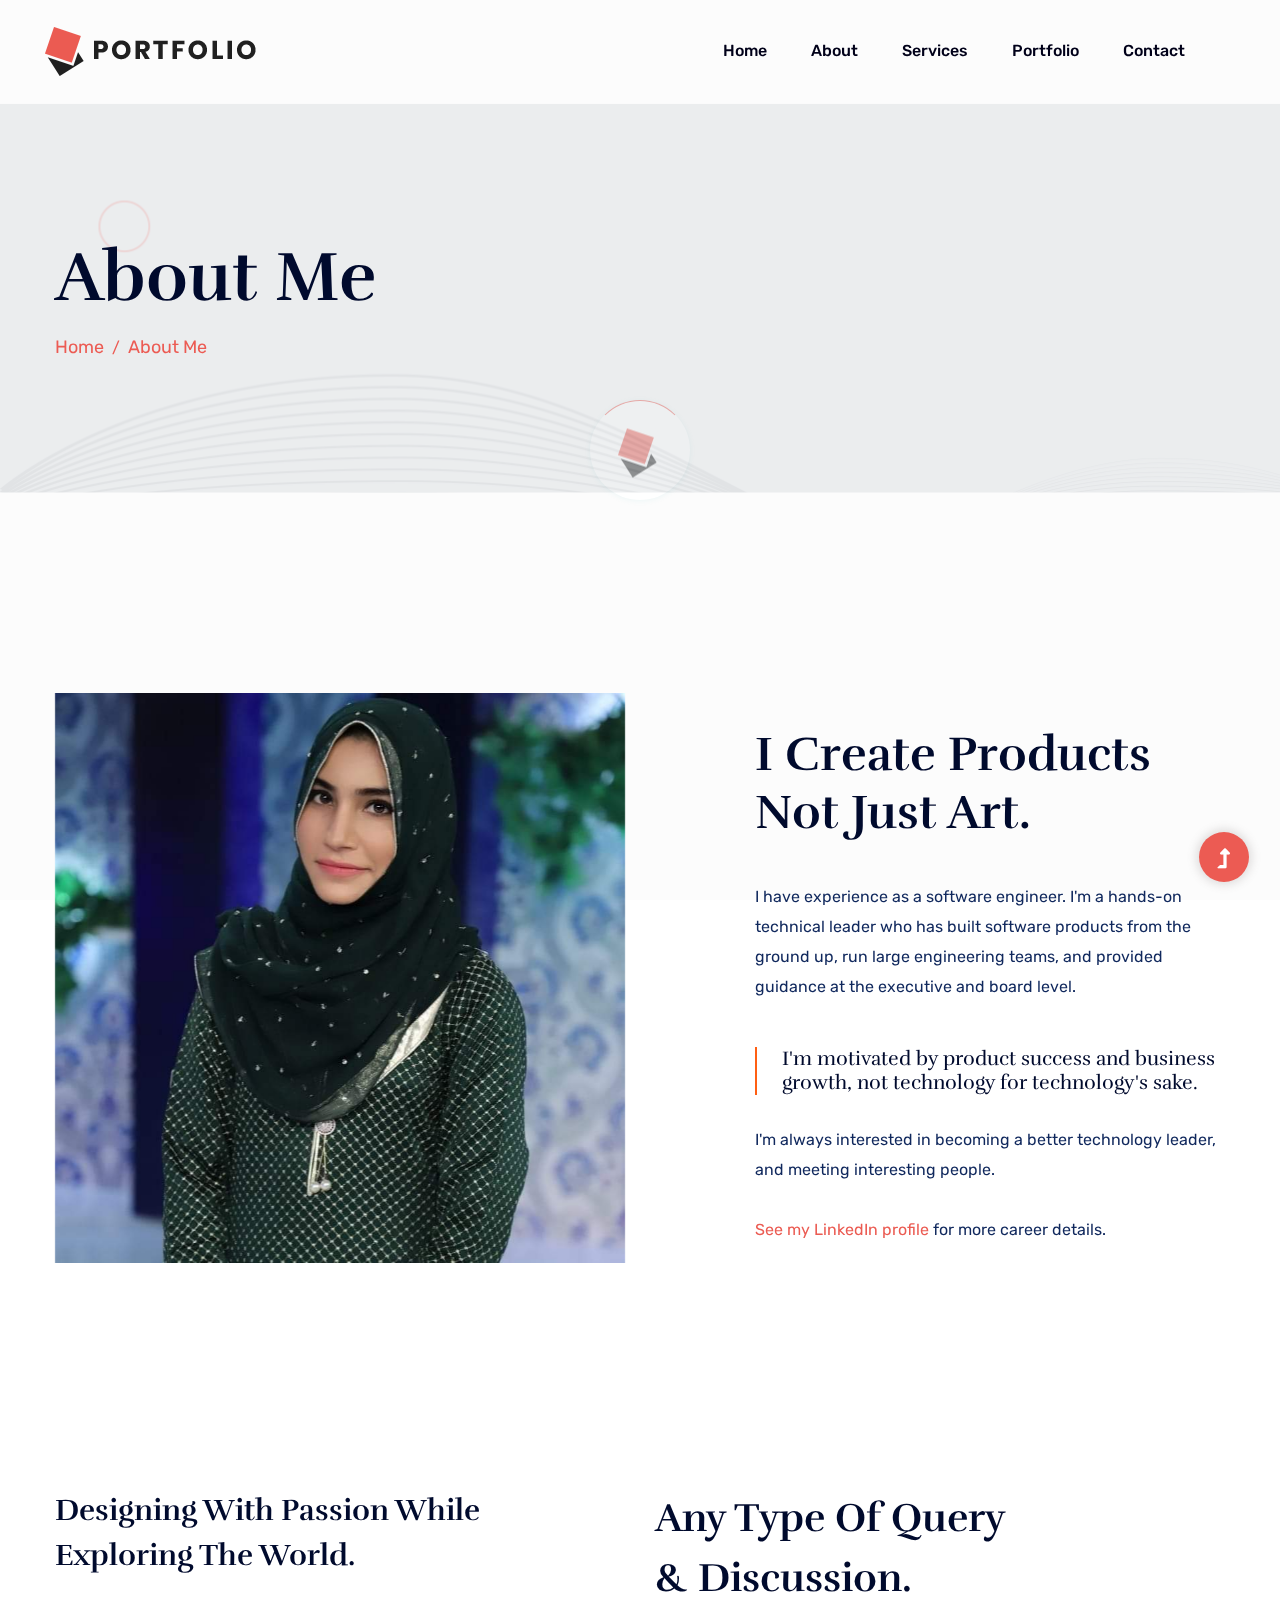
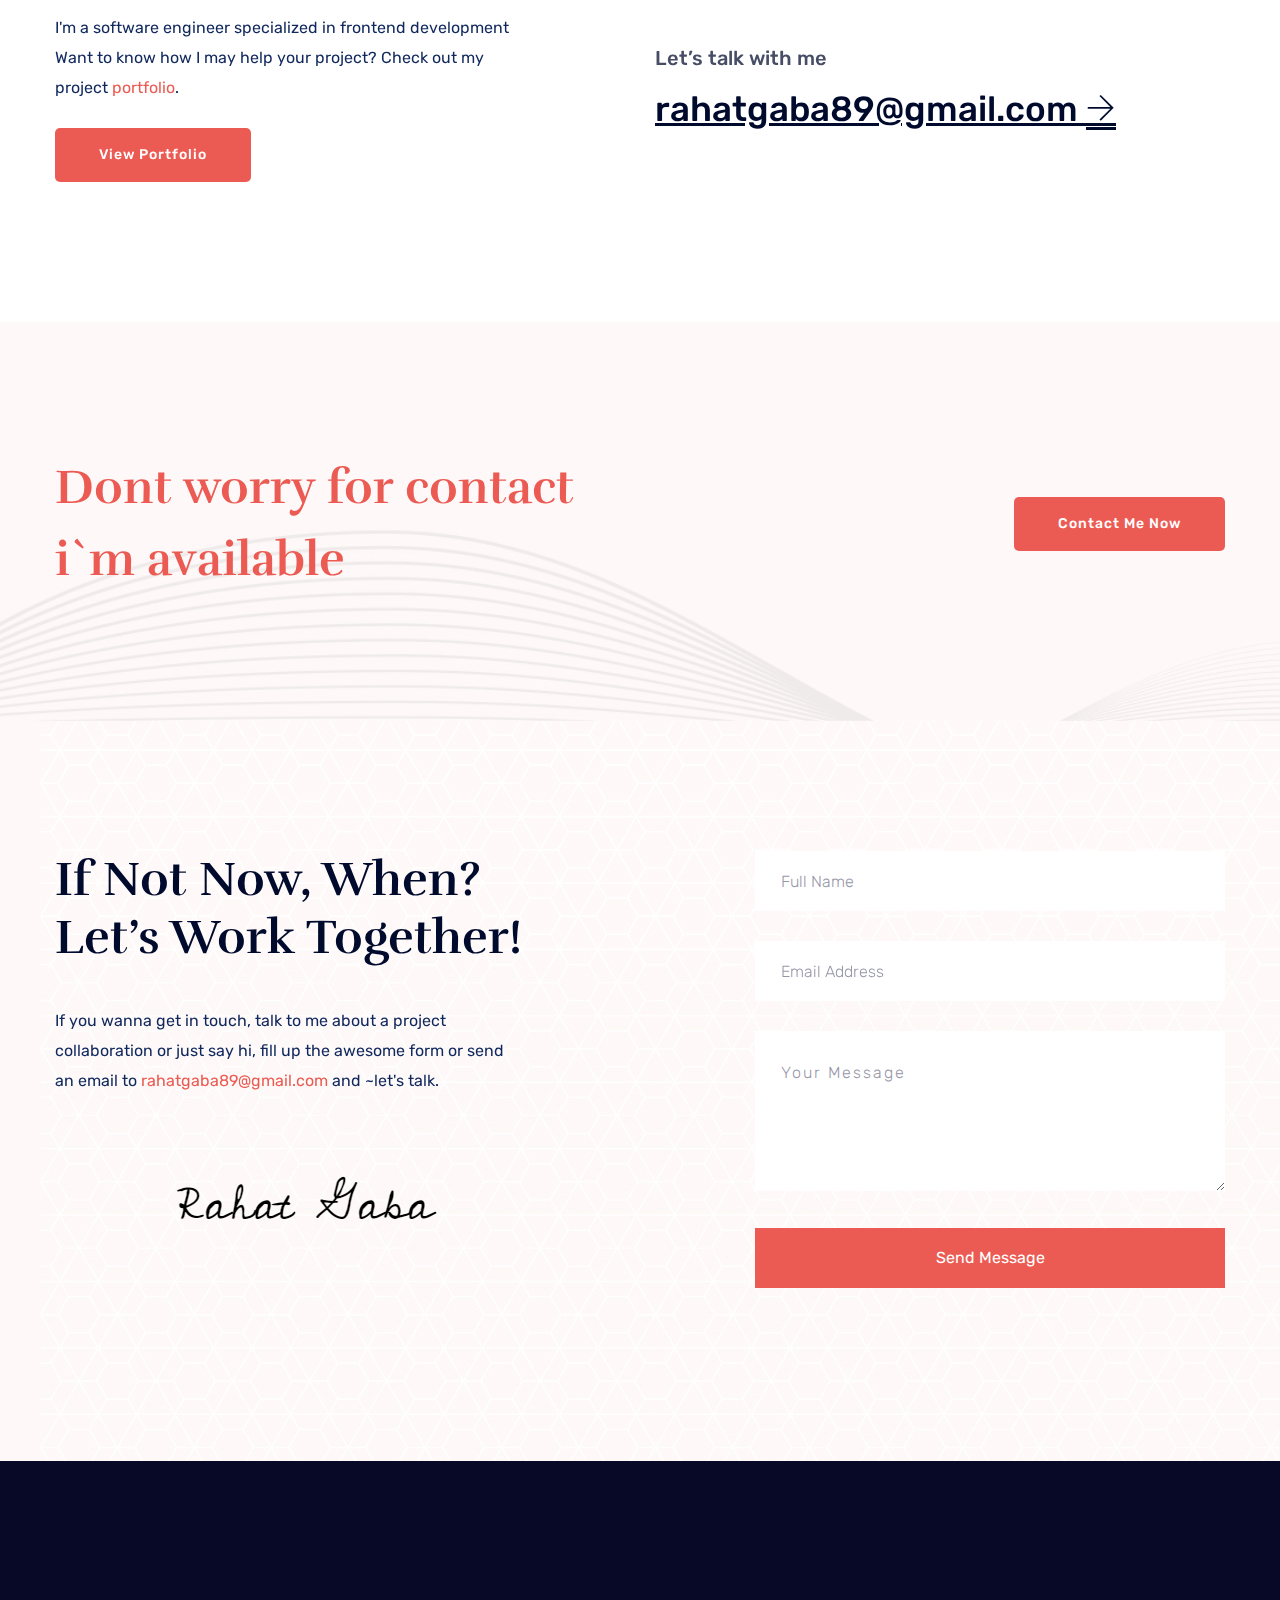
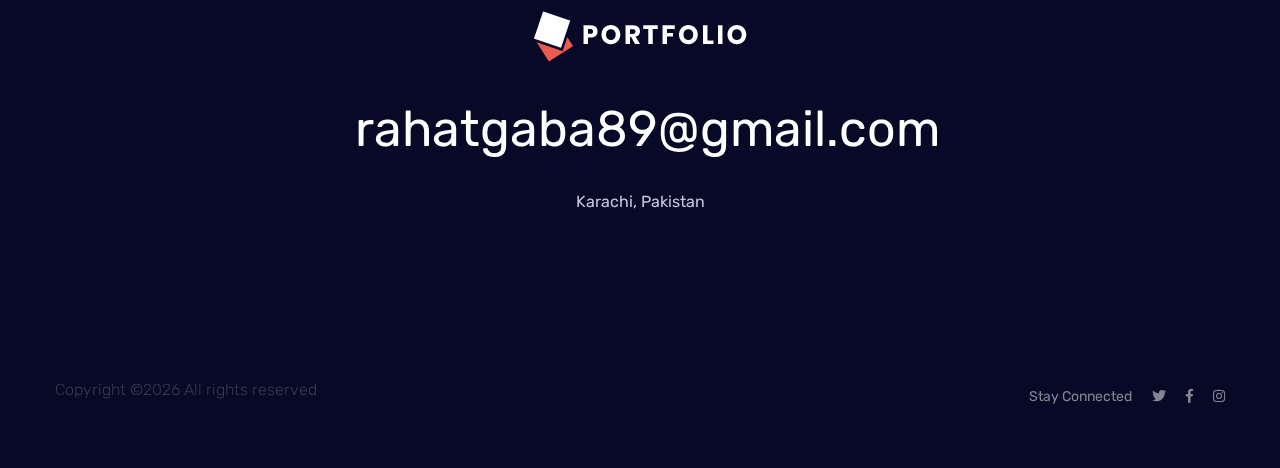
<file: about.html>
<!doctype html>
<html class="no-js" lang="zxx">
    <head>
        <meta charset="utf-8">
        <meta http-equiv="x-ua-compatible" content="ie=edge">
        <title>Portfolio | Rahat Gaba </title>
        <meta name="description" content="">
        <meta name="viewport" content="width=device-width, initial-scale=1">
        <link rel="manifest" href="site.webmanifest">
		<link rel="shortcut icon" type="image/x-icon" href="assets/img/favicon.ico">

		<!-- CSS here -->
            <link rel="stylesheet" href="assets/css/bootstrap.min.css">
            <link rel="stylesheet" href="assets/css/owl.carousel.min.css">
            <link rel="stylesheet" href="assets/css/slicknav.css">
            <link rel="stylesheet" href="assets/css/flaticon.css">
            <link rel="stylesheet" href="assets/css/animate.min.css">
            <link rel="stylesheet" href="assets/css/magnific-popup.css">
            <link rel="stylesheet" href="assets/css/fontawesome-all.min.css">
            <link rel="stylesheet" href="assets/css/themify-icons.css">
            <link rel="stylesheet" href="assets/css/slick.css">
            <link rel="stylesheet" href="assets/css/nice-select.css">
            <link rel="stylesheet" href="assets/css/style.css">
   </head>

   <body>
    <!-- Preloader Start -->
    <div id="preloader-active">
        <div class="preloader d-flex align-items-center justify-content-center">
            <div class="preloader-inner position-relative">
                <div class="preloader-circle"></div>
                <div class="preloader-img pere-text">
                    <img src="assets/img/logo/loder.jpg" alt="">
                </div>
            </div>
        </div>
    </div>
    <!-- Preloader Start -->
    <header>
        <!-- Header Start -->
        <div class="header-area">
                <div class="main-header  header-sticky">
                    <div class="container-fluid">
                        <div class="row align-items-center">
                            <!-- Logo -->
                            <div class="col-xl-2 col-lg-2 col-md-1">
                                <div class="logo">
                                    <a href="index.html"><img src="assets/img/logo/logo.png" alt=""></a>
                                </div>
                            </div>
                            <div class="col-xl-10 col-lg-10 col-md-10">
                                <div class="menu-main d-flex align-items-center justify-content-end">
                                    <!-- Main-menu -->
                                    <div class="main-menu f-right d-none d-lg-block">
                                        <nav> 
                                            <ul id="navigation">
                                                <li><a href="index.html">Home</a></li>
                                                <li><a href="about.html">About</a></li>
                                                <li><a href="services.html">Services</a></li>
                                                <li><a href="portfolio.html">Portfolio</a></li>
                                                <!-- <li><a href="#">Page</a>
                                                    <ul class="submenu">
                                                        <li><a href="blog.html">Blog</a></li>
                                                        <li><a href="blog_details.html">Blog Details</a></li>
                                                        <li><a href="elements.html">Element</a></li>
                                                        <li><a href="portfolio_details.html">Portfolio Details</a></li>
                                                    </ul>
                                                </li>-->
                                                <li><a href="contact.html">Contact</a></li>
                                            </ul>
                                        </nav>
                                    </div>
                                    <!-- <div class="header-right-btn f-right d-none d-xl-block ml-20">
                                        <a href="#" class="btn header-btn">Get Free Consultent</a>
                                    </div> -->
                                </div>
                            </div>   
                            <!-- Mobile Menu -->
                            <div class="col-12">
                                <div class="mobile_menu d-block d-lg-none"></div>
                            </div>
                        </div>
                    </div>
                </div>
        </div>
        <!-- Header End -->
    </header>
    <main>

        <!-- Hero Start -->
        <div class="slider-area ">
            <div class="slider-height2 d-flex align-items-center">
                <div class="container">
                    <div class="row">
                        <div class="col-xl-12">
                            <div class="hero-cap">
                                <h2>About me</h2>
                                <nav aria-label="breadcrumb ">
                                    <ol class="breadcrumb">
                                    <li class="breadcrumb-item"><a href="index.html">Home</a></li>
                                    <li class="breadcrumb-item"><a href="#">About me</a></li> 
                                    </ol>
                                </nav>
                            </div>
                        </div>
                    </div>
                </div>
            </div>
        </div>
        <!-- Hero End -->
        <!-- About Me Start -->
        <div class="about-me pb-top">
            <div class="container">
                <div class="row justify-content-between align-items-center">
                    <div class="col-lg-6 col-md-6">
                        <div class="about-me-img mb-30">
                            <img src="assets/img/gallery/aboutme.png" alt="">
                        </div>
                    </div>
                    <div class="col-lg-5 col-md-6">
                        <div class="about-me-caption">
                            <h2>I Create Products Not Just Art.</h2> 
                            <p class="pb-30">I have experience as a software engineer. I'm a hands-on technical leader who has built software products from the ground up, run large engineering teams, and provided guidance at the executive and board level. 
                                     </p>
                            <h5>I'm motivated by product success and business growth, not technology for technology's sake.       </h5>
                            <p>I'm always interested in becoming a better technology leader, and meeting interesting people.<br><br>
                                <a class="rahatp" href="https://www.linkedin.com/in/rahat-gaba-466777187/" target="_blank"> See my LinkedIn profile </a>for more career details. </p>
                        </div>
                    </div>
                </div>
            </div>
        </div>
        <!-- About Me End -->
        <!-- About Area start -->
        <section class="about-area section-paddingt30">
            <div class="container">
                <div class="row ">
                    <div class="col-lg-5">
                        <div class="about-caption mb-50">
                            <h3>Designing With Passion While Exploring The World.</h3>
                            <p class="pera1">I'm a software engineer specialized in frontend development<!--I write about software development on my blog--> Want to know how I may help your project? Check out my project <a class="rahatp" href="portfolio.html">portfolio</a>.</p>
                            <div class="hero__btn">
                                <a href="portfolio.html" class="btn hero-btn"  data-animation="fadeInLeft" data-delay=".8s">View Portfolio</a>
                                <!-- <a href="industries.html" class="btn border-btn ml-15" data-animation="fadeInRight" data-delay="1.0s">Hire Me</a> -->
                            </div> 
                            <!-- <p>Consectetur adipiscing elit, sed do eiusmod tempor ididunt ut labore et dolore magna aliqua. </p> -->
                        </div>
                    </div>
                    <div class="col-lg-5 offset-lg-1">
                        <div class="about-caption2">
                            <h3>Any Type Of Query<br> & Discussion.</h3>
                            <p>Let’s talk with me</p>
                           <div class="send-cv">
                            <a href="https://mail.google.com/mail/u/0/#inbox?compose=GTvVlcSHvnzQBmdnhzpgbzKCTCNbbnPbQtpwqlkSNbvJCtCKWSzmsPhswzwKpMKZzcWxrPqvbTQjs" target="_blank">rahatgaba89@gmail.com
                                <i class="ti-arrow-right"></i></a>
                           </div>
                        </div>
                    </div>
                </div>
            </div>
        </section>
        <!-- About Area End -->
        <!-- Want To Work Start -->
        <section class="wantToWork-area w-padding2">
            <div class="container">
                <div class="row align-items-center justify-content-between">
                    <div class="col-xl-6 col-lg-8 col-md-8">
                        <div class="wantToWork-caption wantToWork-caption2">
                            <h2>Dont worry for contact i`m available</h2>
                        </div>
                    </div>
                    <div class="col-xl-2 col-lg-2 col-md-3">
                        <a href="contact.html" class="btn btn-black f-right">Contact Me Now</a>
                    </div>
                </div>
            </div>
        </section>
        <!-- Want To Work End -->
        <!-- client-comments -->
        <!-- <div class="client-comments section-paddingt30">
            <div class="container">
                <div class="row">
                    <div class="col-xl-6 col-lg-8 col-md-10">
                        <!-- Section Tittle -->
                        <!-- <div class="section-tittle mb-70">
                            <h2>Some Possitive Feedback  That Encourage Us</h2>
                        </div>
                    </div>
                </div>
            </div> -->
            <!-- latest-blog-area start -->
            <!-- <div class="latest-blog-area">
                <div class="container">
                    <div class="custom-row">
                        <div class="blog-active"> -->
                            <!-- single-items -->
                            <!-- <div class="col-xl-4">
                                <div class="blog-wrapper">
                                    <div class="blog-inner">
                                    <div class="blog-top">
                                        <div class="person-img">
                                            <img src="assets/img/gallery/blog1.png" alt="">
                                        </div>
                                        <div class="comment-person">
                                            <h2>Bradley Erickson</h2>   
                                            <span>UI/UX Designer</span>
                                        </div>
                                    </div>
                                        <p>Consectetur adipisicing elit, seddosdoe eiusmod tempor incididunt utore etstes dolore magna aliqua. Ut imminim restai veniam, quis nostrud.</p>
                                    </div>
                                </div>
                            </div> -->
                            <!-- single-items -->
                            <!-- <div class="col-xl-4">
                                <div class="blog-wrapper">
                                    <div class="blog-inner">
                                    <div class="blog-top">
                                            <div class="person-img">
                                                <img src="assets/img/gallery/blog2.png" alt="">
                                            </div>
                                            <div class="comment-person">
                                                <h2>Bradley Erickson</h2>   
                                                <span>UI/UX Designer</span>
                                            </div>
                                    </div>
                                        <p>Consectetur adipisicing elit, seddosdoe eiusmod tempor incididunt utore etstes dolore magna aliqua. Ut imminim restai veniam, quis nostrud.</p>
                                    </div>
                                </div>
                            </div> -->
                            <!-- single-items -->
                            <!-- <div class="col-xl-4">
                                <div class="blog-wrapper">
                                    <div class="blog-inner">
                                    <div class="blog-top">
                                            <div class="person-img">
                                                <img src="assets/img/gallery/blog3.png" alt="">
                                            </div>
                                            <div class="comment-person">
                                                <h2>Bradley Erickson</h2>   
                                                <span>UI/UX Designer</span>
                                            </div>
                                    </div>
                                        <p>Consectetur adipisicing elit, seddosdoe eiusmod tempor incididunt utore etstes dolore magna aliqua. Ut imminim restai veniam, quis nostrud.</p>
                                    </div>
                                </div>
                            </div> -->
                            <!-- single-items -->
                            <!-- <div class="col-xl-4">
                                <div class="blog-wrapper">
                                    <div class="blog-inner">
                                    <div class="blog-top">
                                            <div class="person-img">
                                                <img src="assets/img/gallery/blog2.png" alt="">
                                            </div>
                                            <div class="comment-person">
                                                <h2>Bradley Erickson</h2>   
                                                <span>UI/UX Designer</span>
                                            </div>
                                    </div>
                                        <p>Consectetur adipisicing elit, seddosdoe eiusmod tempor incididunt utore etstes dolore magna aliqua. Ut imminim restai veniam, quis nostrud.</p>
                                    </div>
                                </div>
                            </div>
                        </div>
                    </div>
                </div>
            </div>            -->
            <!-- End latest-blog-area -->
        <!-- </div> --> 
        <!-- Brand Area Start -->
        <!-- <div class="brand-area pb-bottom">
            <div class="container">
                <div class="brand-active brand-border pt-50 pb-40">
                    <div class="single-brand">
                        <img src="assets/img/gallery/brand1.png" alt="">
                    </div>
                    <div class="single-brand">
                        <img src="assets/img/gallery/brand2.png" alt="">
                    </div>
                    <div class="single-brand">
                        <img src="assets/img/gallery/brand3.png" alt="">
                    </div>
                    <div class="single-brand">
                        <img src="assets/img/gallery/brand4.png" alt="">
                    </div>
                    <div class="single-brand">
                        <img src="assets/img/gallery/brand2.png" alt="">
                    </div>
                </div>
            </div>
        </div> -->
        <!-- Brand Area End -->
        <!-- Contact Info Start -->
        <div class="contact-info-area w-padding2" data-background="assets/img/gallery/section_bg04.jpg">
            <div class="container">
                <div class="row justify-content-between">
                    <div class="col-xl-5 col-lg-7">
                      <div class="contact-caption mb-50">
                            <h3>If Not Now, When? Let’s Work Together!</h3>
                            <p>If you wanna get in touch, talk to me about a project collaboration or just say hi,
                                fill up the awesome form or send an email to 
                               <a class="rahatp" href="https://mail.google.com/mail/u/0/#inbox?compose=GTvVlcSHvnzQBmdnhzpgbzKCTCNbbnPbQtpwqlkSNbvJCtCKWSzmsPhswzwKpMKZzcWxrPqvbTQjs" target="_blank"> rahatgaba89@gmail.com</a>
                                 and ~let's talk.</p>
                            <img src="assets/img/gallery/sin.png" alt="">
                      </div>
                    </div>
                    <div class="col-xl-5 col-lg-5">
                        <form action="#" class="contact-wrapper">
                            <input type="text" name="name" placeholder="Full Name">
                            <input type="email" name="email" placeholder="Email Address">
                            <textarea name="message" id="message" placeholder="Your Message"></textarea>
                            <button class="submit-btn2" type="submit">Send Message</button>
                        </form>
                    </div>
                </div>
            </div>
        </div>
        <!-- Contact Info End -->

    </main>
    <footer>
        <!-- Footer Start-->
        <div class="footer-area">
            <div class="container">
               <div class="footer-top footer-padding">
                   <div class="row justify-content-center">
                       <div class="col-lg-6">
                            <div class="footer-top-cap text-center">
                                <img src="assets/img/logo/logo2_footer.png" alt="">
                                <span><a href="https://mail.google.com/mail/u/0/#inbox?compose=GTvVlcSHvnzQBmdnhzpgbzKCTCNbbnPbQtpwqlkSNbvJCtCKWSzmsPhswzwKpMKZzcWxrPqvbTQjs" target="_blank">rahatgaba89@gmail.com</a></span>
                                <p>Karachi, Pakistan </p>
                              
                                <!-- <p>Park Road, USA - 215431</p> -->
                            </div>
                       </div>
                   </div>
               </div>
                <div class="footer-bottom">
                    <div class="row d-flex justify-content-between align-items-center">
                        <div class="col-xl-9 col-lg-8">
                            <div class="footer-copy-right">
                               <p><!-- Link back to Colorlib can't be removed. Template is licensed under CC BY 3.0. -->
  Copyright &copy;<script>document.write(new Date().getFullYear());</script> All rights reserved
  <!-- Link back to Colorlib can't be removed. Template is licensed under CC BY 3.0. --></p>
                            </div>
                        </div>
                        <div class="col-xl-3 col-lg-4">
                            <!-- Footer Social -->
                            <div class="footer-social f-right">
                                <a>Stay Connected</a>
                                <a href="https://twitter.com/GabaRahat" target="_blank"><i class="fab fa-twitter"></i></a>
                                <a href="https://www.facebook.com/GraphicDesigner1011/" target="_blank"><i class="fab fa-facebook-f"></i></a>
                                
                                <a href="https://www.instagram.com/imrahatgaba/" target="_blank"><i class="fab fa-instagram"></i></a>
                            </div>
                        </div>
                    </div>
               </div>
            </div>
        </div>
        <!-- Footer End-->
    </footer>
    <!-- Scroll Up -->
    <div id="back-top" >
        <a title="Go to Top" href="#"> <i class="fas fa-level-up-alt"></i></a>
    </div>


    <!-- JS here -->
		<!-- All JS Custom Plugins Link Here here -->
        <script src="./assets/js/vendor/modernizr-3.5.0.min.js"></script>
		<!-- Jquery, Popper, Bootstrap -->
		<script src="./assets/js/vendor/jquery-1.12.4.min.js"></script>
        <script src="./assets/js/popper.min.js"></script>
        <script src="./assets/js/bootstrap.min.js"></script>
	    <!-- Jquery Mobile Menu -->
        <script src="./assets/js/jquery.slicknav.min.js"></script>

		<!-- Jquery Slick , Owl-Carousel Plugins -->
        <script src="./assets/js/owl.carousel.min.js"></script>
        <script src="./assets/js/slick.min.js"></script>
		<!-- One Page, Animated-HeadLin -->
        <script src="./assets/js/wow.min.js"></script>
		<script src="./assets/js/animated.headline.js"></script>
        <script src="./assets/js/jquery.magnific-popup.js"></script>

		<!-- Nice-select, sticky -->
        <script src="./assets/js/jquery.nice-select.min.js"></script>
		<script src="./assets/js/jquery.sticky.js"></script>
        
        <!-- contact js -->
        <script src="./assets/js/contact.js"></script>
        <script src="./assets/js/jquery.form.js"></script>
        <script src="./assets/js/jquery.validate.min.js"></script>
        <script src="./assets/js/mail-script.js"></script>
        <script src="./assets/js/jquery.ajaxchimp.min.js"></script>
        
		<!-- Jquery Plugins, main Jquery -->	
        <script src="./assets/js/plugins.js"></script>
        <script src="./assets/js/main.js"></script>
        
    </body>
</html>
</file>
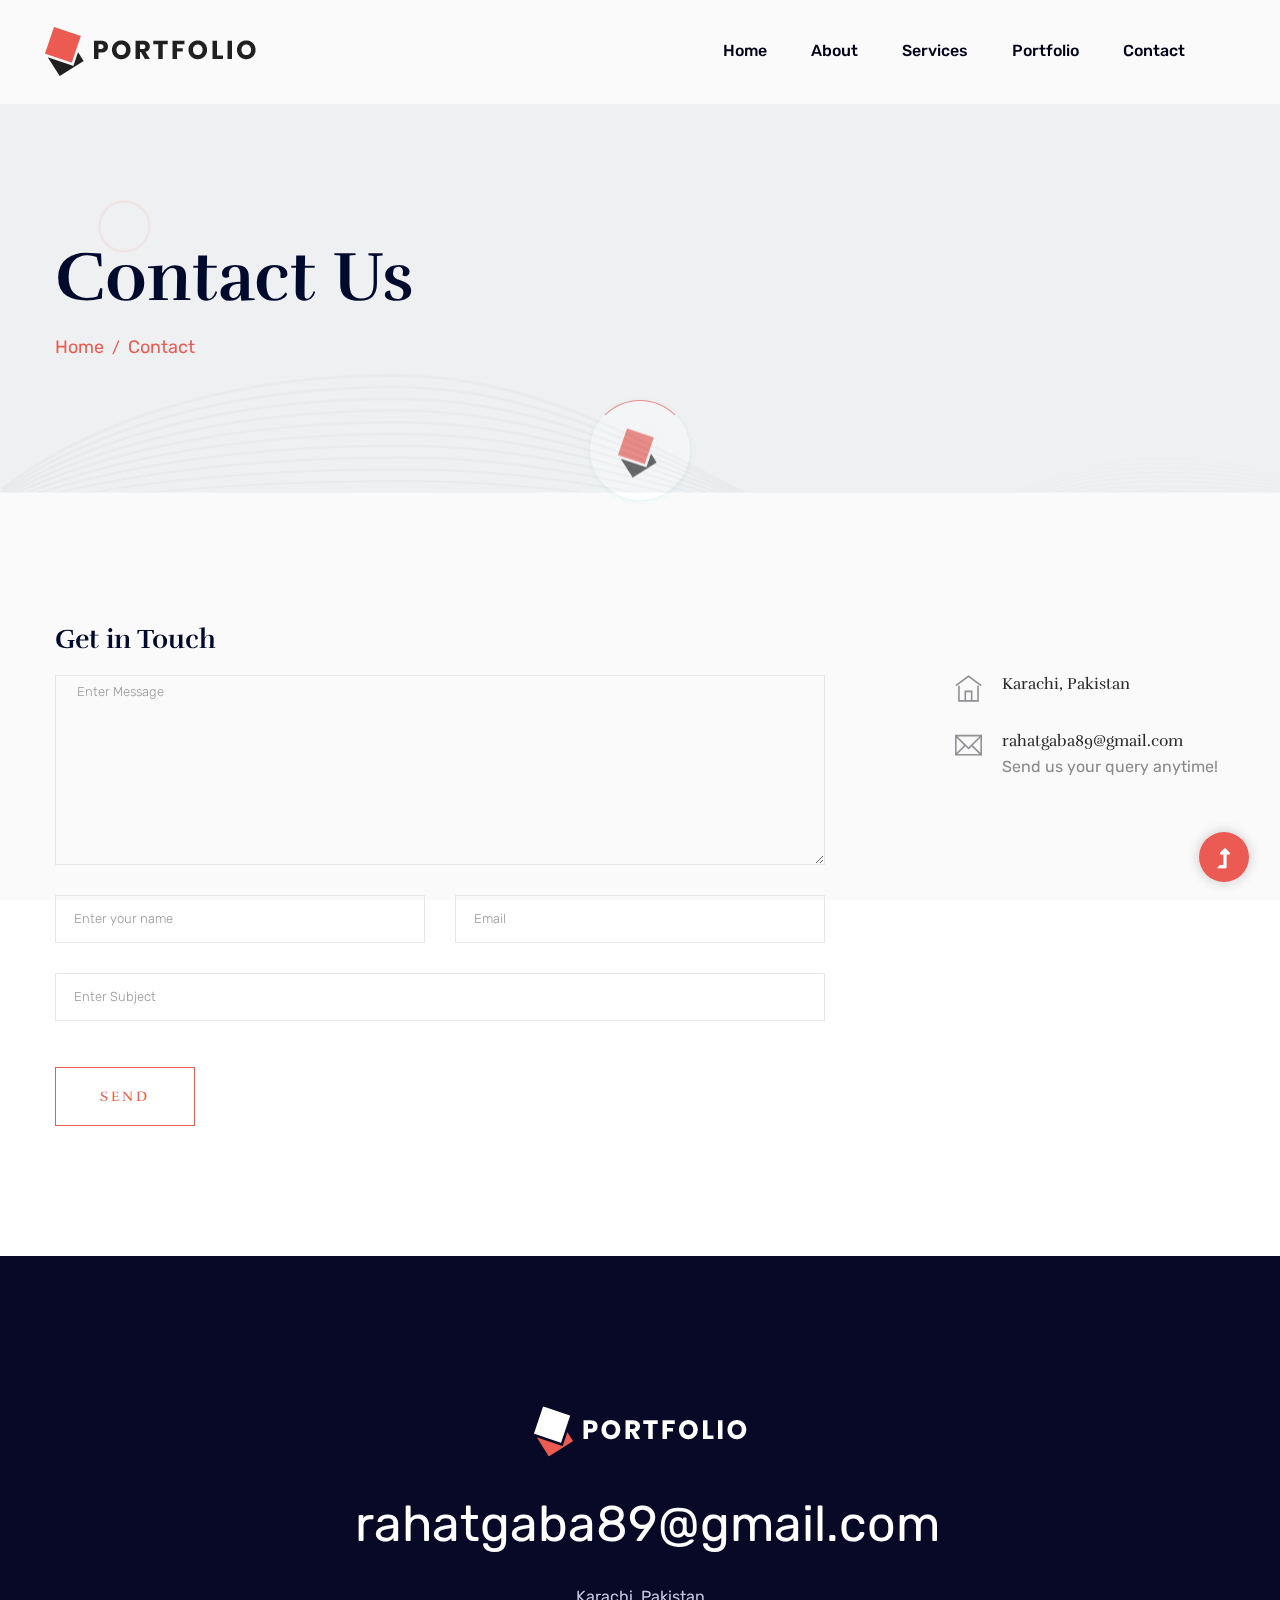
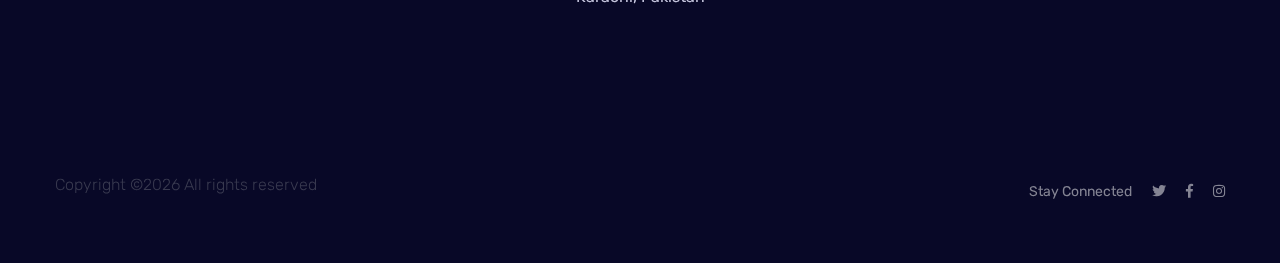
<file: contact.html>
<!doctype html>
<html class="no-js" lang="zxx">

<head>
    <meta charset="utf-8">
    <meta http-equiv="x-ua-compatible" content="ie=edge">
    <title>Portfolio | Rahat Gaba </title>
    <meta name="description" content="">
    <meta name="viewport" content="width=device-width, initial-scale=1">
    <link rel="shortcut icon" type="image/x-icon" href="assets/img/favicon.ico">

   <!-- CSS here -->
        <link rel="stylesheet" href="assets/css/bootstrap.min.css">
        <link rel="stylesheet" href="assets/css/owl.carousel.min.css">
        <link rel="stylesheet" href="assets/css/slicknav.css">
        <link rel="stylesheet" href="assets/css/animate.min.css">
        <link rel="stylesheet" href="assets/css/magnific-popup.css">
        <link rel="stylesheet" href="assets/css/fontawesome-all.min.css">
        <link rel="stylesheet" href="assets/css/themify-icons.css">
        <link rel="stylesheet" href="assets/css/themify-icons.css">
        <link rel="stylesheet" href="assets/css/slick.css">
        <link rel="stylesheet" href="assets/css/nice-select.css">
        <link rel="stylesheet" href="assets/css/style.css">
</head>

<body>
    <!-- Preloader Start -->
    <div id="preloader-active">
        <div class="preloader d-flex align-items-center justify-content-center">
            <div class="preloader-inner position-relative">
                <div class="preloader-circle"></div>
                <div class="preloader-img pere-text">
                    <img src="assets/img/logo/loder.jpg" alt="">
                </div>
            </div>
        </div>
    </div>
    <!-- Preloader Start -->
    <header>
        <!-- Header Start -->
        <div class="header-area">
                <div class="main-header  header-sticky">
                    <div class="container-fluid">
                        <div class="row align-items-center">
                            <!-- Logo -->
                            <div class="col-xl-2 col-lg-2 col-md-1">
                                <div class="logo">
                                    <a href="index.html"><img src="assets/img/logo/logo.png" alt=""></a>
                                </div>
                            </div>
                            <div class="col-xl-10 col-lg-10 col-md-10">
                                <div class="menu-main d-flex align-items-center justify-content-end">
                                    <!-- Main-menu -->
                                    <div class="main-menu f-right d-none d-lg-block">
                                        <nav> 
                                            <ul id="navigation">
                                                <li><a href="index.html">Home</a></li>
                                                <li><a href="about.html">About</a></li>
                                                <li><a href="services.html">Services</a></li>
                                                <li><a href="portfolio.html">Portfolio</a></li>
                                                <!-- <li><a href="#">Page</a>
                                                    <ul class="submenu">
                                                        <li><a href="blog.html">Blog</a></li>
                                                        <li><a href="blog_details.html">Blog Details</a></li>
                                                        <li><a href="elements.html">Element</a></li>
                                                        <li><a href="portfolio_details.html">Portfolio Details</a></li>
                                                    </ul>
                                                </li> -->
                                                <li><a href="contact.html">Contact</a></li>
                                            </ul>
                                        </nav>
                                    </div>
                                    <!-- <div class="header-right-btn f-right d-none d-xl-block ml-20">
                                        <a href="#" class="btn header-btn">Get Free Consultent</a>
                                    </div> -->
                                </div>
                            </div>   
                            <!-- Mobile Menu -->
                            <div class="col-12">
                                <div class="mobile_menu d-block d-lg-none"></div>
                            </div>
                        </div>
                    </div>
                </div>
        </div>
        <!-- Header End -->
    </header>
    <main>

        <!-- Hero Start -->
        <div class="slider-area ">
            <div class="slider-height2 d-flex align-items-center">
                <div class="container">
                    <div class="row">
                        <div class="col-xl-12">
                            <div class="hero-cap">
                                <h2>Contact Us</h2>
                                <nav aria-label="breadcrumb ">
                                    <ol class="breadcrumb">
                                    <li class="breadcrumb-item"><a href="index.html">Home</a></li>
                                    <li class="breadcrumb-item"><a href="#">Contact</a></li> 
                                    </ol>
                                </nav>
                            </div>
                        </div>
                    </div>
                </div>
            </div>
        </div>
        <!-- Hero End -->
        <!-- ================ contact section start ================= -->
        <section class="contact-section">
            <div class="container">
                <!-- <div class="d-none d-sm-block mb-5 pb-4">
                    <div id="map" style="height: 480px; position: relative; overflow: hidden;"><div style="height: 100%; width: 100%; position: absolute; top: 0px; left: 0px; background-color: rgb(229, 227, 223);"><div class="gm-style" style="position: absolute; z-index: 0; left: 0px; top: 0px; height: 100%; width: 100%; padding: 0px; border-width: 0px; margin: 0px;"><div tabindex="0" style="position: absolute; z-index: 0; left: 0px; top: 0px; height: 100%; width: 100%; padding: 0px; border-width: 0px; margin: 0px; cursor: url(&quot;https://maps.gstatic.com/mapfiles/openhand_8_8.cur&quot;), default; touch-action: pan-x pan-y;"><div style="z-index: 1; position: absolute; left: 50%; top: 50%; width: 100%; transform: translate(0px, 0px);"><div style="position: absolute; left: 0px; top: 0px; z-index: 100; width: 100%;"><div style="position: absolute; left: 0px; top: 0px; z-index: 0;"><div style="position: absolute; z-index: 991; transform: matrix(1, 0, 0, 1, -100, -189);"><div style="position: absolute; left: 0px; top: 0px; width: 256px; height: 256px;"><div style="width: 256px; height: 256px;"></div></div><div style="position: absolute; left: -256px; top: 0px; width: 256px; height: 256px;"><div style="width: 256px; height: 256px;"></div></div><div style="position: absolute; left: -256px; top: -256px; width: 256px; height: 256px;"><div style="width: 256px; height: 256px;"></div></div><div style="position: absolute; left: 0px; top: -256px; width: 256px; height: 256px;"><div style="width: 256px; height: 256px;"></div></div><div style="position: absolute; left: 256px; top: -256px; width: 256px; height: 256px;"><div style="width: 256px; height: 256px;"></div></div><div style="position: absolute; left: 256px; top: 0px; width: 256px; height: 256px;"><div style="width: 256px; height: 256px;"></div></div><div style="position: absolute; left: 256px; top: 256px; width: 256px; height: 256px;"><div style="width: 256px; height: 256px;"></div></div><div style="position: absolute; left: 0px; top: 256px; width: 256px; height: 256px;"><div style="width: 256px; height: 256px;"></div></div><div style="position: absolute; left: -256px; top: 256px; width: 256px; height: 256px;"><div style="width: 256px; height: 256px;"></div></div><div style="position: absolute; left: -512px; top: 256px; width: 256px; height: 256px;"><div style="width: 256px; height: 256px;"></div></div><div style="position: absolute; left: -512px; top: 0px; width: 256px; height: 256px;"><div style="width: 256px; height: 256px;"></div></div><div style="position: absolute; left: -512px; top: -256px; width: 256px; height: 256px;"><div style="width: 256px; height: 256px;"></div></div><div style="position: absolute; left: 512px; top: -256px; width: 256px; height: 256px;"><div style="width: 256px; height: 256px;"></div></div><div style="position: absolute; left: 512px; top: 0px; width: 256px; height: 256px;"><div style="width: 256px; height: 256px;"></div></div><div style="position: absolute; left: 512px; top: 256px; width: 256px; height: 256px;"><div style="width: 256px; height: 256px;"></div></div></div></div></div><div style="position: absolute; left: 0px; top: 0px; z-index: 101; width: 100%;"></div><div style="position: absolute; left: 0px; top: 0px; z-index: 102; width: 100%;"></div><div style="position: absolute; left: 0px; top: 0px; z-index: 103; width: 100%;"><div style="position: absolute; left: 0px; top: 0px; z-index: -1;"><div style="position: absolute; z-index: 991; transform: matrix(1, 0, 0, 1, -100, -189);"><div style="width: 256px; height: 256px; overflow: hidden; position: absolute; left: 0px; top: 0px;"></div><div style="width: 256px; height: 256px; overflow: hidden; position: absolute; left: -256px; top: 0px;"></div><div style="width: 256px; height: 256px; overflow: hidden; position: absolute; left: -256px; top: -256px;"></div><div style="width: 256px; height: 256px; overflow: hidden; position: absolute; left: 0px; top: -256px;"></div><div style="width: 256px; height: 256px; overflow: hidden; position: absolute; left: 256px; top: -256px;"></div><div style="width: 256px; height: 256px; overflow: hidden; position: absolute; left: 256px; top: 0px;"></div><div style="width: 256px; height: 256px; overflow: hidden; position: absolute; left: 256px; top: 256px;"></div><div style="width: 256px; height: 256px; overflow: hidden; position: absolute; left: 0px; top: 256px;"></div><div style="width: 256px; height: 256px; overflow: hidden; position: absolute; left: -256px; top: 256px;"></div><div style="width: 256px; height: 256px; overflow: hidden; position: absolute; left: -512px; top: 256px;"></div><div style="width: 256px; height: 256px; overflow: hidden; position: absolute; left: -512px; top: 0px;"></div><div style="width: 256px; height: 256px; overflow: hidden; position: absolute; left: -512px; top: -256px;"></div><div style="width: 256px; height: 256px; overflow: hidden; position: absolute; left: 512px; top: -256px;"></div><div style="width: 256px; height: 256px; overflow: hidden; position: absolute; left: 512px; top: 0px;"></div><div style="width: 256px; height: 256px; overflow: hidden; position: absolute; left: 512px; top: 256px;"></div></div></div></div><div style="position: absolute; left: 0px; top: 0px; z-index: 0;"><div style="position: absolute; z-index: 991; transform: matrix(1, 0, 0, 1, -100, -189);"><div style="position: absolute; left: 0px; top: 0px; width: 256px; height: 256px; transition: opacity 200ms linear 0s;"><img draggable="false" alt="" role="presentation" src="https://maps.googleapis.com/maps/vt?pb=!1m5!1m4!1i9!2i470!3i302!4i256!2m3!1e0!2sm!3i476185792!2m3!1e2!6m1!3e5!3m14!2sen-US!3sUS!5e18!12m1!1e68!12m3!1e37!2m1!1ssmartmaps!12m4!1e26!2m2!1sstyles!2zcC5zOi02MHxwLmw6LTYw!4e0&amp;key=AIzaSyDpfS1oRGreGSBU5HHjMmQ3o5NLw7VdJ6I&amp;token=70038" style="width: 256px; height: 256px; user-select: none; border: 0px; padding: 0px; margin: 0px; max-width: none;"></div><div style="position: absolute; left: 256px; top: 0px; width: 256px; height: 256px; transition: opacity 200ms linear 0s;"><img draggable="false" alt="" role="presentation" src="https://maps.googleapis.com/maps/vt?pb=!1m5!1m4!1i9!2i471!3i302!4i256!2m3!1e0!2sm!3i476185840!2m3!1e2!6m1!3e5!3m14!2sen-US!3sUS!5e18!12m1!1e68!12m3!1e37!2m1!1ssmartmaps!12m4!1e26!2m2!1sstyles!2zcC5zOi02MHxwLmw6LTYw!4e0&amp;key=AIzaSyDpfS1oRGreGSBU5HHjMmQ3o5NLw7VdJ6I&amp;token=84496" style="width: 256px; height: 256px; user-select: none; border: 0px; padding: 0px; margin: 0px; max-width: none;"></div><div style="position: absolute; left: 256px; top: 256px; width: 256px; height: 256px; transition: opacity 200ms linear 0s;"><img draggable="false" alt="" role="presentation" src="https://maps.googleapis.com/maps/vt?pb=!1m5!1m4!1i9!2i471!3i303!4i256!2m3!1e0!2sm!3i476185840!2m3!1e2!6m1!3e5!3m14!2sen-US!3sUS!5e18!12m1!1e68!12m3!1e37!2m1!1ssmartmaps!12m4!1e26!2m2!1sstyles!2zcC5zOi02MHxwLmw6LTYw!4e0&amp;key=AIzaSyDpfS1oRGreGSBU5HHjMmQ3o5NLw7VdJ6I&amp;token=107953" style="width: 256px; height: 256px; user-select: none; border: 0px; padding: 0px; margin: 0px; max-width: none;"></div><div style="position: absolute; left: 0px; top: 256px; width: 256px; height: 256px; transition: opacity 200ms linear 0s;"><img draggable="false" alt="" role="presentation" src="https://maps.googleapis.com/maps/vt?pb=!1m5!1m4!1i9!2i470!3i303!4i256!2m3!1e0!2sm!3i476185792!2m3!1e2!6m1!3e5!3m14!2sen-US!3sUS!5e18!12m1!1e68!12m3!1e37!2m1!1ssmartmaps!12m4!1e26!2m2!1sstyles!2zcC5zOi02MHxwLmw6LTYw!4e0&amp;key=AIzaSyDpfS1oRGreGSBU5HHjMmQ3o5NLw7VdJ6I&amp;token=93495" style="width: 256px; height: 256px; user-select: none; border: 0px; padding: 0px; margin: 0px; max-width: none;"></div><div style="position: absolute; left: -256px; top: 256px; width: 256px; height: 256px; transition: opacity 200ms linear 0s;"><img draggable="false" alt="" role="presentation" src="https://maps.googleapis.com/maps/vt?pb=!1m5!1m4!1i9!2i469!3i303!4i256!2m3!1e0!2sm!3i476185792!2m3!1e2!6m1!3e5!3m14!2sen-US!3sUS!5e18!12m1!1e68!12m3!1e37!2m1!1ssmartmaps!12m4!1e26!2m2!1sstyles!2zcC5zOi02MHxwLmw6LTYw!4e0&amp;key=AIzaSyDpfS1oRGreGSBU5HHjMmQ3o5NLw7VdJ6I&amp;token=85128" style="width: 256px; height: 256px; user-select: none; border: 0px; padding: 0px; margin: 0px; max-width: none;"></div><div style="position: absolute; left: -512px; top: 256px; width: 256px; height: 256px; transition: opacity 200ms linear 0s;"><img draggable="false" alt="" role="presentation" src="https://maps.googleapis.com/maps/vt?pb=!1m5!1m4!1i9!2i468!3i303!4i256!2m3!1e0!2sm!3i476185504!2m3!1e2!6m1!3e5!3m14!2sen-US!3sUS!5e18!12m1!1e68!12m3!1e37!2m1!1ssmartmaps!12m4!1e26!2m2!1sstyles!2zcC5zOi02MHxwLmw6LTYw!4e0&amp;key=AIzaSyDpfS1oRGreGSBU5HHjMmQ3o5NLw7VdJ6I&amp;token=46831" style="width: 256px; height: 256px; user-select: none; border: 0px; padding: 0px; margin: 0px; max-width: none;"></div><div style="position: absolute; left: -512px; top: 0px; width: 256px; height: 256px; transition: opacity 200ms linear 0s;"><img draggable="false" alt="" role="presentation" src="https://maps.googleapis.com/maps/vt?pb=!1m5!1m4!1i9!2i468!3i302!4i256!2m3!1e0!2sm!3i476184952!2m3!1e2!6m1!3e5!3m14!2sen-US!3sUS!5e18!12m1!1e68!12m3!1e37!2m1!1ssmartmaps!12m4!1e26!2m2!1sstyles!2zcC5zOi02MHxwLmw6LTYw!4e0&amp;key=AIzaSyDpfS1oRGreGSBU5HHjMmQ3o5NLw7VdJ6I&amp;token=10814" style="width: 256px; height: 256px; user-select: none; border: 0px; padding: 0px; margin: 0px; max-width: none;"></div><div style="position: absolute; left: -512px; top: -256px; width: 256px; height: 256px; transition: opacity 200ms linear 0s;"><img draggable="false" alt="" role="presentation" src="https://maps.googleapis.com/maps/vt?pb=!1m5!1m4!1i9!2i468!3i301!4i256!2m3!1e0!2sm!3i476184952!2m3!1e2!6m1!3e5!3m14!2sen-US!3sUS!5e18!12m1!1e68!12m3!1e37!2m1!1ssmartmaps!12m4!1e26!2m2!1sstyles!2zcC5zOi02MHxwLmw6LTYw!4e0&amp;key=AIzaSyDpfS1oRGreGSBU5HHjMmQ3o5NLw7VdJ6I&amp;token=118428" style="width: 256px; height: 256px; user-select: none; border: 0px; padding: 0px; margin: 0px; max-width: none;"></div><div style="position: absolute; left: 512px; top: -256px; width: 256px; height: 256px; transition: opacity 200ms linear 0s;"><img draggable="false" alt="" role="presentation" src="https://maps.googleapis.com/maps/vt?pb=!1m5!1m4!1i9!2i472!3i301!4i256!2m3!1e0!2sm!3i476185636!2m3!1e2!6m1!3e5!3m14!2sen-US!3sUS!5e18!12m1!1e68!12m3!1e37!2m1!1ssmartmaps!12m4!1e26!2m2!1sstyles!2zcC5zOi02MHxwLmw6LTYw!4e0&amp;key=AIzaSyDpfS1oRGreGSBU5HHjMmQ3o5NLw7VdJ6I&amp;token=43995" style="width: 256px; height: 256px; user-select: none; border: 0px; padding: 0px; margin: 0px; max-width: none;"></div><div style="position: absolute; left: 512px; top: 0px; width: 256px; height: 256px; transition: opacity 200ms linear 0s;"><img draggable="false" alt="" role="presentation" src="https://maps.googleapis.com/maps/vt?pb=!1m5!1m4!1i9!2i472!3i302!4i256!2m3!1e0!2sm!3i476185840!2m3!1e2!6m1!3e5!3m14!2sen-US!3sUS!5e18!12m1!1e68!12m3!1e37!2m1!1ssmartmaps!12m4!1e26!2m2!1sstyles!2zcC5zOi02MHxwLmw6LTYw!4e0&amp;key=AIzaSyDpfS1oRGreGSBU5HHjMmQ3o5NLw7VdJ6I&amp;token=905" style="width: 256px; height: 256px; user-select: none; border: 0px; padding: 0px; margin: 0px; max-width: none;"></div><div style="position: absolute; left: 512px; top: 256px; width: 256px; height: 256px; transition: opacity 200ms linear 0s;"><img draggable="false" alt="" role="presentation" src="https://maps.googleapis.com/maps/vt?pb=!1m5!1m4!1i9!2i472!3i303!4i256!2m3!1e0!2sm!3i476185840!2m3!1e2!6m1!3e5!3m14!2sen-US!3sUS!5e18!12m1!1e68!12m3!1e37!2m1!1ssmartmaps!12m4!1e26!2m2!1sstyles!2zcC5zOi02MHxwLmw6LTYw!4e0&amp;key=AIzaSyDpfS1oRGreGSBU5HHjMmQ3o5NLw7VdJ6I&amp;token=24362" style="width: 256px; height: 256px; user-select: none; border: 0px; padding: 0px; margin: 0px; max-width: none;"></div><div style="position: absolute; left: -256px; top: 0px; width: 256px; height: 256px; transition: opacity 200ms linear 0s;"><img draggable="false" alt="" role="presentation" src="https://maps.googleapis.com/maps/vt?pb=!1m5!1m4!1i9!2i469!3i302!4i256!2m3!1e0!2sm!3i476185792!2m3!1e2!6m1!3e5!3m14!2sen-US!3sUS!5e18!12m1!1e68!12m3!1e37!2m1!1ssmartmaps!12m4!1e26!2m2!1sstyles!2zcC5zOi02MHxwLmw6LTYw!4e0&amp;key=AIzaSyDpfS1oRGreGSBU5HHjMmQ3o5NLw7VdJ6I&amp;token=61671" style="width: 256px; height: 256px; user-select: none; border: 0px; padding: 0px; margin: 0px; max-width: none;"></div><div style="position: absolute; left: -256px; top: -256px; width: 256px; height: 256px; transition: opacity 200ms linear 0s;"><img draggable="false" alt="" role="presentation" src="https://maps.googleapis.com/maps/vt?pb=!1m5!1m4!1i9!2i469!3i301!4i256!2m3!1e0!2sm!3i476185792!2m3!1e2!6m1!3e5!3m14!2sen-US!3sUS!5e18!12m1!1e68!12m3!1e37!2m1!1ssmartmaps!12m4!1e26!2m2!1sstyles!2zcC5zOi02MHxwLmw6LTYw!4e0&amp;key=AIzaSyDpfS1oRGreGSBU5HHjMmQ3o5NLw7VdJ6I&amp;token=38214" style="width: 256px; height: 256px; user-select: none; border: 0px; padding: 0px; margin: 0px; max-width: none;"></div><div style="position: absolute; left: 0px; top: -256px; width: 256px; height: 256px; transition: opacity 200ms linear 0s;"><img draggable="false" alt="" role="presentation" src="https://maps.googleapis.com/maps/vt?pb=!1m5!1m4!1i9!2i470!3i301!4i256!2m3!1e0!2sm!3i476185792!2m3!1e2!6m1!3e5!3m14!2sen-US!3sUS!5e18!12m1!1e68!12m3!1e37!2m1!1ssmartmaps!12m4!1e26!2m2!1sstyles!2zcC5zOi02MHxwLmw6LTYw!4e0&amp;key=AIzaSyDpfS1oRGreGSBU5HHjMmQ3o5NLw7VdJ6I&amp;token=46581" style="width: 256px; height: 256px; user-select: none; border: 0px; padding: 0px; margin: 0px; max-width: none;"></div><div style="position: absolute; left: 256px; top: -256px; width: 256px; height: 256px; transition: opacity 200ms linear 0s;"><img draggable="false" alt="" role="presentation" src="https://maps.googleapis.com/maps/vt?pb=!1m5!1m4!1i9!2i471!3i301!4i256!2m3!1e0!2sm!3i476185792!2m3!1e2!6m1!3e5!3m14!2sen-US!3sUS!5e18!12m1!1e68!12m3!1e37!2m1!1ssmartmaps!12m4!1e26!2m2!1sstyles!2zcC5zOi02MHxwLmw6LTYw!4e0&amp;key=AIzaSyDpfS1oRGreGSBU5HHjMmQ3o5NLw7VdJ6I&amp;token=94061" style="width: 256px; height: 256px; user-select: none; border: 0px; padding: 0px; margin: 0px; max-width: none;"></div></div></div></div><div class="gm-style-pbc" style="z-index: 2; position: absolute; height: 100%; width: 100%; padding: 0px; border-width: 0px; margin: 0px; left: 0px; top: 0px; opacity: 0;"><p class="gm-style-pbt"></p></div><div style="z-index: 3; position: absolute; height: 100%; width: 100%; padding: 0px; border-width: 0px; margin: 0px; left: 0px; top: 0px; touch-action: pan-x pan-y;"><div style="z-index: 4; position: absolute; left: 50%; top: 50%; width: 100%; transform: translate(0px, 0px);"><div style="position: absolute; left: 0px; top: 0px; z-index: 104; width: 100%;"></div><div style="position: absolute; left: 0px; top: 0px; z-index: 105; width: 100%;"></div><div style="position: absolute; left: 0px; top: 0px; z-index: 106; width: 100%;"></div><div style="position: absolute; left: 0px; top: 0px; z-index: 107; width: 100%;"></div></div></div></div><iframe aria-hidden="true" frameborder="0" style="z-index: -1; position: absolute; width: 100%; height: 100%; top: 0px; left: 0px; border: none;" src="about:blank"></iframe><div style="margin-left: 5px; margin-right: 5px; z-index: 1000000; position: absolute; left: 0px; bottom: 0px;"><a target="_blank" rel="noopener" href="https://maps.google.com/maps?ll=-31.197,150.744&amp;z=9&amp;t=m&amp;hl=en-US&amp;gl=US&amp;mapclient=apiv3" title="Open this area in Google Maps (opens a new window)" style="position: static; overflow: visible; float: none; display: inline;"><div style="width: 66px; height: 26px; cursor: pointer;"><img alt="" src="https://maps.gstatic.com/mapfiles/api-3/images/google_white5.png" draggable="false" style="position: absolute; left: 0px; top: 0px; width: 66px; height: 26px; user-select: none; border: 0px; padding: 0px; margin: 0px;"></div></a></div><div style="background-color: white; padding: 15px 21px; border: 1px solid rgb(171, 171, 171); font-family: Roboto, Arial, sans-serif; color: rgb(34, 34, 34); box-sizing: border-box; box-shadow: rgba(0, 0, 0, 0.2) 0px 4px 16px; z-index: 10000002; display: none; width: 300px; height: 180px; position: absolute; left: 315px; top: 150px;"><div style="padding: 0px 0px 10px; font-size: 16px; box-sizing: border-box;">Map Data</div><div style="font-size: 13px;">Map data ©2019 Google</div><button draggable="false" title="Close" aria-label="Close" type="button" class="gm-ui-hover-effect" style="background: none; display: block; border: 0px; margin: 0px; padding: 0px; position: absolute; cursor: pointer; user-select: none; top: 0px; right: 0px; width: 37px; height: 37px;"><img src="data:image/svg+xml,%3Csvg%20xmlns%3D%22http%3A%2F%2Fwww.w3.org%2F2000%2Fsvg%22%20width%3D%2224px%22%20height%3D%2224px%22%20viewBox%3D%220%200%2024%2024%22%20fill%3D%22%23000000%22%3E%0A%20%20%20%20%3Cpath%20d%3D%22M19%206.41L17.59%205%2012%2010.59%206.41%205%205%206.41%2010.59%2012%205%2017.59%206.41%2019%2012%2013.41%2017.59%2019%2019%2017.59%2013.41%2012z%22%2F%3E%0A%20%20%20%20%3Cpath%20d%3D%22M0%200h24v24H0z%22%20fill%3D%22none%22%2F%3E%0A%3C%2Fsvg%3E%0A" style="pointer-events: none; display: block; width: 13px; height: 13px; margin: 12px;"></button></div><div class="gmnoprint" style="z-index: 1000001; position: absolute; right: 166px; bottom: 0px; width: 121px;"><div draggable="false" class="gm-style-cc" style="user-select: none; height: 14px; line-height: 14px;"><div style="opacity: 0.7; width: 100%; height: 100%; position: absolute;"><div style="width: 1px;"></div><div style="background-color: rgb(245, 245, 245); width: auto; height: 100%; margin-left: 1px;"></div></div><div style="position: relative; padding-right: 6px; padding-left: 6px; box-sizing: border-box; font-family: Roboto, Arial, sans-serif; font-size: 10px; color: rgb(68, 68, 68); white-space: nowrap; direction: ltr; text-align: right; vertical-align: middle; display: inline-block;"><a style="text-decoration: none; cursor: pointer; display: none;">Map Data</a><span>Map data ©2019 Google</span></div></div></div><div class="gmnoscreen" style="position: absolute; right: 0px; bottom: 0px;"><div style="font-family: Roboto, Arial, sans-serif; font-size: 11px; color: rgb(68, 68, 68); direction: ltr; text-align: right; background-color: rgb(245, 245, 245);">Map data ©2019 Google</div></div><div class="gmnoprint gm-style-cc" draggable="false" style="z-index: 1000001; user-select: none; height: 14px; line-height: 14px; position: absolute; right: 95px; bottom: 0px;"><div style="opacity: 0.7; width: 100%; height: 100%; position: absolute;"><div style="width: 1px;"></div><div style="background-color: rgb(245, 245, 245); width: auto; height: 100%; margin-left: 1px;"></div></div><div style="position: relative; padding-right: 6px; padding-left: 6px; box-sizing: border-box; font-family: Roboto, Arial, sans-serif; font-size: 10px; color: rgb(68, 68, 68); white-space: nowrap; direction: ltr; text-align: right; vertical-align: middle; display: inline-block;"><a href="https://www.google.com/intl/en-US_US/help/terms_maps.html" target="_blank" rel="noopener" style="text-decoration: none; cursor: pointer; color: rgb(68, 68, 68);">Terms of Use</a></div></div><button draggable="false" title="Toggle fullscreen view" aria-label="Toggle fullscreen view" type="button" class="gm-control-active gm-fullscreen-control" style="background: none rgb(255, 255, 255); border: 0px; margin: 10px; padding: 0px; position: absolute; cursor: pointer; user-select: none; border-radius: 2px; height: 40px; width: 40px; box-shadow: rgba(0, 0, 0, 0.3) 0px 1px 4px -1px; overflow: hidden; top: 0px; right: 0px;"><img src="data:image/svg+xml,%3Csvg%20xmlns%3D%22http%3A%2F%2Fwww.w3.org%2F2000%2Fsvg%22%20width%3D%2218%22%20height%3D%2218%22%20viewBox%3D%220%20018%2018%22%3E%0A%20%20%3Cpath%20fill%3D%22%23666%22%20d%3D%22M0%2C0v2v4h2V2h4V0H2H0z%20M16%2C0h-4v2h4v4h2V2V0H16z%20M16%2C16h-4v2h4h2v-2v-4h-2V16z%20M2%2C12H0v4v2h2h4v-2H2V12z%22%2F%3E%0A%3C%2Fsvg%3E%0A" style="height: 18px; width: 18px;"><img src="data:image/svg+xml,%3Csvg%20xmlns%3D%22http%3A%2F%2Fwww.w3.org%2F2000%2Fsvg%22%20width%3D%2218%22%20height%3D%2218%22%20viewBox%3D%220%200%2018%2018%22%3E%0A%20%20%3Cpath%20fill%3D%22%23333%22%20d%3D%22M0%2C0v2v4h2V2h4V0H2H0z%20M16%2C0h-4v2h4v4h2V2V0H16z%20M16%2C16h-4v2h4h2v-2v-4h-2V16z%20M2%2C12H0v4v2h2h4v-2H2V12z%22%2F%3E%0A%3C%2Fsvg%3E%0A" style="height: 18px; width: 18px;"><img src="data:image/svg+xml,%3Csvg%20xmlns%3D%22http%3A%2F%2Fwww.w3.org%2F2000%2Fsvg%22%20width%3D%2218%22%20height%3D%2218%22%20viewBox%3D%220%200%2018%2018%22%3E%0A%20%20%3Cpath%20fill%3D%22%23111%22%20d%3D%22M0%2C0v2v4h2V2h4V0H2H0z%20M16%2C0h-4v2h4v4h2V2V0H16z%20M16%2C16h-4v2h4h2v-2v-4h-2V16z%20M2%2C12H0v4v2h2h4v-2H2V12z%22%2F%3E%0A%3C%2Fsvg%3E%0A" style="height: 18px; width: 18px;"></button><div draggable="false" class="gm-style-cc" style="user-select: none; height: 14px; line-height: 14px; position: absolute; right: 0px; bottom: 0px;"><div style="opacity: 0.7; width: 100%; height: 100%; position: absolute;"><div style="width: 1px;"></div><div style="background-color: rgb(245, 245, 245); width: auto; height: 100%; margin-left: 1px;"></div></div><div style="position: relative; padding-right: 6px; padding-left: 6px; box-sizing: border-box; font-family: Roboto, Arial, sans-serif; font-size: 10px; color: rgb(68, 68, 68); white-space: nowrap; direction: ltr; text-align: right; vertical-align: middle; display: inline-block;"><a target="_blank" rel="noopener" title="Report errors in the road map or imagery to Google" href="https://www.google.com/maps/@-31.197,150.744,9z/data=!10m1!1e1!12b1?source=apiv3&amp;rapsrc=apiv3" style="font-family: Roboto, Arial, sans-serif; font-size: 10px; color: rgb(68, 68, 68); text-decoration: none; position: relative;">Report a map error</a></div></div><div class="gmnoprint gm-bundled-control gm-bundled-control-on-bottom" draggable="false" controlwidth="40" controlheight="81" style="margin: 10px; user-select: none; position: absolute; bottom: 95px; right: 40px;"><div class="gmnoprint" controlwidth="40" controlheight="81" style="position: absolute; left: 0px; top: 0px;"><div draggable="false" style="user-select: none; box-shadow: rgba(0, 0, 0, 0.3) 0px 1px 4px -1px; border-radius: 2px; cursor: pointer; background-color: rgb(255, 255, 255); width: 40px; height: 81px;"><button draggable="false" title="Zoom in" aria-label="Zoom in" type="button" class="gm-control-active" style="background: none; display: block; border: 0px; margin: 0px; padding: 0px; position: relative; cursor: pointer; user-select: none; overflow: hidden; width: 40px; height: 40px; top: 0px; left: 0px;"><img src="data:image/svg+xml,%3Csvg%20xmlns%3D%22http%3A%2F%2Fwww.w3.org%2F2000%2Fsvg%22%20width%3D%2218%22%20height%3D%2218%22%20viewBox%3D%220%200%2018%2018%22%3E%0A%20%20%3Cpolygon%20fill%3D%22%23666%22%20points%3D%2218%2C7%2011%2C7%2011%2C0%207%2C0%207%2C7%200%2C7%200%2C11%207%2C11%207%2C18%2011%2C18%2011%2C11%2018%2C11%22%2F%3E%0A%3C%2Fsvg%3E%0A" style="height: 18px; width: 18px;"><img src="data:image/svg+xml,%3Csvg%20xmlns%3D%22http%3A%2F%2Fwww.w3.org%2F2000%2Fsvg%22%20width%3D%2218%22%20height%3D%2218%22%20viewBox%3D%220%200%2018%2018%22%3E%0A%20%20%3Cpolygon%20fill%3D%22%23333%22%20points%3D%2218%2C7%2011%2C7%2011%2C0%207%2C0%207%2C7%200%2C7%200%2C11%207%2C11%207%2C18%2011%2C18%2011%2C11%2018%2C11%22%2F%3E%0A%3C%2Fsvg%3E%0A" style="height: 18px; width: 18px;"><img src="data:image/svg+xml,%3Csvg%20xmlns%3D%22http%3A%2F%2Fwww.w3.org%2F2000%2Fsvg%22%20width%3D%2218%22%20height%3D%2218%22%20viewBox%3D%220%200%2018%2018%22%3E%0A%20%20%3Cpolygon%20fill%3D%22%23111%22%20points%3D%2218%2C7%2011%2C7%2011%2C0%207%2C0%207%2C7%200%2C7%200%2C11%207%2C11%207%2C18%2011%2C18%2011%2C11%2018%2C11%22%2F%3E%0A%3C%2Fsvg%3E%0A" style="height: 18px; width: 18px;"></button><div style="position: relative; overflow: hidden; width: 30px; height: 1px; margin: 0px 5px; background-color: rgb(230, 230, 230); top: 0px;"></div><button draggable="false" title="Zoom out" aria-label="Zoom out" type="button" class="gm-control-active" style="background: none; display: block; border: 0px; margin: 0px; padding: 0px; position: relative; cursor: pointer; user-select: none; overflow: hidden; width: 40px; height: 40px; top: 0px; left: 0px;"><img src="data:image/svg+xml,%3Csvg%20xmlns%3D%22http%3A%2F%2Fwww.w3.org%2F2000%2Fsvg%22%20width%3D%2218%22%20height%3D%2218%22%20viewBox%3D%220%200%2018%2018%22%3E%0A%20%20%3Cpath%20fill%3D%22%23666%22%20d%3D%22M0%2C7h18v4H0V7z%22%2F%3E%0A%3C%2Fsvg%3E%0A" style="height: 18px; width: 18px;"><img src="data:image/svg+xml,%3Csvg%20xmlns%3D%22http%3A%2F%2Fwww.w3.org%2F2000%2Fsvg%22%20width%3D%2218%22%20height%3D%2218%22%20viewBox%3D%220%200%2018%2018%22%3E%0A%20%20%3Cpath%20fill%3D%22%23333%22%20d%3D%22M0%2C7h18v4H0V7z%22%2F%3E%0A%3C%2Fsvg%3E%0A" style="height: 18px; width: 18px;"><img src="data:image/svg+xml,%3Csvg%20xmlns%3D%22http%3A%2F%2Fwww.w3.org%2F2000%2Fsvg%22%20width%3D%2218%22%20height%3D%2218%22%20viewBox%3D%220%200%2018%2018%22%3E%0A%20%20%3Cpath%20fill%3D%22%23111%22%20d%3D%22M0%2C7h18v4H0V7z%22%2F%3E%0A%3C%2Fsvg%3E%0A" style="height: 18px; width: 18px;"></button></div></div><div class="gmnoprint" controlwidth="40" controlheight="40" style="display: none; position: absolute;"><div style="width: 40px; height: 40px;"><button draggable="false" title="Rotate map 90 degrees" aria-label="Rotate map 90 degrees" type="button" class="gm-control-active" style="background: none rgb(255, 255, 255); display: none; border: 0px; margin: 0px 0px 32px; padding: 0px; position: relative; cursor: pointer; user-select: none; width: 40px; height: 40px; top: 0px; left: 0px; overflow: hidden; box-shadow: rgba(0, 0, 0, 0.3) 0px 1px 4px -1px; border-radius: 2px;"><img src="data:image/svg+xml,%3Csvg%20xmlns%3D%22http%3A%2F%2Fwww.w3.org%2F2000%2Fsvg%22%20width%3D%2224%22%20height%3D%2222%22%20viewBox%3D%220%200%2024%2022%22%3E%0A%20%20%3Cpath%20fill%3D%22%23666%22%20fill-rule%3D%22evenodd%22%20d%3D%22M20%2010c0-5.52-4.48-10-10-10s-10%204.48-10%2010v5h5v-5c0-2.76%202.24-5%205-5s5%202.24%205%205v5h-4l6.5%207%206.5-7h-4v-5z%22%20clip-rule%3D%22evenodd%22%2F%3E%0A%3C%2Fsvg%3E%0A" style="height: 18px; width: 18px;"><img src="data:image/svg+xml,%3Csvg%20xmlns%3D%22http%3A%2F%2Fwww.w3.org%2F2000%2Fsvg%22%20width%3D%2224%22%20height%3D%2222%22%20viewBox%3D%220%200%2024%2022%22%3E%0A%20%20%3Cpath%20fill%3D%22%23333%22%20fill-rule%3D%22evenodd%22%20d%3D%22M20%2010c0-5.52-4.48-10-10-10s-10%204.48-10%2010v5h5v-5c0-2.76%202.24-5%205-5s5%202.24%205%205v5h-4l6.5%207%206.5-7h-4v-5z%22%20clip-rule%3D%22evenodd%22%2F%3E%0A%3C%2Fsvg%3E%0A" style="height: 18px; width: 18px;"><img src="data:image/svg+xml,%3Csvg%20xmlns%3D%22http%3A%2F%2Fwww.w3.org%2F2000%2Fsvg%22%20width%3D%2224%22%20height%3D%2222%22%20viewBox%3D%220%200%2024%2022%22%3E%0A%20%20%3Cpath%20fill%3D%22%23111%22%20fill-rule%3D%22evenodd%22%20d%3D%22M20%2010c0-5.52-4.48-10-10-10s-10%204.48-10%2010v5h5v-5c0-2.76%202.24-5%205-5s5%202.24%205%205v5h-4l6.5%207%206.5-7h-4v-5z%22%20clip-rule%3D%22evenodd%22%2F%3E%0A%3C%2Fsvg%3E%0A" style="height: 18px; width: 18px;"></button><button draggable="false" title="Tilt map" aria-label="Tilt map" type="button" class="gm-tilt gm-control-active" style="background: none rgb(255, 255, 255); display: block; border: 0px; margin: 0px; padding: 0px; position: relative; cursor: pointer; user-select: none; width: 40px; height: 40px; top: 0px; left: 0px; overflow: hidden; box-shadow: rgba(0, 0, 0, 0.3) 0px 1px 4px -1px; border-radius: 2px;"><img src="data:image/svg+xml,%3Csvg%20xmlns%3D%22http%3A%2F%2Fwww.w3.org%2F2000%2Fsvg%22%20width%3D%2218px%22%20height%3D%2216px%22%20viewBox%3D%220%200%2018%2016%22%3E%0A%20%20%3Cpath%20fill%3D%22%23666%22%20d%3D%22M0%2C16h8V9H0V16z%20M10%2C16h8V9h-8V16z%20M0%2C7h8V0H0V7z%20M10%2C0v7h8V0H10z%22%2F%3E%0A%3C%2Fsvg%3E%0A" style="width: 18px;"><img src="data:image/svg+xml,%3Csvg%20xmlns%3D%22http%3A%2F%2Fwww.w3.org%2F2000%2Fsvg%22%20width%3D%2218px%22%20height%3D%2216px%22%20viewBox%3D%220%200%2018%2016%22%3E%0A%20%20%3Cpath%20fill%3D%22%23333%22%20d%3D%22M0%2C16h8V9H0V16z%20M10%2C16h8V9h-8V16z%20M0%2C7h8V0H0V7z%20M10%2C0v7h8V0H10z%22%2F%3E%0A%3C%2Fsvg%3E%0A" style="width: 18px;"><img src="data:image/svg+xml,%3Csvg%20xmlns%3D%22http%3A%2F%2Fwww.w3.org%2F2000%2Fsvg%22%20width%3D%2218px%22%20height%3D%2216px%22%20viewBox%3D%220%200%2018%2016%22%3E%0A%20%20%3Cpath%20fill%3D%22%23111%22%20d%3D%22M0%2C16h8V9H0V16z%20M10%2C16h8V9h-8V16z%20M0%2C7h8V0H0V7z%20M10%2C0v7h8V0H10z%22%2F%3E%0A%3C%2Fsvg%3E%0A" style="width: 18px;"></button></div></div></div></div></div><div style="background-color: white; font-weight: 500; font-family: Roboto, sans-serif; padding: 15px 25px; box-sizing: border-box; top: 5px; border: 1px solid rgba(0, 0, 0, 0.12); border-radius: 5px; left: 50%; max-width: 375px; position: absolute; transform: translateX(-50%); width: calc(100% - 10px); z-index: 1;"><div><img alt="" src="https://maps.gstatic.com/mapfiles/api-3/images/google_gray.svg" draggable="false" style="padding: 0px; margin: 0px; border: 0px; height: 17px; vertical-align: middle; width: 52px; user-select: none;"></div><div style="line-height: 20px; margin: 15px 0px;"><span style="color: rgba(0, 0, 0, 0.87); font-size: 14px;">This page can't load Google Maps correctly.</span></div><table style="width: 100%;"><tr><td style="line-height: 16px; vertical-align: middle;"><a href="https://developers.google.com/maps/documentation/javascript/error-messages?utm_source=maps_js&amp;utm_medium=degraded&amp;utm_campaign=billing#api-key-and-billing-errors" target="_blank" rel="noopener" style="color: rgba(0, 0, 0, 0.54); font-size: 12px;">Do you own this website?</a></td><td style="text-align: right;"><button class="dismissButton">OK</button></td></tr></table></div></div>
                    <script>
                        function initMap() {
                            var uluru = {
                                lat: -25.363,
                                lng: 131.044
                            };
                            var grayStyles = [{
                                    featureType: "all",
                                    stylers: [{
                                            saturation: -90
                                        },
                                        {
                                            lightness: 50
                                        }
                                    ]
                                },
                                {
                                    elementType: 'labels.text.fill',
                                    stylers: [{
                                        color: '#ccdee9'
                                    }]
                                }
                            ];
                            var map = new google.maps.Map(document.getElementById('map'), {
                                center: {
                                    lat: -31.197,
                                    lng: 150.744
                                },
                                zoom: 9,
                                styles: grayStyles,
                                scrollwheel: false
                            });
                        }
                    </script>
                    <script src="https://maps.googleapis.com/maps/api/js?key=AIzaSyDpfS1oRGreGSBU5HHjMmQ3o5NLw7VdJ6I&amp;callback=initMap">
                    </script>
    
                </div> -->
                <div class="row">
                    <div class="col-12">
                        <h2 class="contact-title">Get in Touch</h2>
                    </div>
                    <div class="col-lg-8">
                        <form class="form-contact contact_form" action="contact_process.php" method="post" id="contactForm" novalidate="novalidate">
                            <div class="row">
                                <div class="col-12">
                                    <div class="form-group">
                                        <textarea class="form-control w-100" name="message" id="message" cols="30" rows="9" onfocus="this.placeholder = ''" onblur="this.placeholder = 'Enter Message'" placeholder=" Enter Message"></textarea>
                                    </div>
                                </div>
                                <div class="col-sm-6">
                                    <div class="form-group">
                                        <input class="form-control valid" name="name" id="name" type="text" onfocus="this.placeholder = ''" onblur="this.placeholder = 'Enter your name'" placeholder="Enter your name">
                                    </div>
                                </div>
                                <div class="col-sm-6">
                                    <div class="form-group">
                                        <input class="form-control valid" name="email" id="email" type="email" onfocus="this.placeholder = ''" onblur="this.placeholder = 'Enter email address'" placeholder="Email">
                                    </div>
                                </div>
                                <div class="col-12">
                                    <div class="form-group">
                                        <input class="form-control" name="subject" id="subject" type="text" onfocus="this.placeholder = ''" onblur="this.placeholder = 'Enter Subject'" placeholder="Enter Subject">
                                    </div>
                                </div>
                            </div>
                            <div class="form-group mt-3">
                                <button type="submit" class="button button-contactForm boxed-btn">Send</button>
                            </div>
                        </form>
                    </div>
                    <div class="col-lg-3 offset-lg-1">
                        <div class="media contact-info">
                            <span class="contact-info__icon"><i class="ti-home"></i></span>
                            <div class="media-body">
                                <h3>Karachi, Pakistan</h3>
                                <!-- <p>Rosemead, CA 91770</p> -->
                            </div>
                        </div>
                        <!-- <div class="media contact-info">
                            <span class="contact-info__icon"><i class="ti-tablet"></i></span>
                            <div class="media-body">
                                <h3>+1 253 565 2365</h3>
                                <p>Mon to Fri 9am to 6pm</p>
                            </div>
                        </div> -->
                        <div class="media contact-info">
                            <span class="contact-info__icon"><i class="ti-email"></i></span>
                            <div class="media-body">
                                <h3>rahatgaba89@gmail.com</h3>
                                <p>Send us your query anytime!</p>
                            </div>
                        </div>
                    </div>
                </div>
            </div>
        </section>
        <!-- ================ contact section end ================= -->

    </main>
    <footer>
        <!-- Footer Start-->
        <div class="footer-area">
            <div class="container">
               <div class="footer-top footer-padding">
                   <div class="row justify-content-center">
                       <div class="col-lg-6">
                            <div class="footer-top-cap text-center">
                                <img src="assets/img/logo/logo2_footer.png" alt="">
                                <span><a href="https://mail.google.com/mail/u/0/#inbox?compose=GTvVlcSHvnzQBmdnhzpgbzKCTCNbbnPbQtpwqlkSNbvJCtCKWSzmsPhswzwKpMKZzcWxrPqvbTQjs" target="_blank">rahatgaba89@gmail.com</a></span>
                                <p>Karachi, Pakistan </p>
                              
                                <!-- <p>Park Road, USA - 215431</p> -->
                            </div>
                       </div>
                   </div>
               </div>
                <div class="footer-bottom">
                    <div class="row d-flex justify-content-between align-items-center">
                        <div class="col-xl-9 col-lg-8">
                            <div class="footer-copy-right">
                               <p><!-- Link back to Colorlib can't be removed. Template is licensed under CC BY 3.0. -->
  Copyright &copy;<script>document.write(new Date().getFullYear());</script> All rights reserved
  <!-- Link back to Colorlib can't be removed. Template is licensed under CC BY 3.0. --></p>
                            </div>
                        </div>
                        <div class="col-xl-3 col-lg-4">
                            <!-- Footer Social -->
                            <div class="footer-social f-right">
                                <a>Stay Connected</a>
                                <a href="https://twitter.com/GabaRahat" target="_blank"><i class="fab fa-twitter"></i></a>
                                <a href="https://www.facebook.com/GraphicDesigner1011/" target="_blank"><i class="fab fa-facebook-f"></i></a>
                                
                                <a href="https://www.instagram.com/imrahatgaba/" target="_blank"><i class="fab fa-instagram"></i></a>
                            </div>
                        </div>
                    </div>
               </div>
            </div>
        </div>
        <!-- Footer End-->
    </footer>
    <!-- Scroll Up -->
    <div id="back-top" >
        <a title="Go to Top" href="#"> <i class="fas fa-level-up-alt"></i></a>
    </div>

    <!-- JS here -->
	
		<!-- All JS Custom Plugins Link Here here -->
        <script src="./assets/js/vendor/modernizr-3.5.0.min.js"></script>
		<!-- Jquery, Popper, Bootstrap -->
		<script src="./assets/js/vendor/jquery-1.12.4.min.js"></script>
        <script src="./assets/js/popper.min.js"></script>
        <script src="./assets/js/bootstrap.min.js"></script>
	    <!-- Jquery Mobile Menu -->
        <script src="./assets/js/jquery.slicknav.min.js"></script>

		<!-- Jquery Slick , Owl-Carousel Plugins -->
        <script src="./assets/js/owl.carousel.min.js"></script>
        <script src="./assets/js/slick.min.js"></script>
		<!-- One Page, Animated-HeadLin -->
        <script src="./assets/js/wow.min.js"></script>
		<script src="./assets/js/animated.headline.js"></script>
		
		<!-- Nice-select, sticky -->
        <script src="./assets/js/jquery.nice-select.min.js"></script>
		<script src="./assets/js/jquery.sticky.js"></script>
        <script src="./assets/js/jquery.magnific-popup.js"></script>

        <!-- contact js -->
        <script src="./assets/js/contact.js"></script>
        <script src="./assets/js/jquery.form.js"></script>
        <script src="./assets/js/jquery.validate.min.js"></script>
        <script src="./assets/js/mail-script.js"></script>
        <script src="./assets/js/jquery.ajaxchimp.min.js"></script>
        
		<!-- Jquery Plugins, main Jquery -->	
        <script src="./assets/js/plugins.js"></script>
        <script src="./assets/js/main.js"></script>

    </body>
    
</html>
</file>
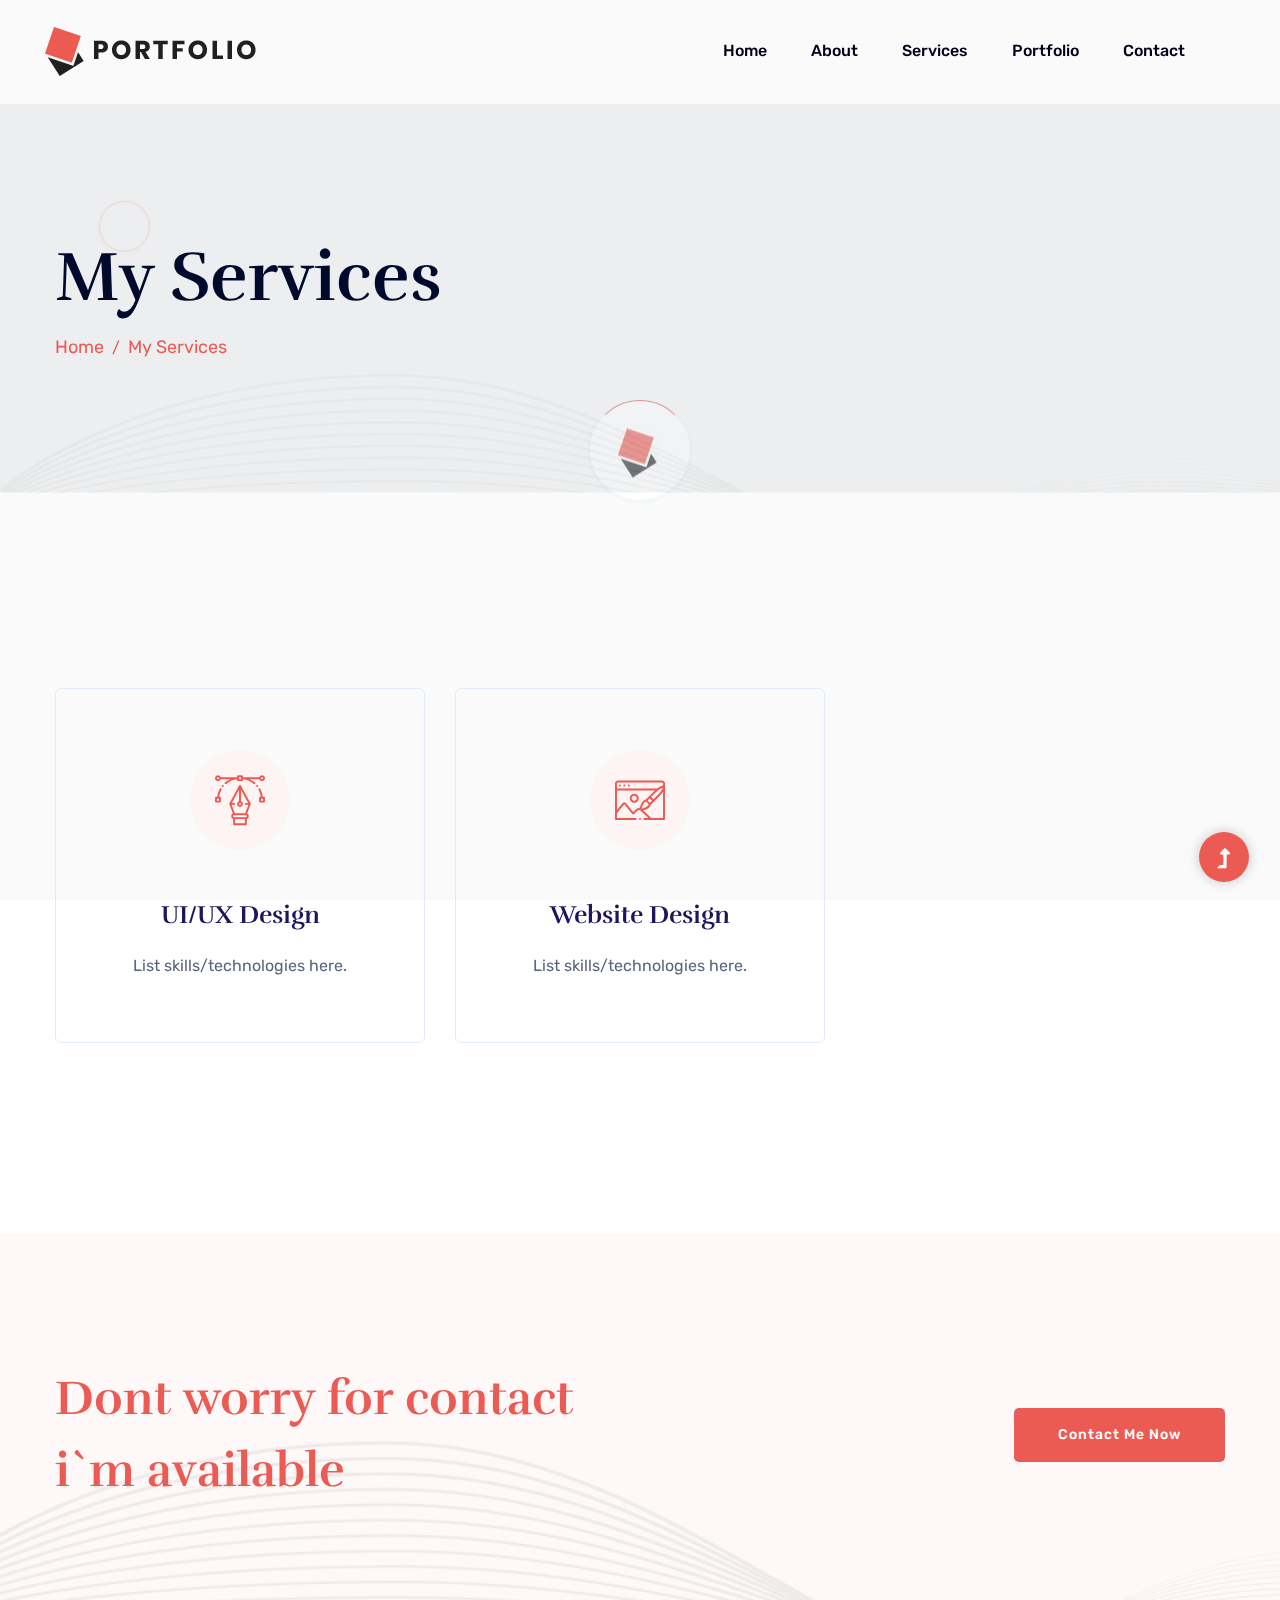
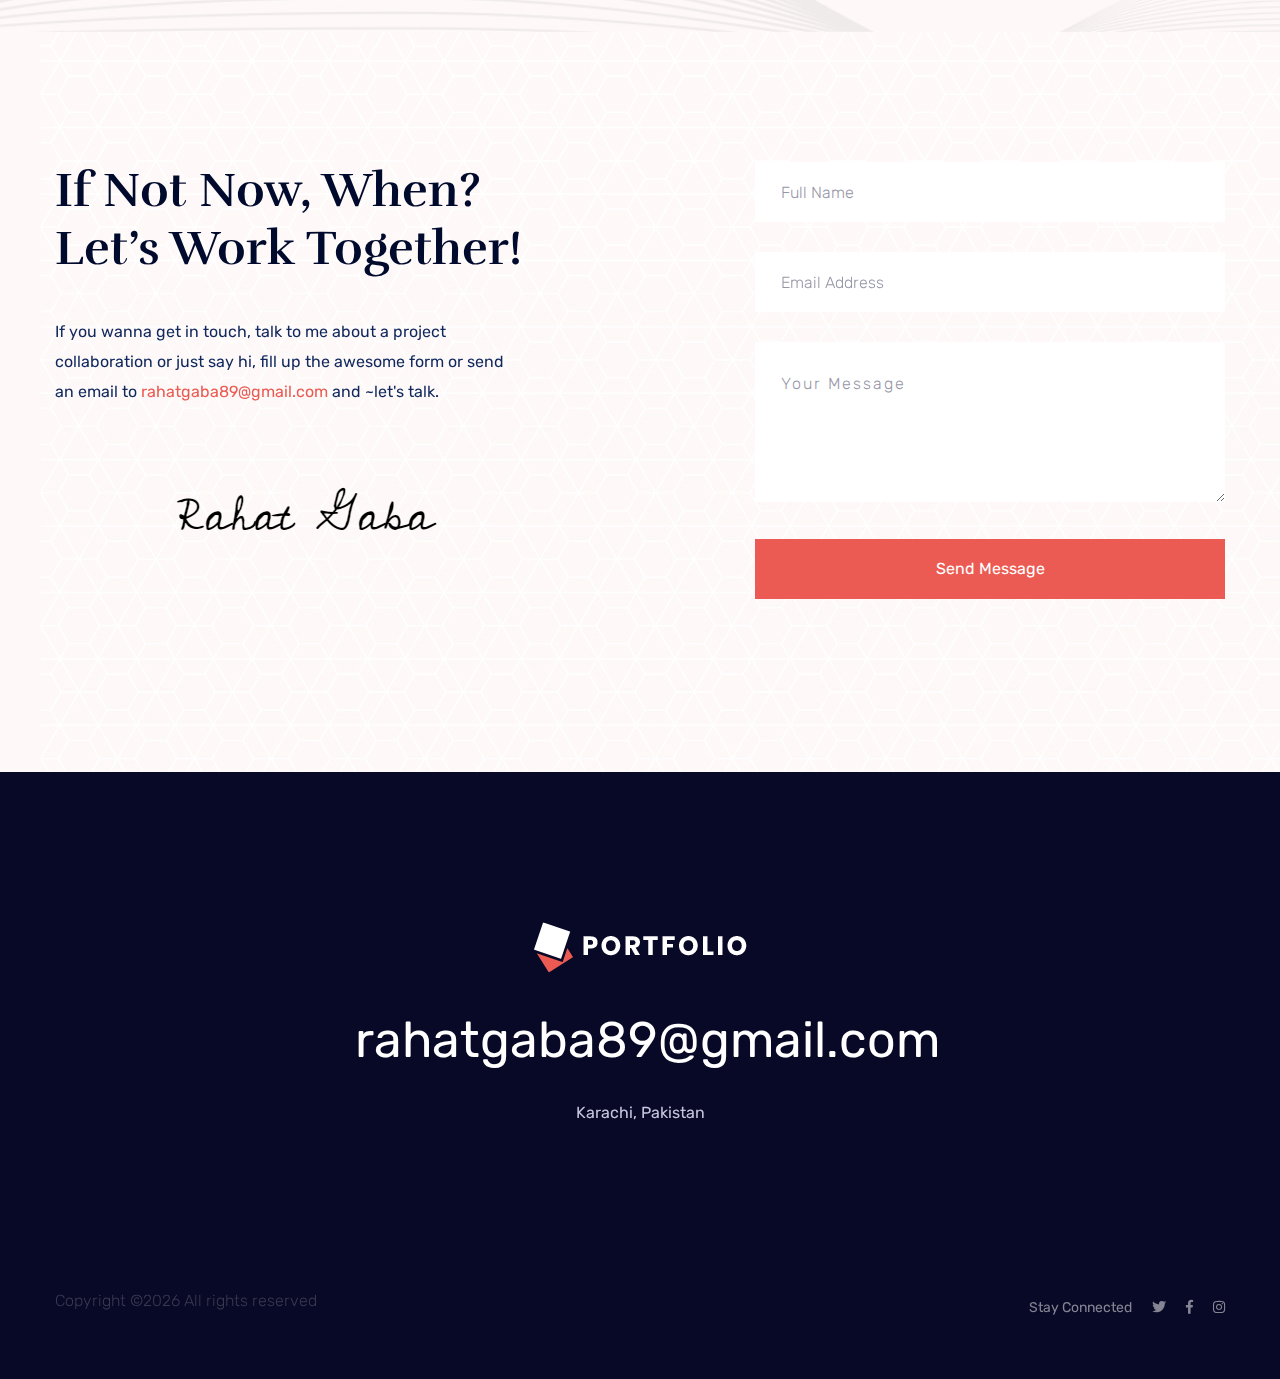
<file: services.html>
<!doctype html>
<html class="no-js" lang="zxx">
    <head>
        <meta charset="utf-8">
        <meta http-equiv="x-ua-compatible" content="ie=edge">
        <title>Portfolio | Rahat Gaba </title>
        <meta name="description" content="">
        <meta name="description" content="">
        <meta name="viewport" content="width=device-width, initial-scale=1">
        <link rel="manifest" href="site.webmanifest">
		<link rel="shortcut icon" type="image/x-icon" href="assets/img/favicon.ico">

		<!-- CSS here -->
            <link rel="stylesheet" href="assets/css/bootstrap.min.css">
            <link rel="stylesheet" href="assets/css/owl.carousel.min.css">
            <link rel="stylesheet" href="assets/css/slicknav.css">
            <link rel="stylesheet" href="assets/css/flaticon.css">
            <link rel="stylesheet" href="assets/css/animate.min.css">
            <link rel="stylesheet" href="assets/css/magnific-popup.css">
            <link rel="stylesheet" href="assets/css/fontawesome-all.min.css">
            <link rel="stylesheet" href="assets/css/themify-icons.css">
            <link rel="stylesheet" href="assets/css/slick.css">
            <link rel="stylesheet" href="assets/css/nice-select.css">
            <link rel="stylesheet" href="assets/css/style.css">
   </head>

   <body>
    <!-- Preloader Start -->
    <div id="preloader-active">
        <div class="preloader d-flex align-items-center justify-content-center">
            <div class="preloader-inner position-relative">
                <div class="preloader-circle"></div>
                <div class="preloader-img pere-text">
                    <img src="assets/img/logo/loder.jpg" alt="">
                </div>
            </div>
        </div>
    </div>
    <!-- Preloader Start -->
    <header>
        <!-- Header Start -->
        <div class="header-area">
                <div class="main-header  header-sticky">
                    <div class="container-fluid">
                        <div class="row align-items-center">
                            <!-- Logo -->
                            <div class="col-xl-2 col-lg-2 col-md-1">
                                <div class="logo">
                                    <a href="index.html"><img src="assets/img/logo/logo.png" alt=""></a>
                                </div>
                            </div>
                            <div class="col-xl-10 col-lg-10 col-md-10">
                                <div class="menu-main d-flex align-items-center justify-content-end">
                                    <!-- Main-menu -->
                                    <div class="main-menu f-right d-none d-lg-block">
                                        <nav> 
                                            <ul id="navigation">
                                                <li><a href="index.html">Home</a></li>
                                                <li><a href="about.html">About</a></li>
                                                <li><a href="services.html">Services</a></li>
                                                <li><a href="portfolio.html">Portfolio</a></li>
                                                <!-- <li><a href="#">Page</a>
                                                    <ul class="submenu">
                                                        <li><a href="blog.html">Blog</a></li>
                                                        <li><a href="blog_details.html">Blog Details</a></li>
                                                        <li><a href="elements.html">Element</a></li>
                                                        <li><a href="portfolio_details.html">Portfolio Details</a></li>
                                                    </ul>
                                                </li>-->
                                                <li><a href="contact.html">Contact</a></li> 
                                            </ul>
                                        </nav>
                                    </div>
                                    <!-- <div class="header-right-btn f-right d-none d-xl-block ml-20">
                                        <a href="#" class="btn header-btn">Get Free Consultent</a>
                                    </div> -->
                                </div>
                            </div>   
                            <!-- Mobile Menu -->
                            <div class="col-12">
                                <div class="mobile_menu d-block d-lg-none"></div>
                            </div>
                        </div>
                    </div>
                </div>
        </div>
        <!-- Header End -->
    </header>
    <main>

        <!-- Header Start -->
        <div class="slider-area ">
            <div class="slider-height2 d-flex align-items-center">
                <div class="container">
                    <div class="row">
                        <div class="col-xl-12">
                            <div class="hero-cap">
                                <h2>My Services</h2>
                                <nav aria-label="breadcrumb ">
                                    <ol class="breadcrumb">
                                    <li class="breadcrumb-item"><a href="index.html">Home</a></li>
                                    <li class="breadcrumb-item"><a href="#">My Services</a></li> 
                                    </ol>
                                </nav>
                            </div>
                        </div>
                    </div>
                </div>
            </div>
        </div>
        <!-- Header End -->
        <!-- Categories Area Start -->
        <section class="categories-area categories-area2  section-padding30">
            <div class="container">
                <div class="row">
                    <div class="col-lg-4 col-md-6 col-sm-6">
                        <div class="single-cat text-center mb-50">
                            <div class="cat-icon">
                                <span class="flaticon-pen"></span>
                            </div>
                            <div class="cat-cap">
                                <h5><a href="services.html">UI/UX Design</a></h5>
                                <p>List skills/technologies here.</p>
                            </div>
                        </div>
                    </div>
                    <!-- <div class="col-lg-4 col-md-6 col-sm-6">
                        <div class="single-cat text-center mb-50">
                            <div class="cat-icon">
                                <span class="flaticon-speaker"></span>
                            </div>
                            <div class="cat-cap">
                                <h5><a href="services.html">Digital Marketing</a></h5>
                                <p>Free resource that will help nderstand thecv designc process and improve theroi  nderstand the design process andisei impro are of vquality.</p>
                            </div>
                        </div>
                    </div> -->
                    <div class="col-lg-4 col-md-6 col-sm-6">
                        <div class="single-cat text-center mb-50">
                            <div class="cat-icon">
                                <span class="flaticon-portfolio"></span>
                            </div>
                            <div class="cat-cap">
                                <h5><a href="services.html">Website Design</a></h5>
                                <p>List skills/technologies here.</p>
                            </div>
                        </div>
                    </div>
                    <!-- <div class="col-lg-4 col-md-6 col-sm-6">
                        <div class="single-cat text-center mb-50">
                            <div class="cat-icon">
                                <span class="flaticon-portfolio"></span>
                            </div>
                            <div class="cat-cap">
                                <h5><a href="services.html">Website Design</a></h5>
                                <p>Free resource that will help nderstand thecv designc process and improve theroi  nderstand the design process andisei impro are of vquality.</p>
                            </div>
                        </div>
                    </div>
                    <div class="col-lg-4 col-md-6 col-sm-6">
                        <div class="single-cat text-center mb-50">
                            <div class="cat-icon">
                                <span class="flaticon-speaker"></span>
                            </div>
                            <div class="cat-cap">
                                <h5><a href="services.html">Digital Marketing</a></h5>
                                <p>Free resource that will help nderstand thecv designc process and improve theroi  nderstand the design process andisei impro are of vquality.</p>
                            </div>
                        </div>
                    </div>
                    <div class="col-lg-4 col-md-6 col-sm-6">
                        <div class="single-cat text-center mb-50">
                            <div class="cat-icon">
                                <span class="flaticon-pen"></span>
                            </div>
                            <div class="cat-cap">
                                <h5><a href="services.html">UI/UX Design</a></h5>
                                <p>Free resource that will help nderstand thecv designc process and improve theroi  nderstand the design process andisei impro are of vquality.</p>
                            </div>
                        </div>
                    </div> -->
                 </div>
            </div>
        </section>
        <!-- Categories Area End -->
        <!-- Want To Work Start -->
        <section class="wantToWork-area w-padding2">
            <div class="container">
                <div class="row align-items-center justify-content-between">
                    <div class="col-xl-6 col-lg-8 col-md-8">
                        <div class="wantToWork-caption wantToWork-caption2">
                            <h2>Dont worry for contact i`m available</h2>
                        </div>
                    </div>
                    <div class="col-xl-2 col-lg-2 col-md-3">
                        <a href="contact.html" class="btn btn-black f-right">Contact Me Now</a>
                    </div>
                </div>
            </div>
        </section>
        <!-- Want To Work End -->
        <!-- Brand Area Start -->
        <!-- <div class="brand-area section-padding30">
            <div class="container">
                <div class="brand-active brand-border pt-50 pb-40">
                    <div class="single-brand">
                        <img src="assets/img/gallery/brand1.png" alt="">
                    </div>
                    <div class="single-brand">
                        <img src="assets/img/gallery/brand2.png" alt="">
                    </div>
                    <div class="single-brand">
                        <img src="assets/img/gallery/brand3.png" alt="">
                    </div>
                    <div class="single-brand">
                        <img src="assets/img/gallery/brand4.png" alt="">
                    </div>
                    <div class="single-brand">
                        <img src="assets/img/gallery/brand2.png" alt="">
                    </div>
                </div>
            </div>
        </div> -->
        <!-- Brand Area End -->
        <!-- Contact Info Start -->
        <div class="contact-info-area w-padding2" data-background="assets/img/gallery/section_bg04.jpg">
            <div class="container">
                <div class="row justify-content-between">
                    <div class="col-xl-5 col-lg-7">
                      <div class="contact-caption mb-50">
                            <h3>If Not Now, When? Let’s Work Together!</h3>
                            <p>If you wanna get in touch, talk to me about a project collaboration or just say hi,
                                fill up the awesome form or send an email to 
                               <a class="rahatp" href="https://mail.google.com/mail/u/0/#inbox?compose=GTvVlcSHvnzQBmdnhzpgbzKCTCNbbnPbQtpwqlkSNbvJCtCKWSzmsPhswzwKpMKZzcWxrPqvbTQjs" target="_blank"> rahatgaba89@gmail.com</a>
                                 and ~let's talk.</p>
                            <img src="assets/img/gallery/sin.png" alt="">
                      </div>
                    </div>
                    <div class="col-xl-5 col-lg-5">
                        <form action="#" class="contact-wrapper">
                            <input type="text" name="name" placeholder="Full Name">
                            <input type="email" name="email" placeholder="Email Address">
                            <textarea name="message" id="message" placeholder="Your Message"></textarea>
                            <button class="submit-btn2" type="submit">Send Message</button>
                        </form>
                    </div>
                </div>
            </div>
        </div>
        <!-- Contact Info End -->

    </main>
    <footer>
        <!-- Footer Start-->
        <div class="footer-area">
            <div class="container">
               <div class="footer-top footer-padding">
                   <div class="row justify-content-center">
                       <div class="col-lg-6">
                            <div class="footer-top-cap text-center">
                                <img src="assets/img/logo/logo2_footer.png" alt="">
                                <span><a href="https://mail.google.com/mail/u/0/#inbox?compose=GTvVlcSHvnzQBmdnhzpgbzKCTCNbbnPbQtpwqlkSNbvJCtCKWSzmsPhswzwKpMKZzcWxrPqvbTQjs" target="_blank">rahatgaba89@gmail.com</a></span>
                                <p>Karachi, Pakistan </p>
                              
                                <!-- <p>Park Road, USA - 215431</p> -->
                            </div>
                       </div>
                   </div>
               </div>
                <div class="footer-bottom">
                    <div class="row d-flex justify-content-between align-items-center">
                        <div class="col-xl-9 col-lg-8">
                            <div class="footer-copy-right">
                               <p><!-- Link back to Colorlib can't be removed. Template is licensed under CC BY 3.0. -->
  Copyright &copy;<script>document.write(new Date().getFullYear());</script> All rights reserved
  <!-- Link back to Colorlib can't be removed. Template is licensed under CC BY 3.0. --></p>
                            </div>
                        </div>
                        <div class="col-xl-3 col-lg-4">
                            <!-- Footer Social -->
                            <div class="footer-social f-right">
                                <a>Stay Connected</a>
                                <a href="https://twitter.com/GabaRahat" target="_blank"><i class="fab fa-twitter"></i></a>
                                <a href="https://www.facebook.com/GraphicDesigner1011/" target="_blank"><i class="fab fa-facebook-f"></i></a>
                                
                                <a href="https://www.instagram.com/imrahatgaba/" target="_blank"><i class="fab fa-instagram"></i></a>
                            </div>
                        </div>
                    </div>
               </div>
            </div>
        </div>
        <!-- Footer End-->
    </footer>
    <!-- Scroll Up -->
    <div id="back-top" >
        <a title="Go to Top" href="#"> <i class="fas fa-level-up-alt"></i></a>
    </div>


    <!-- JS here -->
		<!-- All JS Custom Plugins Link Here here -->
        <script src="./assets/js/vendor/modernizr-3.5.0.min.js"></script>
		<!-- Jquery, Popper, Bootstrap -->
		<script src="./assets/js/vendor/jquery-1.12.4.min.js"></script>
        <script src="./assets/js/popper.min.js"></script>
        <script src="./assets/js/bootstrap.min.js"></script>
	    <!-- Jquery Mobile Menu -->
        <script src="./assets/js/jquery.slicknav.min.js"></script>

		<!-- Jquery Slick , Owl-Carousel Plugins -->
        <script src="./assets/js/owl.carousel.min.js"></script>
        <script src="./assets/js/slick.min.js"></script>
		<!-- One Page, Animated-HeadLin -->
        <script src="./assets/js/wow.min.js"></script>
		<script src="./assets/js/animated.headline.js"></script>
        <script src="./assets/js/jquery.magnific-popup.js"></script>

		<!-- Nice-select, sticky -->
        <script src="./assets/js/jquery.nice-select.min.js"></script>
		<script src="./assets/js/jquery.sticky.js"></script>
        
        <!-- contact js -->
        <script src="./assets/js/contact.js"></script>
        <script src="./assets/js/jquery.form.js"></script>
        <script src="./assets/js/jquery.validate.min.js"></script>
        <script src="./assets/js/mail-script.js"></script>
        <script src="./assets/js/jquery.ajaxchimp.min.js"></script>
        
		<!-- Jquery Plugins, main Jquery -->	
        <script src="./assets/js/plugins.js"></script>
        <script src="./assets/js/main.js"></script>
        
    </body>
</html>
</file>
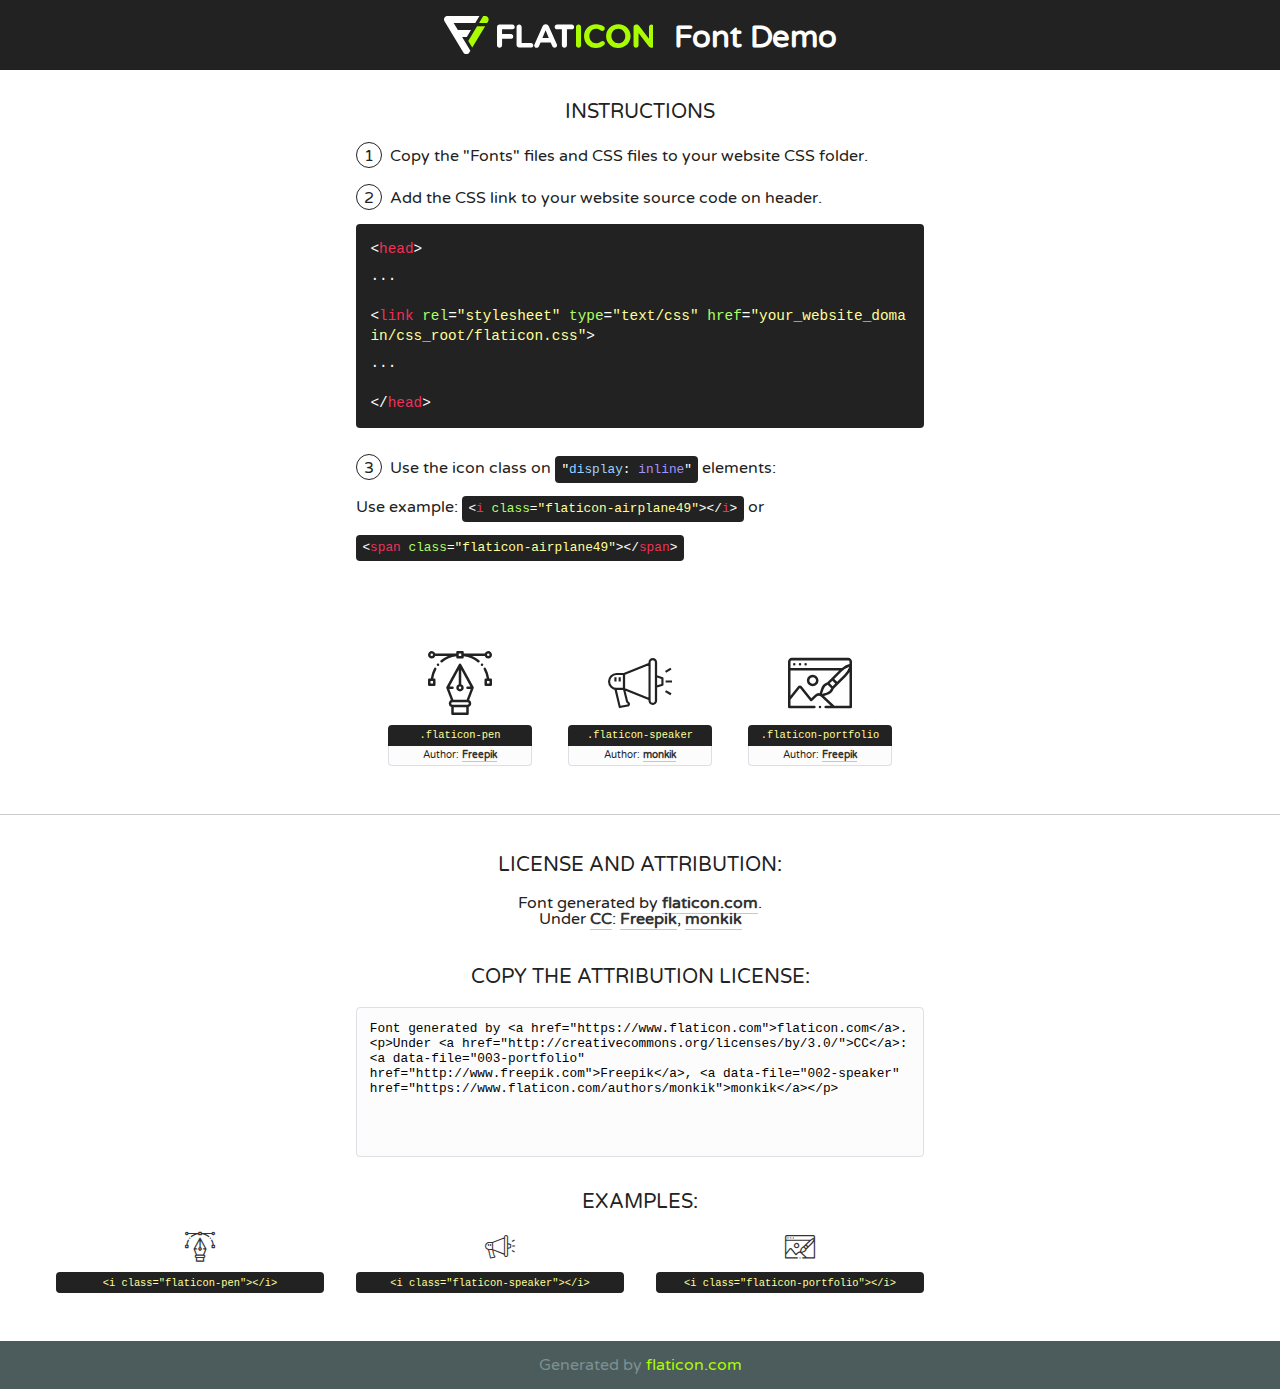
<file: assets/fonts/flaticon.html>
<!DOCTYPE html>
<!--
  Flaticon icon font: Flaticon
  Creation date: 30/03/2020 06:48
-->
<html>
<!DOCTYPE html>
<html>

<head>
    <title>Flaticon WebFont</title>
    <link href="http://fonts.googleapis.com/css?family=Varela+Round" rel="stylesheet" type="text/css" />
    <link rel="stylesheet" type="text/css" href="flaticon.css">
    <meta charset="UTF-8">
    <style>
    html, body, div, span, applet, object, iframe,
    h1, h2, h3, h4, h5, h6, p, blockquote, pre,
    a, abbr, acronym, address, big, cite, code,
    del, dfn, em, img, ins, kbd, q, s, samp,
    small, strike, strong, sub, sup, tt, var,
    b, u, i, center,
    dl, dt, dd, ol, ul, li,
    fieldset, form, label, legend,
    table, caption, tbody, tfoot, thead, tr, th, td,
    article, aside, canvas, details, embed, 
    figure, figcaption, footer, header, hgroup, 
    menu, nav, output, ruby, section, summary,
    time, mark, audio, video {
        margin: 0;
        padding: 0;
        border: 0;
        font-size: 100%;
        font: inherit;
        vertical-align: baseline;
    }
    /* HTML5 display-role reset for older browsers */
    article, aside, details, figcaption, figure, 
    footer, header, hgroup, menu, nav, section {
        display: block;
    }
    body {
        line-height: 1;
    }
    ol, ul {
        list-style: none;
    }
    blockquote, q {
        quotes: none;
    }
    blockquote:before, blockquote:after,
    q:before, q:after {
        content: '';
        content: none;
    }
    table {
        border-collapse: collapse;
        border-spacing: 0;
    }
    body {
        font-family: 'Varela Round', Helvetica, Arial, sans-serif;
        font-size: 16px;
        color: #222;
    }
    a {
        color: #333;
        border-bottom: 1px solid #a9fd00;
        font-weight: bold;
        text-decoration: none;
    }
    * {
        -moz-box-sizing: border-box;
        -webkit-box-sizing: border-box;
        box-sizing: border-box;
        margin: 0;
        padding: 0;
    }
    [class^="flaticon-"]:before, [class*=" flaticon-"]:before, [class^="flaticon-"]:after, [class*=" flaticon-"]:after {
        font-family: Flaticon;
        font-size: 30px;
        font-style: normal;
        margin-left: 20px;
        color: #333;
    }
    .wrapper {
        max-width: 600px;
        margin: auto;
        padding: 0 1em;
    }
    .title {
        font-size: 1.25em;
        text-align: center;
        margin-bottom: 1em;
        text-transform: uppercase;
    }
    header {
        text-align: center;
        background-color: #222;
        color: #fff;
        padding: 1em;
    }
    header .logo {
        width: 210px;
        height: 38px;
        display: inline-block;
        vertical-align: middle;
        margin-right: 1em;
        border: none;
    }
    header strong {
        font-size: 1.95em;
        font-weight: bold;
        vertical-align: middle;
        margin-top: 5px;
        display: inline-block;
    }
    .demo {
        margin: 2em auto;
        line-height: 1.25em;
    }
    .demo ul li {
        margin-bottom: 1em;
    }
    .demo ul li .num {
        color: #222;
        border-radius: 20px;
        display: inline-block;
        width: 26px;
        padding: 3px;
        height: 26px;
        text-align: center;
        margin-right: 0.5em;
        border: 1px solid #222;
    }
    .demo ul li code {
        background-color: #222;
        border-radius: 4px;
        padding: 0.25em 0.5em;
        display: inline-block;
        color: #fff;
        font-family: Consolas,Monaco,Lucida Console,Liberation Mono,DejaVu Sans Mono,Bitstream Vera Sans Mono,Courier New, monospace;
        font-weight: lighter;
        margin-top: 1em;
        font-size: 0.8em;
        word-break: break-all;
    }
    .demo ul li code.big {
        padding: 1em;
        font-size: 0.9em;
    }
    .demo ul li code .red {
        color: #EF3159;
    }
    .demo ul li code .green {
        color: #ACFF65;
    }
    .demo ul li code .yellow {
        color: #FFFF99;
    }
    .demo ul li code .blue {
        color: #99D3FF;
    }
    .demo ul li code .purple {
        color: #A295FF;
    }
    .demo ul li code .dots {
        margin-top: 0.5em;
        display: block;
    }
    #glyphs {
        border-bottom: 1px solid #ccc;
        padding: 2em 0;
        text-align: center;
    }
    .glyph {
        display: inline-block;
        width: 9em;
        margin: 1em;
        text-align: center;
        vertical-align: top;
        background: #FFF;
    }
    .glyph .glyph-icon {
        padding: 10px;
        display: block;
        font-family:"Flaticon";
        font-size: 64px;
        line-height: 1;
    }
    .glyph .glyph-icon:before {
        font-size: 64px;
        color: #222;
        margin-left: 0;
    }
    .class-name {
        font-size: 0.65em;
        background-color: #222;
        color: #fff;
        border-radius: 4px 4px 0 0;
        padding: 0.5em;
        color: #FFFF99;
        font-family: Consolas,Monaco,Lucida Console,Liberation Mono,DejaVu Sans Mono,Bitstream Vera Sans Mono,Courier New, monospace;
    }
    .author-name {
        font-size: 0.6em;
        background-color: #fcfcfd;
        border: 1px solid #DEDEE4;
        border-top: 0;
        border-radius: 0 0 4px 4px;
        padding: 0.5em;
    }
    .class-name:last-child {
        font-size: 10px;
        color:#888;
    }
    .class-name:last-child a {
        font-size: 10px;
        color:#555;
    }
    .class-name:last-child a:hover {
        color:#a9fd00;
    }
    .glyph > input {
        display: block;
        width: 100px;
        margin: 5px auto;
        text-align: center;
        font-size: 12px;
        cursor: text;
    }
    .glyph > input.icon-input {
        font-family:"Flaticon";
        font-size: 16px;
        margin-bottom: 10px;
    }
    .attribution .title {
        margin-top: 2em;
    }
    .attribution textarea {
        background-color: #fcfcfd;
        padding: 1em;
        border: none;
        box-shadow: none;
        border: 1px solid #DEDEE4;
        border-radius: 4px;
        resize: none;
        width: 100%;
        height: 150px;
        font-size: 0.8em;
        font-family: Consolas,Monaco,Lucida Console,Liberation Mono,DejaVu Sans Mono,Bitstream Vera Sans Mono,Courier New, monospace;
        -webkit-appearance: none;
    }
    .iconsuse {
        margin: 2em auto;
        text-align: center;
        max-width: 1200px;
    }
    .iconsuse:after {
        content: '';
        display: table;
        clear: both;
    }
    .iconsuse .image {
        float: left;
        width: 25%;
        padding: 0 1em;
    }
    .iconsuse .image p {
        margin-bottom: 1em;
    }
    .iconsuse .image span {
        display: block;
        font-size: 0.65em;
        background-color: #222;
        color: #fff;
        border-radius: 4px;
        padding: 0.5em;
        color: #FFFF99;
        margin-top: 1em;
        font-family: Consolas,Monaco,Lucida Console,Liberation Mono,DejaVu Sans Mono,Bitstream Vera Sans Mono,Courier New, monospace;
    }
    #footer {
        text-align: center;
        background-color: #4C5B5C;
        color: #7c9192;
        padding: 1em;
    }
    #footer a {
        border: none;
        color: #a9fd00;
        font-weight: normal;
    }
    @media (max-width: 960px) {
        .iconsuse .image {
            width: 50%;
        }
    }
    @media (max-width: 560px) {
        .iconsuse .image {
            width: 100%;
        }
    }
    </style>
</head>

<body class="characters-off">

    <header>
        <a href="https://www.flaticon.com" target="_blank" class="logo">
            <svg version="1.1" xmlns="http://www.w3.org/2000/svg" xmlns:xlink="http://www.w3.org/1999/xlink" xmlns:a="http://ns.adobe.com/AdobeSVGViewerExtensions/3.0/" viewBox="0 0 560.875 102.036" enable-background="new 0 0 560.875 102.036" xml:space="preserve">
                <defs>
                </defs>
                <g>
                    <g class="letters">
                        <path fill="#ffffff" d="M141.596,29.675c0-3.777,2.985-6.767,6.764-6.767h34.438c3.426,0,6.15,2.728,6.15,6.15
                        c0,3.43-2.724,6.149-6.15,6.149h-27.674v13.091h23.719c3.429,0,6.151,2.724,6.151,6.15c0,3.43-2.723,6.149-6.151,6.149h-23.719
                        v17.574c0,3.773-2.986,6.761-6.764,6.761c-3.779,0-6.764-2.989-6.764-6.761V29.675z"></path>
                        <path fill="#ffffff" d="M193.844,29.149c0-3.781,2.985-6.767,6.764-6.767c3.776,0,6.763,2.985,6.763,6.767v42.957h25.039
                        c3.426,0,6.149,2.726,6.149,6.153c0,3.425-2.723,6.15-6.149,6.15h-31.802c-3.779,0-6.764-2.986-6.764-6.768V29.149z"></path>
                        <path fill="#ffffff" d="M241.891,75.71l21.438-48.407c1.492-3.341,4.215-5.357,7.906-5.357h0.792
                        c3.686,0,6.323,2.017,7.815,5.357l21.439,48.407c0.436,0.967,0.701,1.845,0.701,2.723c0,3.602-2.809,6.501-6.414,6.501
                        c-3.161,0-5.269-1.845-6.499-4.655l-4.132-9.661h-27.059l-4.301,10.102c-1.144,2.631-3.426,4.214-6.237,4.214
                        c-3.517,0-6.24-2.81-6.24-6.325C241.1,77.64,241.451,76.677,241.891,75.71z M279.932,58.666l-8.521-20.297l-8.526,20.297H279.932
                        z"></path>
                        <path fill="#ffffff" d="M314.864,35.387H301.86c-3.429,0-6.239-2.813-6.239-6.238c0-3.429,2.811-6.24,6.239-6.24h39.533
                        c3.426,0,6.237,2.811,6.237,6.24c0,3.425-2.811,6.238-6.237,6.238h-13.001v42.785c0,3.773-2.99,6.761-6.764,6.761
                        c-3.779,0-6.764-2.989-6.764-6.761V35.387z"></path>
                        <path fill="#A9FD00" d="M352.615,29.149c0-3.781,2.985-6.767,6.767-6.767c3.774,0,6.761,2.985,6.761,6.767v49.024
                        c0,3.773-2.987,6.761-6.761,6.761c-3.781,0-6.767-2.989-6.767-6.761V29.149z"></path>
                        <path fill="#A9FD00" d="M374.132,53.836v-0.179c0-17.481,13.178-31.801,32.065-31.801c9.22,0,15.459,2.458,20.557,6.238
                        c1.402,1.054,2.637,2.985,2.637,5.357c0,3.692-2.985,6.59-6.681,6.59c-1.845,0-3.071-0.702-4.044-1.319
                        c-3.776-2.813-7.729-4.393-12.562-4.393c-10.364,0-17.831,8.611-17.831,19.154v0.173c0,10.542,7.291,19.329,17.831,19.329
                        c5.715,0,9.492-1.756,13.359-4.834c1.049-0.874,2.458-1.491,4.039-1.491c3.429,0,6.325,2.813,6.325,6.236
                        c0,2.106-1.056,3.78-2.282,4.834c-5.539,4.834-12.036,7.733-21.878,7.733C387.572,85.464,374.132,71.493,374.132,53.836z"></path>
                        <path fill="#A9FD00" d="M433.009,53.836v-0.179c0-17.481,13.79-31.801,32.766-31.801c18.981,0,32.592,14.143,32.592,31.628v0.173
                        c0,17.483-13.785,31.807-32.769,31.807C446.625,85.464,433.009,71.32,433.009,53.836z M484.224,53.836v-0.179
                        c0-10.539-7.725-19.326-18.626-19.326c-10.893,0-18.449,8.611-18.449,19.154v0.173c0,10.542,7.73,19.329,18.626,19.329
                        C476.676,72.986,484.224,64.378,484.224,53.836z"></path>
                        <path fill="#A9FD00" d="M506.233,29.321c0-3.774,2.99-6.763,6.767-6.763h1.401c3.252,0,5.183,1.583,7.029,3.953l26.093,34.265
                        V29.059c0-3.692,2.99-6.677,6.681-6.677c3.683,0,6.671,2.985,6.671,6.677v48.934c0,3.78-2.987,6.765-6.764,6.765h-0.436
                        c-3.257,0-5.188-1.581-7.034-3.953l-27.056-35.492v32.944c0,3.687-2.985,6.676-6.678,6.676c-3.683,0-6.673-2.989-6.673-6.676
                        V29.321z"></path>
                    </g>
                    <g class="insignia">
                        <path fill="#ffffff" d="M48.372,56.137h12.517l11.156-18.537H37.186L25.688,18.539h57.825L94.668,0H9.271
                        C5.925,0,2.842,1.801,1.198,4.716c-1.644,2.907-1.593,6.482,0.134,9.343l50.38,83.501c1.678,2.781,4.689,4.476,7.938,4.476
                        c3.246,0,6.257-1.695,7.935-4.476l2.898-4.804L48.372,56.137z"></path>
                        <g class="i">
                            <path fill="#A9FD00" d="M93.575,18.539h0.031v0.004l21.652,0.004l2.705-4.488c1.727-2.861,1.778-6.436,0.133-9.343
                            C116.454,1.801,113.371,0,110.026,0h-5.294L93.575,18.539z"></path>
                            <polygon fill="#A9FD00" points="88.291,27.356 64.725,66.486 75.519,84.404 109.942,27.356"></polygon>
                        </g>
                    </g>
                </g>
            </svg>
        </a>
        <strong>Font Demo</strong>
    </header>


    <section class="demo wrapper">

        <p class="title">Instructions</p>

        <ul>
            <li>
                <span class="num">1</span>Copy the "Fonts" files and CSS files to your website CSS folder.
            </li>
            <li>
                <span class="num">2</span>Add the CSS link to your website source code on header.
                <code class="big">
                    &lt;<span class="red">head</span>&gt;
                    <br/><span class="dots">...</span>
                    <br/>&lt;<span class="red">link</span> <span class="green">rel</span>=<span class="yellow">"stylesheet"</span> <span class="green">type</span>=<span class="yellow">"text/css"</span> <span class="green">href</span>=<span class="yellow">"your_website_domain/css_root/flaticon.css"</span>&gt;
                    <br/><span class="dots">...</span>
                    <br/>&lt;/<span class="red">head</span>&gt;
                </code>
            </li>

            <li>
                <p>
                    <span class="num">3</span>Use the icon class on <code>"<span class="blue">display</span>:<span class="purple"> inline</span>"</code> elements:
                    <br />
                    Use example: <code>&lt;<span class="red">i</span> <span class="green">class</span>=<span class="yellow">&quot;flaticon-airplane49&quot;</span>&gt;&lt;/<span class="red">i</span>&gt;</code> or <code>&lt;<span class="red">span</span> <span class="green">class</span>=<span class="yellow">&quot;flaticon-airplane49&quot;</span>&gt;&lt;/<span class="red">span</span>&gt;</code>
            </li>
        </ul>

    </section>




   <section id="glyphs">          
    
      
        <div class="glyph"><div class="glyph-icon flaticon-pen"></div>
            <div class="class-name">.flaticon-pen</div>
            <div class="author-name">Author: <a data-file="001-pen" href="http://www.freepik.com">Freepik</a> </div> 
        </div>        
        
        <div class="glyph"><div class="glyph-icon flaticon-speaker"></div>
            <div class="class-name">.flaticon-speaker</div>
            <div class="author-name">Author: <a data-file="002-speaker" href="https://www.flaticon.com/authors/monkik">monkik</a> </div> 
        </div>        
        
        <div class="glyph"><div class="glyph-icon flaticon-portfolio"></div>
            <div class="class-name">.flaticon-portfolio</div>
            <div class="author-name">Author: <a data-file="003-portfolio" href="http://www.freepik.com">Freepik</a> </div> 
        </div>        
        

    </section>



    <section class="attribution wrapper"   style="text-align:center;">

      <div class="title">License and attribution:</div><div class="attrDiv">Font generated by <a href="https://www.flaticon.com">flaticon.com</a>. <div><p>Under <a href="http://creativecommons.org/licenses/by/3.0/">CC</a>: <a data-file="003-portfolio" href="http://www.freepik.com">Freepik</a>, <a data-file="002-speaker" href="https://www.flaticon.com/authors/monkik">monkik</a></p>  </div>
      </div>
      <div class="title">Copy the Attribution License:</div>

    <textarea onclick="this.focus();this.select();">Font generated by &lt;a href=&quot;https://www.flaticon.com&quot;&gt;flaticon.com&lt;/a&gt;. <p>Under <a href="http://creativecommons.org/licenses/by/3.0/">CC</a>: <a data-file="003-portfolio" href="http://www.freepik.com">Freepik</a>, <a data-file="002-speaker" href="https://www.flaticon.com/authors/monkik">monkik</a></p>  
     </textarea>

    </section>

    <section class="iconsuse">

          <div class="title">Examples:</div>            
             
            <div class="image">
                <p>
                    <i class="glyph-icon flaticon-pen"></i> 
                    <span>&lt;i class=&quot;flaticon-pen&quot;&gt;&lt;/i&gt;</span>
                </p>
            </div>
            
            <div class="image">
                <p>
                    <i class="glyph-icon flaticon-speaker"></i> 
                    <span>&lt;i class=&quot;flaticon-speaker&quot;&gt;&lt;/i&gt;</span>
                </p>
            </div>
            
            <div class="image">
                <p>
                    <i class="glyph-icon flaticon-portfolio"></i> 
                    <span>&lt;i class=&quot;flaticon-portfolio&quot;&gt;&lt;/i&gt;</span>
                </p>
            </div>
                       
        </div>
                            
    </section>

<div id="footer">
    <div>Generated by <a href="https://www.flaticon.com">flaticon.com</a>
    </div>
</div>



</body>
</html>
</file>
<file: assets/css/flaticon.css>
/*
  	Flaticon icon font: Flaticon
  	Creation date: 30/03/2020 06:48
  	*/

@font-face {
  font-family: "Flaticon";
  src: url("../fonts/Flaticon.eot");
  src: url("../fonts/Flaticon.eot?#iefix") format("embedded-opentype"),
       url("../fonts/Flaticon.woff2") format("woff2"),
       url("../fonts/Flaticon.woff") format("woff"),
       url("../fonts/Flaticon.ttf") format("truetype"),
       url("../fonts/Flaticon.svg#Flaticon") format("svg");
  font-weight: normal;
  font-style: normal;
}

@media screen and (-webkit-min-device-pixel-ratio:0) {
  @font-face {
    font-family: "Flaticon";
    src: url("../fonts/Flaticon.svg#Flaticon") format("svg");
  }
}

[class^="flaticon-"]:before, [class*=" flaticon-"]:before,
[class^="flaticon-"]:after, [class*=" flaticon-"]:after {   
  font-family: Flaticon;
font-style: normal;
}

.flaticon-pen:before { content: "\f100"; }
.flaticon-speaker:before { content: "\f101"; }
.flaticon-portfolio:before { content: "\f102"; }
</file>
<file: assets/css/themify-icons.css>
@font-face {
	font-family: 'themify';
	src:url('../fonts/themify.eot?-fvbane');


	src:url('../fonts/themify.eot?#iefix-fvbane') format('embedded-opentype'),
		url('../fonts/themify.woff?-fvbane') format('woff'),
		url('../fonts/themify.ttf?-fvbane') format('truetype'),
		url('../fonts/themify.svg?-fvbane#themify') format('svg');
	font-weight: normal;
	font-style: normal;
}

[class^="ti-"], [class*=" ti-"] {
	font-family: 'themify';
	speak: none;
	font-style: normal;
	font-weight: normal;
	font-variant: normal;
	text-transform: none;
	line-height: 1;

	/* Better Font Rendering =========== */
	-webkit-font-smoothing: antialiased;
	-moz-osx-font-smoothing: grayscale;
}

.ti-wand:before {
	content: "\e600";
}
.ti-volume:before {
	content: "\e601";
}
.ti-user:before {
	content: "\e602";
}
.ti-unlock:before {
	content: "\e603";
}
.ti-unlink:before {
	content: "\e604";
}
.ti-trash:before {
	content: "\e605";
}
.ti-thought:before {
	content: "\e606";
}
.ti-target:before {
	content: "\e607";
}
.ti-tag:before {
	content: "\e608";
}
.ti-tablet:before {
	content: "\e609";
}
.ti-star:before {
	content: "\e60a";
}
.ti-spray:before {
	content: "\e60b";
}
.ti-signal:before {
	content: "\e60c";
}
.ti-shopping-cart:before {
	content: "\e60d";
}
.ti-shopping-cart-full:before {
	content: "\e60e";
}
.ti-settings:before {
	content: "\e60f";
}
.ti-search:before {
	content: "\e610";
}
.ti-zoom-in:before {
	content: "\e611";
}
.ti-zoom-out:before {
	content: "\e612";
}
.ti-cut:before {
	content: "\e613";
}
.ti-ruler:before {
	content: "\e614";
}
.ti-ruler-pencil:before {
	content: "\e615";
}
.ti-ruler-alt:before {
	content: "\e616";
}
.ti-bookmark:before {
	content: "\e617";
}
.ti-bookmark-alt:before {
	content: "\e618";
}
.ti-reload:before {
	content: "\e619";
}
.ti-plus:before {
	content: "\e61a";
}
.ti-pin:before {
	content: "\e61b";
}
.ti-pencil:before {
	content: "\e61c";
}
.ti-pencil-alt:before {
	content: "\e61d";
}
.ti-paint-roller:before {
	content: "\e61e";
}
.ti-paint-bucket:before {
	content: "\e61f";
}
.ti-na:before {
	content: "\e620";
}
.ti-mobile:before {
	content: "\e621";
}
.ti-minus:before {
	content: "\e622";
}
.ti-medall:before {
	content: "\e623";
}
.ti-medall-alt:before {
	content: "\e624";
}
.ti-marker:before {
	content: "\e625";
}
.ti-marker-alt:before {
	content: "\e626";
}
.ti-arrow-up:before {
	content: "\e627";
}
.ti-arrow-right:before {
	content: "\e628";
}
.ti-arrow-left:before {
	content: "\e629";
}
.ti-arrow-down:before {
	content: "\e62a";
}
.ti-lock:before {
	content: "\e62b";
}
.ti-location-arrow:before {
	content: "\e62c";
}
.ti-link:before {
	content: "\e62d";
}
.ti-layout:before {
	content: "\e62e";
}
.ti-layers:before {
	content: "\e62f";
}
.ti-layers-alt:before {
	content: "\e630";
}
.ti-key:before {
	content: "\e631";
}
.ti-import:before {
	content: "\e632";
}
.ti-image:before {
	content: "\e633";
}
.ti-heart:before {
	content: "\e634";
}
.ti-heart-broken:before {
	content: "\e635";
}
.ti-hand-stop:before {
	content: "\e636";
}
.ti-hand-open:before {
	content: "\e637";
}
.ti-hand-drag:before {
	content: "\e638";
}
.ti-folder:before {
	content: "\e639";
}
.ti-flag:before {
	content: "\e63a";
}
.ti-flag-alt:before {
	content: "\e63b";
}
.ti-flag-alt-2:before {
	content: "\e63c";
}
.ti-eye:before {
	content: "\e63d";
}
.ti-export:before {
	content: "\e63e";
}
.ti-exchange-vertical:before {
	content: "\e63f";
}
.ti-desktop:before {
	content: "\e640";
}
.ti-cup:before {
	content: "\e641";
}
.ti-crown:before {
	content: "\e642";
}
.ti-comments:before {
	content: "\e643";
}
.ti-comment:before {
	content: "\e644";
}
.ti-comment-alt:before {
	content: "\e645";
}
.ti-close:before {
	content: "\e646";
}
.ti-clip:before {
	content: "\e647";
}
.ti-angle-up:before {
	content: "\e648";
}
.ti-angle-right:before {
	content: "\e649";
}
.ti-angle-left:before {
	content: "\e64a";
}
.ti-angle-down:before {
	content: "\e64b";
}
.ti-check:before {
	content: "\e64c";
}
.ti-check-box:before {
	content: "\e64d";
}
.ti-camera:before {
	content: "\e64e";
}
.ti-announcement:before {
	content: "\e64f";
}
.ti-brush:before {
	content: "\e650";
}
.ti-briefcase:before {
	content: "\e651";
}
.ti-bolt:before {
	content: "\e652";
}
.ti-bolt-alt:before {
	content: "\e653";
}
.ti-blackboard:before {
	content: "\e654";
}
.ti-bag:before {
	content: "\e655";
}
.ti-move:before {
	content: "\e656";
}
.ti-arrows-vertical:before {
	content: "\e657";
}
.ti-arrows-horizontal:before {
	content: "\e658";
}
.ti-fullscreen:before {
	content: "\e659";
}
.ti-arrow-top-right:before {
	content: "\e65a";
}
.ti-arrow-top-left:before {
	content: "\e65b";
}
.ti-arrow-circle-up:before {
	content: "\e65c";
}
.ti-arrow-circle-right:before {
	content: "\e65d";
}
.ti-arrow-circle-left:before {
	content: "\e65e";
}
.ti-arrow-circle-down:before {
	content: "\e65f";
}
.ti-angle-double-up:before {
	content: "\e660";
}
.ti-angle-double-right:before {
	content: "\e661";
}
.ti-angle-double-left:before {
	content: "\e662";
}
.ti-angle-double-down:before {
	content: "\e663";
}
.ti-zip:before {
	content: "\e664";
}
.ti-world:before {
	content: "\e665";
}
.ti-wheelchair:before {
	content: "\e666";
}
.ti-view-list:before {
	content: "\e667";
}
.ti-view-list-alt:before {
	content: "\e668";
}
.ti-view-grid:before {
	content: "\e669";
}
.ti-uppercase:before {
	content: "\e66a";
}
.ti-upload:before {
	content: "\e66b";
}
.ti-underline:before {
	content: "\e66c";
}
.ti-truck:before {
	content: "\e66d";
}
.ti-timer:before {
	content: "\e66e";
}
.ti-ticket:before {
	content: "\e66f";
}
.ti-thumb-up:before {
	content: "\e670";
}
.ti-thumb-down:before {
	content: "\e671";
}
.ti-text:before {
	content: "\e672";
}
.ti-stats-up:before {
	content: "\e673";
}
.ti-stats-down:before {
	content: "\e674";
}
.ti-split-v:before {
	content: "\e675";
}
.ti-split-h:before {
	content: "\e676";
}
.ti-smallcap:before {
	content: "\e677";
}
.ti-shine:before {
	content: "\e678";
}
.ti-shift-right:before {
	content: "\e679";
}
.ti-shift-left:before {
	content: "\e67a";
}
.ti-shield:before {
	content: "\e67b";
}
.ti-notepad:before {
	content: "\e67c";
}
.ti-server:before {
	content: "\e67d";
}
.ti-quote-right:before {
	content: "\e67e";
}
.ti-quote-left:before {
	content: "\e67f";
}
.ti-pulse:before {
	content: "\e680";
}
.ti-printer:before {
	content: "\e681";
}
.ti-power-off:before {
	content: "\e682";
}
.ti-plug:before {
	content: "\e683";
}
.ti-pie-chart:before {
	content: "\e684";
}
.ti-paragraph:before {
	content: "\e685";
}
.ti-panel:before {
	content: "\e686";
}
.ti-package:before {
	content: "\e687";
}
.ti-music:before {
	content: "\e688";
}
.ti-music-alt:before {
	content: "\e689";
}
.ti-mouse:before {
	content: "\e68a";
}
.ti-mouse-alt:before {
	content: "\e68b";
}
.ti-money:before {
	content: "\e68c";
}
.ti-microphone:before {
	content: "\e68d";
}
.ti-menu:before {
	content: "\e68e";
}
.ti-menu-alt:before {
	content: "\e68f";
}
.ti-map:before {
	content: "\e690";
}
.ti-map-alt:before {
	content: "\e691";
}
.ti-loop:before {
	content: "\e692";
}
.ti-location-pin:before {
	content: "\e693";
}
.ti-list:before {
	content: "\e694";
}
.ti-light-bulb:before {
	content: "\e695";
}
.ti-Italic:before {
	content: "\e696";
}
.ti-info:before {
	content: "\e697";
}
.ti-infinite:before {
	content: "\e698";
}
.ti-id-badge:before {
	content: "\e699";
}
.ti-hummer:before {
	content: "\e69a";
}
.ti-home:before {
	content: "\e69b";
}
.ti-help:before {
	content: "\e69c";
}
.ti-headphone:before {
	content: "\e69d";
}
.ti-harddrives:before {
	content: "\e69e";
}
.ti-harddrive:before {
	content: "\e69f";
}
.ti-gift:before {
	content: "\e6a0";
}
.ti-game:before {
	content: "\e6a1";
}
.ti-filter:before {
	content: "\e6a2";
}
.ti-files:before {
	content: "\e6a3";
}
.ti-file:before {
	content: "\e6a4";
}
.ti-eraser:before {
	content: "\e6a5";
}
.ti-envelope:before {
	content: "\e6a6";
}
.ti-download:before {
	content: "\e6a7";
}
.ti-direction:before {
	content: "\e6a8";
}
.ti-direction-alt:before {
	content: "\e6a9";
}
.ti-dashboard:before {
	content: "\e6aa";
}
.ti-control-stop:before {
	content: "\e6ab";
}
.ti-control-shuffle:before {
	content: "\e6ac";
}
.ti-control-play:before {
	content: "\e6ad";
}
.ti-control-pause:before {
	content: "\e6ae";
}
.ti-control-forward:before {
	content: "\e6af";
}
.ti-control-backward:before {
	content: "\e6b0";
}
.ti-cloud:before {
	content: "\e6b1";
}
.ti-cloud-up:before {
	content: "\e6b2";
}
.ti-cloud-down:before {
	content: "\e6b3";
}
.ti-clipboard:before {
	content: "\e6b4";
}
.ti-car:before {
	content: "\e6b5";
}
.ti-calendar:before {
	content: "\e6b6";
}
.ti-book:before {
	content: "\e6b7";
}
.ti-bell:before {
	content: "\e6b8";
}
.ti-basketball:before {
	content: "\e6b9";
}
.ti-bar-chart:before {
	content: "\e6ba";
}
.ti-bar-chart-alt:before {
	content: "\e6bb";
}
.ti-back-right:before {
	content: "\e6bc";
}
.ti-back-left:before {
	content: "\e6bd";
}
.ti-arrows-corner:before {
	content: "\e6be";
}
.ti-archive:before {
	content: "\e6bf";
}
.ti-anchor:before {
	content: "\e6c0";
}
.ti-align-right:before {
	content: "\e6c1";
}
.ti-align-left:before {
	content: "\e6c2";
}
.ti-align-justify:before {
	content: "\e6c3";
}
.ti-align-center:before {
	content: "\e6c4";
}
.ti-alert:before {
	content: "\e6c5";
}
.ti-alarm-clock:before {
	content: "\e6c6";
}
.ti-agenda:before {
	content: "\e6c7";
}
.ti-write:before {
	content: "\e6c8";
}
.ti-window:before {
	content: "\e6c9";
}
.ti-widgetized:before {
	content: "\e6ca";
}
.ti-widget:before {
	content: "\e6cb";
}
.ti-widget-alt:before {
	content: "\e6cc";
}
.ti-wallet:before {
	content: "\e6cd";
}
.ti-video-clapper:before {
	content: "\e6ce";
}
.ti-video-camera:before {
	content: "\e6cf";
}
.ti-vector:before {
	content: "\e6d0";
}
.ti-themify-logo:before {
	content: "\e6d1";
}
.ti-themify-favicon:before {
	content: "\e6d2";
}
.ti-themify-favicon-alt:before {
	content: "\e6d3";
}
.ti-support:before {
	content: "\e6d4";
}
.ti-stamp:before {
	content: "\e6d5";
}
.ti-split-v-alt:before {
	content: "\e6d6";
}
.ti-slice:before {
	content: "\e6d7";
}
.ti-shortcode:before {
	content: "\e6d8";
}
.ti-shift-right-alt:before {
	content: "\e6d9";
}
.ti-shift-left-alt:before {
	content: "\e6da";
}
.ti-ruler-alt-2:before {
	content: "\e6db";
}
.ti-receipt:before {
	content: "\e6dc";
}
.ti-pin2:before {
	content: "\e6dd";
}
.ti-pin-alt:before {
	content: "\e6de";
}
.ti-pencil-alt2:before {
	content: "\e6df";
}
.ti-palette:before {
	content: "\e6e0";
}
.ti-more:before {
	content: "\e6e1";
}
.ti-more-alt:before {
	content: "\e6e2";
}
.ti-microphone-alt:before {
	content: "\e6e3";
}
.ti-magnet:before {
	content: "\e6e4";
}
.ti-line-double:before {
	content: "\e6e5";
}
.ti-line-dotted:before {
	content: "\e6e6";
}
.ti-line-dashed:before {
	content: "\e6e7";
}
.ti-layout-width-full:before {
	content: "\e6e8";
}
.ti-layout-width-default:before {
	content: "\e6e9";
}
.ti-layout-width-default-alt:before {
	content: "\e6ea";
}
.ti-layout-tab:before {
	content: "\e6eb";
}
.ti-layout-tab-window:before {
	content: "\e6ec";
}
.ti-layout-tab-v:before {
	content: "\e6ed";
}
.ti-layout-tab-min:before {
	content: "\e6ee";
}
.ti-layout-slider:before {
	content: "\e6ef";
}
.ti-layout-slider-alt:before {
	content: "\e6f0";
}
.ti-layout-sidebar-right:before {
	content: "\e6f1";
}
.ti-layout-sidebar-none:before {
	content: "\e6f2";
}
.ti-layout-sidebar-left:before {
	content: "\e6f3";
}
.ti-layout-placeholder:before {
	content: "\e6f4";
}
.ti-layout-menu:before {
	content: "\e6f5";
}
.ti-layout-menu-v:before {
	content: "\e6f6";
}
.ti-layout-menu-separated:before {
	content: "\e6f7";
}
.ti-layout-menu-full:before {
	content: "\e6f8";
}
.ti-layout-media-right-alt:before {
	content: "\e6f9";
}
.ti-layout-media-right:before {
	content: "\e6fa";
}
.ti-layout-media-overlay:before {
	content: "\e6fb";
}
.ti-layout-media-overlay-alt:before {
	content: "\e6fc";
}
.ti-layout-media-overlay-alt-2:before {
	content: "\e6fd";
}
.ti-layout-media-left-alt:before {
	content: "\e6fe";
}
.ti-layout-media-left:before {
	content: "\e6ff";
}
.ti-layout-media-center-alt:before {
	content: "\e700";
}
.ti-layout-media-center:before {
	content: "\e701";
}
.ti-layout-list-thumb:before {
	content: "\e702";
}
.ti-layout-list-thumb-alt:before {
	content: "\e703";
}
.ti-layout-list-post:before {
	content: "\e704";
}
.ti-layout-list-large-image:before {
	content: "\e705";
}
.ti-layout-line-solid:before {
	content: "\e706";
}
.ti-layout-grid4:before {
	content: "\e707";
}
.ti-layout-grid3:before {
	content: "\e708";
}
.ti-layout-grid2:before {
	content: "\e709";
}
.ti-layout-grid2-thumb:before {
	content: "\e70a";
}
.ti-layout-cta-right:before {
	content: "\e70b";
}
.ti-layout-cta-left:before {
	content: "\e70c";
}
.ti-layout-cta-center:before {
	content: "\e70d";
}
.ti-layout-cta-btn-right:before {
	content: "\e70e";
}
.ti-layout-cta-btn-left:before {
	content: "\e70f";
}
.ti-layout-column4:before {
	content: "\e710";
}
.ti-layout-column3:before {
	content: "\e711";
}
.ti-layout-column2:before {
	content: "\e712";
}
.ti-layout-accordion-separated:before {
	content: "\e713";
}
.ti-layout-accordion-merged:before {
	content: "\e714";
}
.ti-layout-accordion-list:before {
	content: "\e715";
}
.ti-ink-pen:before {
	content: "\e716";
}
.ti-info-alt:before {
	content: "\e717";
}
.ti-help-alt:before {
	content: "\e718";
}
.ti-headphone-alt:before {
	content: "\e719";
}
.ti-hand-point-up:before {
	content: "\e71a";
}
.ti-hand-point-right:before {
	content: "\e71b";
}
.ti-hand-point-left:before {
	content: "\e71c";
}
.ti-hand-point-down:before {
	content: "\e71d";
}
.ti-gallery:before {
	content: "\e71e";
}
.ti-face-smile:before {
	content: "\e71f";
}
.ti-face-sad:before {
	content: "\e720";
}
.ti-credit-card:before {
	content: "\e721";
}
.ti-control-skip-forward:before {
	content: "\e722";
}
.ti-control-skip-backward:before {
	content: "\e723";
}
.ti-control-record:before {
	content: "\e724";
}
.ti-control-eject:before {
	content: "\e725";
}
.ti-comments-smiley:before {
	content: "\e726";
}
.ti-brush-alt:before {
	content: "\e727";
}
.ti-youtube:before {
	content: "\e728";
}
.ti-vimeo:before {
	content: "\e729";
}
.ti-twitter:before {
	content: "\e72a";
}
.ti-time:before {
	content: "\e72b";
}
.ti-tumblr:before {
	content: "\e72c";
}
.ti-skype:before {
	content: "\e72d";
}
.ti-share:before {
	content: "\e72e";
}
.ti-share-alt:before {
	content: "\e72f";
}
.ti-rocket:before {
	content: "\e730";
}
.ti-pinterest:before {
	content: "\e731";
}
.ti-new-window:before {
	content: "\e732";
}
.ti-microsoft:before {
	content: "\e733";
}
.ti-list-ol:before {
	content: "\e734";
}
.ti-linkedin:before {
	content: "\e735";
}
.ti-layout-sidebar-2:before {
	content: "\e736";
}
.ti-layout-grid4-alt:before {
	content: "\e737";
}
.ti-layout-grid3-alt:before {
	content: "\e738";
}
.ti-layout-grid2-alt:before {
	content: "\e739";
}
.ti-layout-column4-alt:before {
	content: "\e73a";
}
.ti-layout-column3-alt:before {
	content: "\e73b";
}
.ti-layout-column2-alt:before {
	content: "\e73c";
}
.ti-instagram:before {
	content: "\e73d";
}
.ti-google:before {
	content: "\e73e";
}
.ti-github:before {
	content: "\e73f";
}
.ti-flickr:before {
	content: "\e740";
}
.ti-facebook:before {
	content: "\e741";
}
.ti-dropbox:before {
	content: "\e742";
}
.ti-dribbble:before {
	content: "\e743";
}
.ti-apple:before {
	content: "\e744";
}
.ti-android:before {
	content: "\e745";
}
.ti-save:before {
	content: "\e746";
}
.ti-save-alt:before {
	content: "\e747";
}
.ti-yahoo:before {
	content: "\e748";
}
.ti-wordpress:before {
	content: "\e749";
}
.ti-vimeo-alt:before {
	content: "\e74a";
}
.ti-twitter-alt:before {
	content: "\e74b";
}
.ti-tumblr-alt:before {
	content: "\e74c";
}
.ti-trello:before {
	content: "\e74d";
}
.ti-stack-overflow:before {
	content: "\e74e";
}
.ti-soundcloud:before {
	content: "\e74f";
}
.ti-sharethis:before {
	content: "\e750";
}
.ti-sharethis-alt:before {
	content: "\e751";
}
.ti-reddit:before {
	content: "\e752";
}
.ti-pinterest-alt:before {
	content: "\e753";
}
.ti-microsoft-alt:before {
	content: "\e754";
}
.ti-linux:before {
	content: "\e755";
}
.ti-jsfiddle:before {
	content: "\e756";
}
.ti-joomla:before {
	content: "\e757";
}
.ti-html5:before {
	content: "\e758";
}
.ti-flickr-alt:before {
	content: "\e759";
}
.ti-email:before {
	content: "\e75a";
}
.ti-drupal:before {
	content: "\e75b";
}
.ti-dropbox-alt:before {
	content: "\e75c";
}
.ti-css3:before {
	content: "\e75d";
}
.ti-rss:before {
	content: "\e75e";
}
.ti-rss-alt:before {
	content: "\e75f";
}
</file>
<file: assets/css/nice-select.css>
.nice-select {
  -webkit-tap-highlight-color: transparent;
  background-color: #fff;
  border-radius: 5px;
  border: solid 1px #e8e8e8;
  box-sizing: border-box;
  clear: both;
  cursor: pointer;
  display: block;
  float: left;
  font-family: inherit;
  font-size: 14px;
  font-weight: normal;
  height: 42px;
  line-height: 40px;
  outline: none;
  padding-left: 18px;
  padding-right: 30px;
  position: relative;
  text-align: left !important;
  -webkit-transition: all 0.2s ease-in-out;
  transition: all 0.2s ease-in-out;
  -webkit-user-select: none;
     -moz-user-select: none;
      -ms-user-select: none;
          user-select: none;
  white-space: nowrap;
  width: auto; }
  .nice-select:hover {
    border-color: #dbdbdb; }
  .nice-select:active, .nice-select.open, .nice-select:focus {
    border-color: #999; }
  .nice-select:after {
    border-bottom: 2px solid #999;
    border-right: 2px solid #999;
    content: '';
    display: block;
    height: 5px;
    margin-top: -4px;
    pointer-events: none;
    position: absolute;
    right: 12px;
    top: 50%;
    -webkit-transform-origin: 66% 66%;
        -ms-transform-origin: 66% 66%;
            transform-origin: 66% 66%;
    -webkit-transform: rotate(45deg);
        -ms-transform: rotate(45deg);
            transform: rotate(45deg);
    -webkit-transition: all 0.15s ease-in-out;
    transition: all 0.15s ease-in-out;
    width: 5px; }
  .nice-select.open:after {
    -webkit-transform: rotate(-135deg);
        -ms-transform: rotate(-135deg);
            transform: rotate(-135deg); }
  .nice-select.open .list {
    opacity: 1;
    pointer-events: auto;
    -webkit-transform: scale(1) translateY(0);
        -ms-transform: scale(1) translateY(0);
            transform: scale(1) translateY(0); }
  .nice-select.disabled {
    border-color: #ededed;
    color: #999;
    pointer-events: none; }
    .nice-select.disabled:after {
      border-color: #cccccc; }
  .nice-select.wide {
    width: 100%; }
    .nice-select.wide .list {
      left: 0 !important;
      right: 0 !important; }
  .nice-select.right {
    float: right; }
    .nice-select.right .list {
      left: auto;
      right: 0; }
  .nice-select.small {
    font-size: 12px;
    height: 36px;
    line-height: 34px; }
    .nice-select.small:after {
      height: 4px;
      width: 4px; }
    .nice-select.small .option {
      line-height: 34px;
      min-height: 34px; }
  .nice-select .list {
    background-color: #fff;
    border-radius: 5px;
    box-shadow: 0 0 0 1px rgba(68, 68, 68, 0.11);
    box-sizing: border-box;
    margin-top: 4px;
    opacity: 0;
    overflow: hidden;
    padding: 0;
    pointer-events: none;
    position: absolute;
    top: 100%;
    left: 0;
    -webkit-transform-origin: 50% 0;
        -ms-transform-origin: 50% 0;
            transform-origin: 50% 0;
    -webkit-transform: scale(0.75) translateY(-21px);
        -ms-transform: scale(0.75) translateY(-21px);
            transform: scale(0.75) translateY(-21px);
    -webkit-transition: all 0.2s cubic-bezier(0.5, 0, 0, 1.25), opacity 0.15s ease-out;
    transition: all 0.2s cubic-bezier(0.5, 0, 0, 1.25), opacity 0.15s ease-out;
    z-index: 9; }
    .nice-select .list:hover .option:not(:hover) {
      background-color: transparent !important; }
  .nice-select .option {
    cursor: pointer;
    font-weight: 400;
    line-height: 40px;
    list-style: none;
    min-height: 40px;
    outline: none;
    padding-left: 18px;
    padding-right: 29px;
    text-align: left;
    -webkit-transition: all 0.2s;
    transition: all 0.2s; }
    .nice-select .option:hover, .nice-select .option.focus, .nice-select .option.selected.focus {
      background-color: #f6f6f6; }
    .nice-select .option.selected {
      font-weight: bold; }
    .nice-select .option.disabled {
      background-color: transparent;
      color: #999;
      cursor: default; }

.no-csspointerevents .nice-select .list {
  display: none; }

.no-csspointerevents .nice-select.open .list {
  display: block; }
</file>
<file: assets/css/style.css>
@import url("https://fonts.googleapis.com/css?family=Rubik:300,400,500,700,900|Rufina:400,700&display=swap");.white-bg{background:#ffffff}.gray-bg{background:#f5f5f5}.gray-bg{background:#f7f7fd}.white-bg{background:#fff}.black-bg{background:#16161a}.theme-bg{background:#ec5b53}.brand-bg{background:#f1f4fa}.testimonial-bg{background:#f9fafc}.white-color{color:#fff}.black-color{color:#16161a}.theme-color{color:#ec5b53}.boxed-btn{background:#fff;color:#ec5b53 !important;display:inline-block;padding:18px 44px;font-family:"Rufina",serif;font-size:14px;font-weight:400;border:0;border:1px solid #ec5b53;letter-spacing:3px;text-align:center;color:#ec5b53;text-transform:uppercase;cursor:pointer}.boxed-btn:hover{background:#ec5b53;color:#fff !important;border:1px solid #ec5b53}.boxed-btn:focus{outline:none}.boxed-btn.large-width{width:220px}[data-overlay]{position:relative;background-size:cover;background-repeat:no-repeat;background-position:center center}[data-overlay]::before{position:absolute;left:0;top:0;right:0;bottom:0;content:""}[data-opacity="1"]::before{opacity:0.1}[data-opacity="2"]::before{opacity:0.2}[data-opacity="3"]::before{opacity:0.3}[data-opacity="4"]::before{opacity:0.4}[data-opacity="5"]::before{opacity:0.5}[data-opacity="6"]::before{opacity:0.6}[data-opacity="7"]::before{opacity:0.7}[data-opacity="8"]::before{opacity:0.8}[data-opacity="9"]::before{opacity:0.9}body{font-family:"Rubik",sans-serif;font-weight:normal;font-style:normal}h1,h2,h3,h4,h5,h6{font-family:"Rufina",serif;color:#000a2d;margin-top:0px;font-style:normal;font-weight:500;text-transform:normal}p{font-family:"Rubik",sans-serif;color:#10285d;font-size:16px;line-height:30px;margin-bottom:15px;font-weight:normal}.bg-img-1{background-image:url(../img/slider/slider-img-1.jpg)}.bg-img-2{background-image:url(../img/background-img/bg-img-2.jpg)}.cta-bg-1{background-image:url(../img/background-img/bg-img-3.jpg)}.img{max-width:100%;-webkit-transition:all .3s ease-out 0s;-moz-transition:all .3s ease-out 0s;-ms-transition:all .3s ease-out 0s;-o-transition:all .3s ease-out 0s;transition:all .3s ease-out 0s}.f-left{float:left}.f-right{float:right}.fix{overflow:hidden}.clear{clear:both}a,.button{-webkit-transition:all .3s ease-out 0s;-moz-transition:all .3s ease-out 0s;-ms-transition:all .3s ease-out 0s;-o-transition:all .3s ease-out 0s;transition:all .3s ease-out 0s}a:focus,.button:focus{text-decoration:none;outline:none}a{color:#635c5c}a:hover{color:#fff}a:focus,a:hover,.portfolio-cat a:hover,.footer -menu li a:hover{text-decoration:none}a,button{color:#fff;outline:medium none}button:focus,input:focus,input:focus,textarea,textarea:focus{outline:0}.uppercase{text-transform:uppercase}input:focus::-moz-placeholder{opacity:0;-webkit-transition:.4s;-o-transition:.4s;transition:.4s}.capitalize{text-transform:capitalize}h1 a,h2 a,h3 a,h4 a,h5 a,h6 a{color:inherit}ul{margin:0px;padding:0px}li{list-style:none}hr{border-bottom:1px solid #eceff8;border-top:0 none;margin:30px 0;padding:0}.theme-overlay{position:relative}.theme-overlay::before{background:#1696e7 none repeat scroll 0 0;content:"";height:100%;left:0;opacity:0.6;position:absolute;top:0;width:100%}.overlay{position:relative;z-index:0}.overlay::before{position:absolute;content:"";top:0;left:0;width:100%;height:100%;z-index:-1}.overlay2{position:relative;z-index:0}.overlay2::before{position:absolute;content:"";background-color:#2E2200;top:0;left:0;width:100%;height:100%;z-index:-1;opacity:0.5}.section-padding{padding-top:120px;padding-bottom:120px}.separator{border-top:1px solid #f2f2f2}.mb-90{margin-bottom:90px}@media (max-width: 767px){.mb-90{margin-bottom:30px}}@media (min-width: 768px) and (max-width: 991px){.mb-90{margin-bottom:45px}}.owl-carousel .owl-nav div{background:rgba(255,255,255,0.8) none repeat scroll 0 0;height:40px;left:20px;line-height:40px;font-size:22px;color:#646464;opacity:1;visibility:visible;position:absolute;text-align:center;top:50%;transform:translateY(-50%);transition:all 0.3s ease 0s;width:40px}.owl-carousel .owl-nav div.owl-next{left:auto;right:-30px}.owl-carousel .owl-nav div.owl-next i{position:relative;right:0;top:1px}.owl-carousel .owl-nav div.owl-prev i{position:relative;right:1px;top:0px}.owl-carousel:hover .owl-nav div{opacity:1;visibility:visible}.owl-carousel:hover .owl-nav div:hover{color:#fff;background:#ff3500}.btn{background:#ec5b53;padding:27px 44px;text-transform:capitalize;font-family:"Rubik",sans-serif;color:#fff;cursor:pointer;display:inline-block;font-size:14px;border-radius:5px;-moz-user-select:none;font-weight:500;letter-spacing:1px;line-height:0;margin-bottom:0;margin:10px;cursor:pointer;transition:color 0.4s linear;position:relative;z-index:1;border:0;overflow:hidden;margin:0}.btn::before{content:"";position:absolute;left:0;top:0;width:101%;height:101%;background:#e44239;z-index:1;border-radius:5px;transition:transform 0.5s;transition-timing-function:ease;transform-origin:0 0;transition-timing-function:cubic-bezier(0.5, 1.6, 0.4, 0.7);transform:scaleX(0);border-radius:0}.btn:hover::before{transform:scaleX(1);color:#fff !important;z-index:-1}.btn.focus,.btn:focus{outline:0;box-shadow:none}.header-btn{padding:27px 18px}@media (max-width: 575px){.hero-btn{margin-bottom:20 !important}}@media (max-width: 575px){.btn.btn-black.f-right{float:left;margin-top:20px}}@media only screen and (min-width: 576px) and (max-width: 767px){.btn.btn-black.f-right{float:left;margin-top:20px}}.submit-btn2{background:#ec5b53;width:100%;height:60px;padding:10px 20px;border:0;color:#fff;text-transform:capitalize;cursor:pointer;font-size:16px;border-radius:0px}.border-btn{border:1px solid #e3c6c6;color:#464d65;background:none;border-radius:5px;text-transform:capitalize;padding:25px 57px;-moz-user-select:none;cursor:pointer;display:inline-block;font-size:14px;font-weight:500;letter-spacing:1px;margin-bottom:0;position:relative;transition:color 0.4s linear;position:relative;overflow:hidden;margin:0}@media (max-width: 575px){.border-btn{display:none}}.border-btn::before{border:1px solid transparent;content:"";position:absolute;left:0;top:0;width:101%;height:101%;background:#ec5b53;z-index:-1;transition:transform 0.5s;transition-timing-function:ease;transform-origin:0 0;transition-timing-function:cubic-bezier(0.5, 1.6, 0.4, 0.7);transform:scaleY(0);border-radius:0}.border-btn:hover::before{transform:scaleY(1);border:1px solid transparent}.breadcrumb>.active{color:#888}#scrollUp,#back-top{background:#ec5b53;height:50px;width:50px;right:31px;bottom:18px;position:fixed;color:#fff;font-size:20px;text-align:center;border-radius:50%;line-height:48px;border:2px solid transparent;box-shadow:0 0 10px 3px rgba(108,98,98,0.2)}@media (max-width: 575px){#scrollUp,#back-top{right:16px}}#scrollUp a i,#back-top a i{display:block;line-height:50px}#scrollUp:hover{color:#fff}.sticky-bar{left:0;margin:auto;position:fixed;top:0;width:100%;-webkit-box-shadow:0 10px 15px rgba(25,25,25,0.1);box-shadow:0 10px 15px rgba(25,25,25,0.1);z-index:9999;-webkit-animation:300ms ease-in-out 0s normal none 1 running fadeInDown;animation:300ms ease-in-out 0s normal none 1 running fadeInDown;-webkit-box-shadow:0 10px 15px rgba(25,25,25,0.1);background:#fff}.mt-5{margin-top:5px}.mt-10{margin-top:10px}.mt-15{margin-top:15px}.mt-20{margin-top:20px}.mt-25{margin-top:25px}.mt-30{margin-top:30px}.mt-35{margin-top:35px}.mt-40{margin-top:40px}.mt-45{margin-top:45px}.mt-50{margin-top:50px}.mt-55{margin-top:55px}.mt-60{margin-top:60px}.mt-65{margin-top:65px}.mt-70{margin-top:70px}.mt-75{margin-top:75px}.mt-80{margin-top:80px}.mt-85{margin-top:85px}.mt-90{margin-top:90px}.mt-95{margin-top:95px}.mt-100{margin-top:100px}.mt-105{margin-top:105px}.mt-110{margin-top:110px}.mt-115{margin-top:115px}.mt-120{margin-top:120px}.mt-125{margin-top:125px}.mt-130{margin-top:130px}.mt-135{margin-top:135px}.mt-140{margin-top:140px}.mt-145{margin-top:145px}.mt-150{margin-top:150px}.mt-155{margin-top:155px}.mt-160{margin-top:160px}.mt-165{margin-top:165px}.mt-170{margin-top:170px}.mt-175{margin-top:175px}.mt-180{margin-top:180px}.mt-185{margin-top:185px}.mt-190{margin-top:190px}.mt-195{margin-top:195px}.mt-200{margin-top:200px}.mb-5{margin-bottom:5px}.mb-10{margin-bottom:10px}.mb-15{margin-bottom:15px}.mb-20{margin-bottom:20px}.mb-25{margin-bottom:25px}.mb-30{margin-bottom:30px}.mb-35{margin-bottom:35px}.mb-40{margin-bottom:40px}.mb-45{margin-bottom:45px}.mb-50{margin-bottom:50px}.mb-55{margin-bottom:55px}.mb-60{margin-bottom:60px}.mb-65{margin-bottom:65px}.mb-70{margin-bottom:70px}.mb-75{margin-bottom:75px}.mb-80{margin-bottom:80px}.mb-85{margin-bottom:85px}.mb-90{margin-bottom:90px}.mb-95{margin-bottom:95px}.mb-100{margin-bottom:100px}.mb-105{margin-bottom:105px}.mb-110{margin-bottom:110px}.mb-115{margin-bottom:115px}.mb-120{margin-bottom:120px}.mb-125{margin-bottom:125px}.mb-130{margin-bottom:130px}.mb-135{margin-bottom:135px}.mb-140{margin-bottom:140px}.mb-145{margin-bottom:145px}.mb-150{margin-bottom:150px}.mb-155{margin-bottom:155px}.mb-160{margin-bottom:160px}.mb-165{margin-bottom:165px}.mb-170{margin-bottom:170px}.mb-175{margin-bottom:175px}.mb-180{margin-bottom:180px}.mb-185{margin-bottom:185px}.mb-190{margin-bottom:190px}.mb-195{margin-bottom:195px}.mb-200{margin-bottom:200px}.ml-5{margin-left:5px}.ml-10{margin-left:10px}.ml-15{margin-left:15px}.ml-20{margin-left:20px}.ml-25{margin-left:25px}.ml-30{margin-left:30px}.ml-35{margin-left:35px}.ml-40{margin-left:40px}.ml-45{margin-left:45px}.ml-50{margin-left:50px}.ml-55{margin-left:55px}.ml-60{margin-left:60px}.ml-65{margin-left:65px}.ml-70{margin-left:70px}.ml-75{margin-left:75px}.ml-80{margin-left:80px}.ml-85{margin-left:85px}.ml-90{margin-left:90px}.ml-95{margin-left:95px}.ml-100{margin-left:100px}.ml-105{margin-left:105px}.ml-110{margin-left:110px}.ml-115{margin-left:115px}.ml-120{margin-left:120px}.ml-125{margin-left:125px}.ml-130{margin-left:130px}.ml-135{margin-left:135px}.ml-140{margin-left:140px}.ml-145{margin-left:145px}.ml-150{margin-left:150px}.ml-155{margin-left:155px}.ml-160{margin-left:160px}.ml-165{margin-left:165px}.ml-170{margin-left:170px}.ml-175{margin-left:175px}.ml-180{margin-left:180px}.ml-185{margin-left:185px}.ml-190{margin-left:190px}.ml-195{margin-left:195px}.ml-200{margin-left:200px}.mr-5{margin-right:5px}.mr-10{margin-right:10px}.mr-15{margin-right:15px}.mr-20{margin-right:20px}.mr-25{margin-right:25px}.mr-30{margin-right:30px}.mr-35{margin-right:35px}.mr-40{margin-right:40px}.mr-45{margin-right:45px}.mr-50{margin-right:50px}.mr-55{margin-right:55px}.mr-60{margin-right:60px}.mr-65{margin-right:65px}.mr-70{margin-right:70px}.mr-75{margin-right:75px}.mr-80{margin-right:80px}.mr-85{margin-right:85px}.mr-90{margin-right:90px}.mr-95{margin-right:95px}.mr-100{margin-right:100px}.mr-105{margin-right:105px}.mr-110{margin-right:110px}.mr-115{margin-right:115px}.mr-120{margin-right:120px}.mr-125{margin-right:125px}.mr-130{margin-right:130px}.mr-135{margin-right:135px}.mr-140{margin-right:140px}.mr-145{margin-right:145px}.mr-150{margin-right:150px}.mr-155{margin-right:155px}.mr-160{margin-right:160px}.mr-165{margin-right:165px}.mr-170{margin-right:170px}.mr-175{margin-right:175px}.mr-180{margin-right:180px}.mr-185{margin-right:185px}.mr-190{margin-right:190px}.mr-195{margin-right:195px}.mr-200{margin-right:200px}.pt-5{padding-top:5px}.pt-10{padding-top:10px}.pt-15{padding-top:15px}.pt-20{padding-top:20px}.pt-25{padding-top:25px}.pt-30{padding-top:30px}.pt-35{padding-top:35px}.pt-40{padding-top:40px}.pt-45{padding-top:45px}.pt-50{padding-top:50px}.pt-55{padding-top:55px}.pt-60{padding-top:60px}.pt-65{padding-top:65px}.pt-70{padding-top:70px}.pt-75{padding-top:75px}.pt-80{padding-top:80px}.pt-85{padding-top:85px}.pt-90{padding-top:90px}.pt-95{padding-top:95px}.pt-100{padding-top:100px}.pt-105{padding-top:105px}.pt-110{padding-top:110px}.pt-115{padding-top:115px}.pt-120{padding-top:120px}.pt-125{padding-top:125px}.pt-130{padding-top:130px}.pt-135{padding-top:135px}.pt-140{padding-top:140px}.pt-145{padding-top:145px}.pt-150{padding-top:150px}.pt-155{padding-top:155px}.pt-160{padding-top:160px}.pt-165{padding-top:165px}.pt-170{padding-top:170px}.pt-175{padding-top:175px}.pt-180{padding-top:180px}.pt-185{padding-top:185px}.pt-190{padding-top:190px}.pt-195{padding-top:195px}.pt-200{padding-top:200px}.pt-260{padding-top:260px}.pb-5{padding-bottom:5px}.pb-10{padding-bottom:10px}.pb-15{padding-bottom:15px}.pb-20{padding-bottom:20px}.pb-25{padding-bottom:25px}.pb-30{padding-bottom:30px}.pb-35{padding-bottom:35px}.pb-40{padding-bottom:40px}.pb-45{padding-bottom:45px}.pb-50{padding-bottom:50px}.pb-55{padding-bottom:55px}.pb-60{padding-bottom:60px}.pb-65{padding-bottom:65px}.pb-70{padding-bottom:70px}.pb-75{padding-bottom:75px}.pb-80{padding-bottom:80px}.pb-85{padding-bottom:85px}.pb-90{padding-bottom:90px}.pb-95{padding-bottom:95px}.pb-100{padding-bottom:100px}.pb-105{padding-bottom:105px}.pb-110{padding-bottom:110px}.pb-115{padding-bottom:115px}.pb-120{padding-bottom:120px}.pb-125{padding-bottom:125px}.pb-130{padding-bottom:130px}.pb-135{padding-bottom:135px}.pb-140{padding-bottom:140px}.pb-145{padding-bottom:145px}.pb-150{padding-bottom:150px}.pb-155{padding-bottom:155px}.pb-160{padding-bottom:160px}.pb-165{padding-bottom:165px}.pb-170{padding-bottom:170px}.pb-175{padding-bottom:175px}.pb-180{padding-bottom:180px}.pb-185{padding-bottom:185px}.pb-190{padding-bottom:190px}.pb-195{padding-bottom:195px}.pb-200{padding-bottom:200px}.pl-5{padding-left:5px}.pl-10{padding-left:10px}.pl-15{padding-left:15px}.pl-20{padding-left:20px}.pl-25{padding-left:25px}.pl-30{padding-left:30px}.pl-35{padding-left:35px}.pl-40{padding-left:40px}.pl-45{padding-left:45px}.pl-50{padding-left:50px}.pl-55{padding-left:55px}.pl-60{padding-left:60px}.pl-65{padding-left:65px}.pl-70{padding-left:70px}.pl-75{padding-left:75px}.pl-80{padding-left:80px}.pl-85{padding-left:85px}.pl-90{padding-left:90px}.pl-95{padding-left:95px}.pl-100{padding-left:100px}.pl-105{padding-left:105px}.pl-110{padding-left:110px}.pl-115{padding-left:115px}.pl-120{padding-left:120px}.pl-125{padding-left:125px}.pl-130{padding-left:130px}.pl-135{padding-left:135px}.pl-140{padding-left:140px}.pl-145{padding-left:145px}.pl-150{padding-left:150px}.pl-155{padding-left:155px}.pl-160{padding-left:160px}.pl-165{padding-left:165px}.pl-170{padding-left:170px}.pl-175{padding-left:175px}.pl-180{padding-left:180px}.pl-185{padding-left:185px}.pl-190{padding-left:190px}.pl-195{padding-left:195px}.pl-200{padding-left:200px}.pr-5{padding-right:5px}.pr-10{padding-right:10px}.pr-15{padding-right:15px}.pr-20{padding-right:20px}.pr-25{padding-right:25px}.pr-30{padding-right:30px}.pr-35{padding-right:35px}.pr-40{padding-right:40px}.pr-45{padding-right:45px}.pr-50{padding-right:50px}.pr-55{padding-right:55px}.pr-60{padding-right:60px}.pr-65{padding-right:65px}.pr-70{padding-right:70px}.pr-75{padding-right:75px}.pr-80{padding-right:80px}.pr-85{padding-right:85px}.pr-90{padding-right:90px}.pr-95{padding-right:95px}.pr-100{padding-right:100px}.pr-105{padding-right:105px}.pr-110{padding-right:110px}.pr-115{padding-right:115px}.pr-120{padding-right:120px}.pr-125{padding-right:125px}.pr-130{padding-right:130px}.pr-135{padding-right:135px}.pr-140{padding-right:140px}.pr-145{padding-right:145px}.pr-150{padding-right:150px}.pr-155{padding-right:155px}.pr-160{padding-right:160px}.pr-165{padding-right:165px}.pr-170{padding-right:170px}.pr-175{padding-right:175px}.pr-180{padding-right:180px}.pr-185{padding-right:185px}.pr-190{padding-right:190px}.pr-195{padding-right:195px}.pr-200{padding-right:200px}.bounce-animate{animation-name:float-bob;animation-duration:2s;animation-iteration-count:infinite;-moz-animation-name:float-bob;-moz-animation-duration:2s;-moz-animation-iteration-count:infinite;-moz-animation-timing-function:linear;-ms-animation-name:float-bob;-ms-animation-duration:2s;-ms-animation-iteration-count:infinite;-ms-animation-timing-function:linear;-o-animation-name:float-bob;-o-animation-duration:2s;-o-animation-iteration-count:infinite;-o-animation-timing-function:linear}@-webkit-keyframes float-bob{0%{-webkit-transform:translateY(-20px);transform:translateY(-20px)}50%{-webkit-transform:translateY(-10px);transform:translateY(-10px)}100%{-webkit-transform:translateY(-20px);transform:translateY(-20px)}}.heartbeat{animation:heartbeat 1s infinite alternate}@-webkit-keyframes heartbeat{to{-webkit-transform:scale(1.03);transform:scale(1.03)}}.rotateme{-webkit-animation-name:rotateme;animation-name:rotateme;-webkit-animation-duration:30s;animation-duration:30s;-webkit-animation-iteration-count:infinite;animation-iteration-count:infinite;-webkit-animation-timing-function:linear;animation-timing-function:linear}@keyframes rotateme{from{-webkit-transform:rotate(0deg);transform:rotate(0deg)}to{-webkit-transform:rotate(360deg);transform:rotate(360deg)}}@-webkit-keyframes rotateme{from{-webkit-transform:rotate(0deg)}to{-webkit-transform:rotate(360deg)}}.preloader{background-color:#f7f7f7;width:100%;height:100%;position:fixed;top:0;left:0;right:0;bottom:0;z-index:999999;-webkit-transition:.6s;-o-transition:.6s;transition:.6s;margin:0 auto}.preloader .preloader-circle{width:100px;height:100px;position:relative;border-style:solid;border-width:1px;border-top-color:#ec5b53;border-bottom-color:transparent;border-left-color:transparent;border-right-color:transparent;z-index:10;border-radius:50%;-webkit-box-shadow:0 1px 5px 0 rgba(35,181,185,0.15);box-shadow:0 1px 5px 0 rgba(35,181,185,0.15);background-color:#fff;-webkit-animation:zoom 2000ms infinite ease;animation:zoom 2000ms infinite ease;-webkit-transition:.6s;-o-transition:.6s;transition:.6s}.preloader .preloader-circle2{border-top-color:#0078ff}.preloader .preloader-img{position:absolute;top:50%;z-index:200;left:0;right:0;margin:0 auto;text-align:center;display:inline-block;-webkit-transform:translateY(-50%);-ms-transform:translateY(-50%);transform:translateY(-50%);padding-top:6px;-webkit-transition:.6s;-o-transition:.6s;transition:.6s}.preloader .preloader-img img{max-width:55px}.preloader .pere-text strong{font-weight:800;color:#dca73a;text-transform:uppercase}@-webkit-keyframes zoom{0%{-webkit-transform:rotate(0deg);transform:rotate(0deg);-webkit-transition:.6s;-o-transition:.6s;transition:.6s}100%{-webkit-transform:rotate(360deg);transform:rotate(360deg);-webkit-transition:.6s;-o-transition:.6s;transition:.6s}}@keyframes zoom{0%{-webkit-transform:rotate(0deg);transform:rotate(0deg);-webkit-transition:.6s;-o-transition:.6s;transition:.6s}100%{-webkit-transform:rotate(360deg);transform:rotate(360deg);-webkit-transition:.6s;-o-transition:.6s;transition:.6s}}.section-padding2{padding-top:200px;padding-bottom:200px}@media only screen and (min-width: 1200px) and (max-width: 1600px){.section-padding2{padding-top:200px;padding-bottom:200px}}@media only screen and (min-width: 992px) and (max-width: 1199px){.section-padding2{padding-top:200px;padding-bottom:200px}}@media only screen and (min-width: 768px) and (max-width: 991px){.section-padding2{padding-top:100px;padding-bottom:100px}}@media only screen and (min-width: 576px) and (max-width: 767px){.section-padding2{padding-top:70px;padding-bottom:70px}}@media (max-width: 575px){.section-padding2{padding-top:70px;padding-bottom:70px}}.pb-bottom{padding-bottom:200px}@media only screen and (min-width: 992px) and (max-width: 1199px){.pb-bottom{padding-bottom:200px}}@media only screen and (min-width: 768px) and (max-width: 991px){.pb-bottom{padding-bottom:50px}}@media only screen and (min-width: 576px) and (max-width: 767px){.pb-bottom{padding-bottom:10px}}@media (max-width: 575px){.pb-bottom{padding-bottom:10px}}.pb-top{padding-top:200px}@media only screen and (min-width: 768px) and (max-width: 991px){.pb-top{padding-top:70px}}@media only screen and (min-width: 576px) and (max-width: 767px){.pb-top{padding-top:70px}}@media (max-width: 575px){.pb-top{padding-top:70px}}.testimonial-padding{padding-top:190px;padding-bottom:170px}@media only screen and (min-width: 992px) and (max-width: 1199px){.testimonial-padding{padding-top:190px;padding-bottom:170px}}@media only screen and (min-width: 768px) and (max-width: 991px){.testimonial-padding{padding-top:70px;padding-bottom:60px}}@media only screen and (min-width: 576px) and (max-width: 767px){.testimonial-padding{padding-top:60px;padding-bottom:40px}}@media (max-width: 575px){.testimonial-padding{padding-top:60px;padding-bottom:40px}}.w-padding2{padding-top:130px;padding-bottom:125px}@media only screen and (min-width: 992px) and (max-width: 1199px){.w-padding2{padding-top:130px;padding-bottom:125px}}@media only screen and (min-width: 768px) and (max-width: 991px){.w-padding2{padding-top:100px;padding-bottom:100px}}@media only screen and (min-width: 576px) and (max-width: 767px){.w-padding2{padding-top:70px;padding-bottom:70px}}@media (max-width: 575px){.w-padding2{padding-top:70px;padding-bottom:70px}}.section-padding30{padding-top:195px;padding-bottom:140px}@media only screen and (min-width: 1200px) and (max-width: 1600px){.section-padding30{padding-top:195px;padding-bottom:140px}}@media only screen and (min-width: 992px) and (max-width: 1199px){.section-padding30{padding-top:150px;padding-bottom:90px}}@media only screen and (min-width: 768px) and (max-width: 991px){.section-padding30{padding-top:100px;padding-bottom:40px}}@media only screen and (min-width: 576px) and (max-width: 767px){.section-padding30{padding-top:65px;padding-bottom:10px}}@media (max-width: 575px){.section-padding30{padding-top:65px;padding-bottom:10px}}.services-padding{padding-top:145px;padding-bottom:170px}@media only screen and (min-width: 992px) and (max-width: 1199px){.services-padding{padding-top:145px;padding-bottom:170px}}@media only screen and (min-width: 768px) and (max-width: 991px){.services-padding{padding-top:100px;padding-bottom:70px}}@media only screen and (min-width: 576px) and (max-width: 767px){.services-padding{padding-top:65px;padding-bottom:70px}}@media (max-width: 575px){.services-padding{padding-top:65px;padding-bottom:70px}}.section-paddingt30{padding-top:195px;padding-bottom:90px}@media only screen and (min-width: 992px) and (max-width: 1199px){.section-paddingt30{padding-top:150px;padding-bottom:90px}}@media only screen and (min-width: 768px) and (max-width: 991px){.section-paddingt30{padding-top:100px;padding-bottom:40px}}@media only screen and (min-width: 576px) and (max-width: 767px){.section-paddingt30{padding-top:65px;padding-bottom:10px}}@media (max-width: 575px){.section-paddingt30{padding-top:65px;padding-bottom:10px}}.section-padding3{padding-top:150px;padding-bottom:0}@media only screen and (min-width: 992px) and (max-width: 1199px){.section-padding3{padding-top:150px;padding-bottom:0}}@media only screen and (min-width: 768px) and (max-width: 991px){.section-padding3{padding-top:60px;padding-bottom:0}}@media only screen and (min-width: 576px) and (max-width: 767px){.section-padding3{padding-top:60px;padding-bottom:0}}@media (max-width: 575px){.section-padding3{padding-top:60px;padding-bottom:0}}.footer-padding{padding-top:150px;padding-bottom:136px}@media only screen and (min-width: 992px) and (max-width: 1199px){.footer-padding{padding-top:150px;padding-bottom:136px}}@media only screen and (min-width: 768px) and (max-width: 991px){.footer-padding{padding-top:100px;padding-bottom:80px}}@media only screen and (min-width: 576px) and (max-width: 767px){.footer-padding{padding-top:80px;padding-bottom:40px}}@media (max-width: 575px){.footer-padding{padding-top:80px;padding-bottom:40px}}@media (max-width: 575px){.section-tittle{margin-bottom:50px}}@media only screen and (min-width: 576px) and (max-width: 767px){.section-tittle{margin-bottom:50px}}.section-tittle h2{font-size:48px;display:block;color:#000a2d;font-weight:600}@media only screen and (min-width: 576px) and (max-width: 767px){.section-tittle h2{font-size:31px}}@media (max-width: 575px){.section-tittle h2{font-size:24px;line-height:1.6}}.section-bg{background-size:cover;background-repeat:no-repeat;background-position:center center}.white-bg{background:#ffffff}.gray-bg{background:#f5f5f5}.gray-bg{background:#f7f7fd}.white-bg{background:#fff}.black-bg{background:#16161a}.theme-bg{background:#ec5b53}.brand-bg{background:#f1f4fa}.testimonial-bg{background:#f9fafc}.white-color{color:#fff}.black-color{color:#16161a}.theme-color{color:#ec5b53}.header-area .main-header{padding:0px 100px}@media only screen and (min-width: 1200px) and (max-width: 1600px){.header-area .main-header{padding:0px 30px}}@media only screen and (min-width: 992px) and (max-width: 1199px){.header-area .main-header{padding:0px 15px}}@media only screen and (min-width: 768px) and (max-width: 991px){.header-area .main-header{padding:22px 50px}}@media only screen and (min-width: 576px) and (max-width: 767px){.header-area .main-header{padding:22px 20px}}@media (max-width: 575px){.header-area .main-header{padding:22px 14px}}@media only screen and (min-width: 1200px) and (max-width: 1600px){.main-header .main-menu{margin-right:30px}}.main-header .main-menu ul li{display:inline-block;position:relative;z-index:1}.main-header .main-menu ul li a{color:#000019;font-weight:500;padding:39px 10px;display:block;font-size:16px;-webkit-transition:all .3s ease-out 0s;-moz-transition:all .3s ease-out 0s;-ms-transition:all .3s ease-out 0s;-o-transition:all .3s ease-out 0s;transition:all .3s ease-out 0s;text-transform:capitalize;position:relative;margin:0 23px;font-family:"Rubik",sans-serif}@media only screen and (min-width: 992px) and (max-width: 1199px){.main-header .main-menu ul li a{padding:39px 15px;margin:0 10px}}@media only screen and (min-width: 1200px) and (max-width: 1600px){.main-header .main-menu ul li a{margin:0 10px}}.main-header .main-menu ul li:hover>a{color:#ec5b53}.main-header .main-menu ul ul.submenu{position:absolute;width:170px;background:#fff;left:0;top:120%;visibility:hidden;opacity:0;box-shadow:0 0 10px 3px rgba(0,0,0,0.05);padding:17px 0;-webkit-transition:all .3s ease-out 0s;-moz-transition:all .3s ease-out 0s;-ms-transition:all .3s ease-out 0s;-o-transition:all .3s ease-out 0s;transition:all .3s ease-out 0s}.main-header .main-menu ul ul.submenu>li{margin-left:7px;display:block}.main-header .main-menu ul ul.submenu>li>a{padding:6px 10px !important;font-size:16px;text-transform:capitalize;margin:0}.main-header .main-menu ul ul.submenu>li>a:hover{color:#ec5b53;background:none}.main-menu ul li.active>a::before{width:100%}.main-menu ul li:hover>a::before{width:100%}.main-header .main-menu ul ul.submenu>li>a:hover{padding-left:15px !important}.main-header .main-menu ul ul.submenu>li>a:hover::before{width:10px}.main-header ul>li:hover>ul.submenu{visibility:visible;opacity:1;top:100%}.main-header .header-sticky.sticky-bar{background:#fff}.header-sticky.sticky-bar .main-menu ul>li>a{padding:27px 13px;margin:0 10px}.header-transparent{position:absolute;top:0;right:0;left:0;z-index:9}.mobile_menu{position:absolute;right:0px;width:100%;z-index:99}.mobile_menu .slicknav_menu{background:transparent;margin-top:16px !important}.mobile_menu .slicknav_menu .slicknav_nav a:hover{background:transparent;color:#ec5b53}.mobile_menu .slicknav_menu .slicknav_icon-bar{background-color:#ec5b53 !important}.mobile_menu .slicknav_btn{top:-55px}.mobile_menu .slicknav_nav{margin-top:0px}.slider-height{background-image:url(../img/hero/h1_hero.jpg);min-height:1000px;background-repeat:no-repeat;background-position:center center;background-size:cover}@media only screen and (min-width: 1200px) and (max-width: 1600px){.slider-height{min-height:700px}}@media only screen and (min-width: 768px) and (max-width: 991px){.slider-height{min-height:700px}}@media only screen and (min-width: 576px) and (max-width: 767px){.slider-height{min-height:700px}}@media (max-width: 575px){.slider-height{min-height:600px}}.slider-height2{background-image:url(../img/hero/hero2.jpg);min-height:390px;background-repeat:no-repeat;background-size:cover}@media (max-width: 575px){.slider-height2{min-height:260px}}.slider-area .hero__caption h1{font-size:54px;font-weight:700;margin-bottom:14px;color: #FEF1EB;line-height:1.2;text-transform:capitalize;margin-bottom:29px}@media only screen and (min-width: 992px) and (max-width: 1199px){.slider-area .hero__caption h1{font-size:60px;line-height:1.2}}@media only screen and (min-width: 768px) and (max-width: 991px){.slider-area .hero__caption h1{font-size:50px;line-height:1.2}}@media only screen and (min-width: 576px) and (max-width: 767px){.slider-area .hero__caption h1{font-size:35px;line-height:1.2}}@media (max-width: 575px){.slider-area .hero__caption h1{font-size:35px;line-height:1.2}}.slider-area .hero__caption span{font-size:18px;line-height:1.2;font-weight:300;margin-bottom:39px;color:#ec5b53;margin-bottom:37px;text-transform:uppercase;display:inline-block}@media (max-width: 575px){.slider-area .hero__caption span{margin-bottom:30px}}.slider-area .hero__caption p{color: #FEF1EB;margin-bottom:42px}.hero-overly{position:relative;z-index:1}.hero-overly::before{position:absolute;content:"";background-color:rgba(1,10,28,0.3);width:100%;height:100%;left:0;top:0;bottom:0;right:0;z-index:-1;background-repeat:no-repeat}.slider-area .hero-cap h2{font-size:70px;font-weight:900;text-transform:capitalize;margin-bottom:15px}@media only screen and (min-width: 576px) and (max-width: 767px){.slider-area .hero-cap h2{font-size:50px}}@media (max-width: 575px){.slider-area .hero-cap h2{font-size:50px}}.slider-area .hero-cap .breadcrumb{background:none;padding:0;margin:0}.slider-area .hero-cap .breadcrumb a{color:#ec5b53;font-size:18px;text-transform:capitalize}.slider-area .hero-cap .breadcrumb-item+.breadcrumb-item::before{color:#ec5b53}@media (max-width: 575px){.slider-area .hero-cap.hero-cap2{padding-top:50px}}@media only screen and (min-width: 576px) and (max-width: 767px){.slider-area .hero-cap.hero-cap2{padding-top:50px}}.slider-area .hero-cap.hero-cap2 h2{font-size:60px;font-weight:700;text-transform:capitalize}@media only screen and (min-width: 576px) and (max-width: 767px){.slider-area .hero-cap.hero-cap2 h2{font-size:37px}}@media (max-width: 575px){.slider-area .hero-cap.hero-cap2 h2{font-size:26px}}.about-area .about-caption h3{font-size:30px;color:#000a2d;font-weight:700;margin-bottom:35px;line-height:1.5}@media (max-width: 575px){.about-area .about-caption h3{font-size:24px;line-height:1.6}}.about-area .about-caption .pera1{margin-bottom:25px}.about-area .about-caption2 h3{font-size:40px;color:#000a2d;font-weight:700;margin-bottom:35px;line-height:1.5}@media only screen and (min-width: 768px) and (max-width: 991px){.about-area .about-caption2 h3{font-size:30px}}@media only screen and (min-width: 576px) and (max-width: 767px){.about-area .about-caption2 h3{font-size:30px}}@media (max-width: 575px){.about-area .about-caption2 h3{font-size:25px}}.about-area .about-caption2 p{color:#464d65;font-size:20px;font-weight:500;margin-bottom:10px}.about-area .about-caption2 .send-cv{display:flex;justify-content:space-between}.about-area .about-caption2 .send-cv a{color:#000a2d;font-size:35px;font-weight:500;margin-bottom:10px;text-decoration:underline;display:inline-block}@media only screen and (min-width: 768px) and (max-width: 991px){.about-area .about-caption2 .send-cv a{font-size:30px}}@media only screen and (min-width: 576px) and (max-width: 767px){.about-area .about-caption2 .send-cv a{font-size:28px}}@media (max-width: 575px){.about-area .about-caption2 .send-cv a{font-size:25px}}.about-area .about-caption2 .send-cv i{font-size:30px;cursor:pointer;text-decoration:double underline;position:relative;}@media only screen and (min-width: 576px) and (max-width: 767px){.about-area .about-caption2 .send-cv i{bottom:-6px;font-size:23px}}@media (max-width: 575px){.about-area .about-caption2 .send-cv i{bottom:-6px;font-size:23px}}.about-me .about-me-img img{width:100%}.about-me .about-me-caption h2{font-size:48px;display:block;color:#000a2d;font-weight:600;margin-bottom:40px}@media only screen and (min-width: 992px) and (max-width: 1199px){.about-me .about-me-caption h2{font-size:41px}}@media only screen and (min-width: 768px) and (max-width: 991px){.about-me .about-me-caption h2{font-size:35px}}@media only screen and (min-width: 576px) and (max-width: 767px){.about-me .about-me-caption h2{font-size:31px}}@media (max-width: 575px){.about-me .about-me-caption h2{font-size:24px;line-height:1.6}}.about-me .about-me-caption h5{padding-left:25px;border-left:2px solid #ff5f13;margin-bottom:30px}.services-area .single-services img{width:100%}.services-area .properties__button{float:right}@media only screen and (min-width: 768px) and (max-width: 991px){.services-area .properties__button{float:left}}@media only screen and (min-width: 576px) and (max-width: 767px){.services-area .properties__button{float:left}}@media (max-width: 575px){.services-area .properties__button{float:left}}.services-area .nav-tabs .nav-link{border:0;border-bottom:2px solid transparent;padding:10px 20px}@media only screen and (min-width: 992px) and (max-width: 1199px){.services-area .nav-tabs .nav-link{padding:10px 10px}}@media only screen and (min-width: 768px) and (max-width: 991px){.services-area .nav-tabs .nav-link{padding:10px 15px}}@media only screen and (min-width: 576px) and (max-width: 767px){.services-area .nav-tabs .nav-link{padding:10px 15px}}@media (max-width: 575px){.services-area .nav-tabs .nav-link{padding:10px 15px}}.services-area .nav-tabs::before{position:absolute;content:"";width:100%;height:2px;background:#e7ebf2;bottom:-1px;left:0}@media only screen and (min-width: 576px) and (max-width: 767px){.services-area .nav-tabs::before{display:none}}@media (max-width: 575px){.services-area .nav-tabs::before{display:none}}.services-area .nav-tabs .nav-item.show .nav-link,.services-area .nav-tabs .nav-link.active{background:none;border-bottom:2px solid #ff5757;z-index:5;position:relative}.services-area .nav-tabs .nav-item{display:block;color:#161e46;font-weight:500;text-transform:capitalize;font-size:16px}.services-area .nav-tabs{margin-bottom:9px;padding-bottom:0px;position:relative;border:0;display:flex;justify-content:center}@media only screen and (min-width: 768px) and (max-width: 991px){.services-area .nav-tabs{justify-content:start}}@media only screen and (min-width: 576px) and (max-width: 767px){.services-area .nav-tabs{justify-content:start}}@media (max-width: 575px){.services-area .nav-tabs{justify-content:start}}.tab-pane{-webkit-transition:all .6s ease-out 0s;-moz-transition:all .6s ease-out 0s;-ms-transition:all .6s ease-out 0s;-o-transition:all .6s ease-out 0s;transition:all .6s ease-out 0s}.wantToWork-area{background-image:url(../img/gallery/section_bg02.jpg);background-size:cover;background-repeat:no-repeat}.wantToWork-area .wantToWork-caption h2{color:#ec5b53;font-size:48px;font-weight:700;line-height:1.5;margin:0}@media only screen and (min-width: 768px) and (max-width: 991px){.wantToWork-area .wantToWork-caption h2{font-size:30px}}@media (max-width: 575px){.wantToWork-area .wantToWork-caption h2{font-size:25px;margin-bottom:20px}}.wantToWork-area .wantToWork-caption p{font-size:18px}@media only screen and (min-width: 576px) and (max-width: 767px){.wantToWork-area .wantToWork-btn{float:left;margin-top:30px}}@media (max-width: 575px){.wantToWork-area .wantToWork-btn{float:left;margin-top:30px}}@media only screen and (min-width: 768px) and (max-width: 991px){.wantToWork-area .wantToWork-btn{float:left;margin-top:30px}}.contact-info-area .contact-caption h3{font-size:48px;display:block;color:#000a2d;font-weight:600;margin-bottom:40px}@media only screen and (min-width: 576px) and (max-width: 767px){.contact-info-area .contact-caption h3{font-size:31px}}@media (max-width: 575px){.contact-info-area .contact-caption h3{font-size:28px;line-height:1.6}}.contact-info-area .contact-caption p{margin-bottom:40px}.contact-info-area .contact-wrapper input{background:#fff;height:60px;width:100%;padding:10px 26px;border:0;color:#a3a3a3;font-weight:500;text-transform:capitalize;border-radius:0px;border:0;margin-bottom:30px}.contact-info-area .contact-wrapper input::placeholder{color:#9696a7;font-weight:300;font-size:16px}.contact-info-area .contact-wrapper textarea{color:#a3a3a3;background:#fff;font-weight:500;letter-spacing:2px;text-transform:capitalize;height:160px;width:100%;padding:30px 26px;border:0;border-radius:0px;border:0;margin-bottom:30px}.contact-info-area .contact-wrapper textarea::placeholder{color:#9696a7;font-weight:300;font-size:16px}.portfolio-details-area .details-img img{width:100%}@media only screen and (min-width: 768px) and (max-width: 991px){.portfolio-details-area .details-caption{padding-left:0}}@media only screen and (min-width: 576px) and (max-width: 767px){.portfolio-details-area .details-caption{padding-left:0}}@media (max-width: 575px){.portfolio-details-area .details-caption{padding-left:0}}.portfolio-details-area .details-caption h3{font-size:36px;font-weight:700;line-height:1.2;margin-bottom:23px}@media only screen and (min-width: 576px) and (max-width: 767px){.portfolio-details-area .details-caption h3{font-size:29px}}@media (max-width: 575px){.portfolio-details-area .details-caption h3{font-size:29px}}.portfolio-details-area .details-caption p{color:#677294}.categories-area{background-image:url(../img/gallery/shape1.png);background-size:71%;background-repeat:no-repeat;background-position:left top}@media only screen and (min-width: 768px) and (max-width: 991px){.categories-area{background-image:unset}}@media only screen and (min-width: 576px) and (max-width: 767px){.categories-area{background-image:unset}}@media (max-width: 575px){.categories-area{background-image:unset}}.categories-area.categories-area2{background-image:unset}.categories-area .single-cat{border:1px solid #e1ebf7;border-radius:6px;padding:61px 22px;-webkit-transition:all .4s ease-out 0s;-moz-transition:all .4s ease-out 0s;-ms-transition:all .4s ease-out 0s;-o-transition:all .4s ease-out 0s;transition:all .4s ease-out 0s;position:relative;z-index:1}.categories-area .single-cat::before{position:absolute;content:"";width:100%;height:0;background:#EB5B52;transition:.6s;bottom:0;left:0;z-index:-1;border-radius:6px}.categories-area .single-cat .cat-icon span{color:#ec5b53;font-size:50px;margin-bottom:30px;display:block;margin-bottom:50px;width:100px;height:100px;background:#fff4f4;line-height:100px;text-align:center;border-radius:50px;display:inline-block}.categories-area .single-cat .cat-cap h5>a{font-size:25px;font-weight:700;margin-bottom:21px;display:block;-webkit-transition:all .2s ease-out 0s;-moz-transition:all .2s ease-out 0s;-ms-transition:all .2s ease-out 0s;-o-transition:all .2s ease-out 0s;transition:all .2s ease-out 0s}@media only screen and (min-width: 576px) and (max-width: 767px){.categories-area .single-cat .cat-cap h5>a{font-size:21px}}@media (max-width: 575px){.categories-area .single-cat .cat-cap h5>a{font-size:21px}}.categories-area .single-cat .cat-cap p{margin-bottom:36px;color:#57667e;font-size:16px;-webkit-transition:all .2s ease-out 0s;-moz-transition:all .2s ease-out 0s;-ms-transition:all .2s ease-out 0s;-o-transition:all .2s ease-out 0s;transition:all .2s ease-out 0s;margin:0}@media only screen and (min-width: 576px) and (max-width: 767px){.categories-area .single-cat .cat-cap p{font-size:15px}}.categories-area .single-cat .cat-cap a{color:#1c165c;font-size:16px;font-weight:600;-webkit-transition:all .2s ease-out 0s;-moz-transition:all .2s ease-out 0s;-ms-transition:all .2s ease-out 0s;-o-transition:all .2s ease-out 0s;transition:all .2s ease-out 0s}.categories-area .single-cat:hover{border:1px solid transparent}.categories-area .single-cat:hover::before{height:100%}.categories-area .single-cat:hover .cat-icon span{background:#fff}.categories-area .single-cat:hover .cat-cap h5{color:#fff}.categories-area .single-cat:hover .cat-cap p{color:#fff}.categories-area .single-cat:hover .cat-cap a{color:#fff}.footer-area{background:#080827}.footer-area .footer-top .footer-top-cap img{margin-bottom:30px}.footer-area .footer-top .footer-top-cap span a{font-size:50px;display:block;color:#fff;font-weight:400;margin-bottom:20px}@media (max-width: 575px){.footer-area .footer-top .footer-top-cap span a{font-size:27px}}@media only screen and (min-width: 576px) and (max-width: 767px){.footer-area .footer-top .footer-top-cap span a{font-size:45px}}.footer-area .footer-top .footer-top-cap span a:hvoer{color:#fff}.footer-area .footer-top .footer-top-cap p{color:#c5c5dd;margin-bottom:1px}.footer-area .footer-bottom{padding-bottom:50px;padding-top:20px}.footer-area .footer-bottom .footer-copy-right p{color:#393a50;font-weight:300;font-size:16px;line-height:2;margin-bottom:12px}.footer-area .footer-bottom .footer-copy-right p i{color:#ec5b53}.footer-area .footer-bottom .footer-copy-right p a{color:#ec5b53}@media only screen and (min-width: 768px) and (max-width: 991px){.footer-area .footer-social{float:left;padding-top:10px}}@media only screen and (min-width: 576px) and (max-width: 767px){.footer-area .footer-social{float:left;padding-top:10px}}@media (max-width: 575px){.footer-area .footer-social{float:left;padding-top:10px}}.footer-area .footer-social a{color:#848493;font-size:14px;text-align:center;margin-left:16px}.footer-area .footer-social a:first-child{margin-left:0px}.footer-area .footer-social a:hover{color:#fff}.hero-caption span{color:#fff;font-size:16px;display:block;margin-bottom:24px;font-weight:600;padding-left:95px;position:relative}.hero-caption span::before{position:absolute;content:"";width:75px;height:3px;background:#ec5b53;left:0;top:52%;transform:translateY(-50%)}.hero-caption h2{color:#fff;font-size:50px;font-weight:700}.latest-blog-area .custom-row{margin:0 -15px}.latest-blog-area .blog-wrapper{border:1px solid #f0f0f0;border-radius:5px;padding:50px 40px;position:relative;background:#fff}.latest-blog-area .blog-wrapper .blog-inner .blog-top{display:flex;align-items:center;margin-bottom:30px}.latest-blog-area .blog-wrapper .blog-inner .blog-top p{margin-top:30px;margin-bottom:34px}.latest-blog-area .blog-wrapper .blog-inner .blog-top .comment-person{margin-left:20px}.latest-blog-area .blog-wrapper .blog-inner .blog-top .comment-person h2{color:#ec5b53;font-size:18px;font-weight:600}.latest-blog-area .blog-wrapper .blog-inner .blog-top .comment-person span{color:#57667e;font-weight:300;font-size:14px}.blog-active button{cursor:pointer}.blog-active .slick-arrow{position:absolute;top:-154px;right:10px;background:none;border:none;background:red;width:50px;height:50px;line-height:50px;background:#fff;color:#ff5a5a;border:2px solid #f5f5f5;padding:0;border-radius:50%;cursor:pointer}.blog-active .slick-prev.slick-arrow{right:65px}.latest-blog-area .area-heading{margin-bottom:70px}.blog_area a{color:"Rufina",serif !important;text-decoration:none;transition:.4s}.blog_area a:hover,.blog_area a :hover{background:-webkit-linear-gradient(131deg, #ec5b53 0%, #ec5b53 99%);-webkit-background-clip:text;-webkit-text-fill-color:transparent;text-decoration:none;transition:.4s}.single-blog{overflow:hidden;margin-bottom:30px}.single-blog:hover{box-shadow:0px 10px 20px 0px rgba(42,34,123,0.1)}.single-blog .thumb{overflow:hidden;position:relative}.single-blog .thumb:after{content:'';position:absolute;left:0;top:0;width:100%;height:100%;background:#000;opacity:0;-webkit-transition:all .3s ease-out 0s;-moz-transition:all .3s ease-out 0s;-ms-transition:all .3s ease-out 0s;-o-transition:all .3s ease-out 0s;transition:all .3s ease-out 0s}.single-blog h4{border-bottom:1px solid #dfdfdf;padding-bottom:34px;margin-bottom:25px}.single-blog a{font-size:20px;font-weight:600}.single-blog .date{color:#666666;text-align:left;display:inline-block;font-size:13px;font-weight:300}.single-blog .tag{text-align:left;display:inline-block;float:left;font-size:13px;font-weight:300;margin-right:22px;position:relative}.single-blog .tag:after{content:'';position:absolute;width:1px;height:10px;background:#acacac;right:-12px;top:7px}@media (max-width: 1199px){.single-blog .tag{margin-right:8px}.single-blog .tag:after{display:none}}.single-blog .likes{margin-right:16px}@media (max-width: 800px){.single-blog{margin-bottom:30px}}.single-blog .single-blog-content{padding:30px}.single-blog .single-blog-content .meta-bottom p{font-size:13px;font-weight:300}.single-blog .single-blog-content .meta-bottom i{color:#fdcb9e;font-size:13px;margin-right:7px}@media (max-width: 1199px){.single-blog .single-blog-content{padding:15px}}.single-blog:hover .thumb:after{opacity:.7;-webkit-transition:all .3s ease-out 0s;-moz-transition:all .3s ease-out 0s;-ms-transition:all .3s ease-out 0s;-o-transition:all .3s ease-out 0s;transition:all .3s ease-out 0s}@media (max-width: 1199px){.single-blog h4{transition:all 300ms linear 0s;border-bottom:1px solid #dfdfdf;padding-bottom:14px;margin-bottom:12px}.single-blog h4 a{font-size:18px}}.full_image.single-blog{position:relative}.full_image.single-blog .single-blog-content{position:absolute;left:35px;bottom:0;opacity:0;visibility:hidden;-webkit-transition:all .3s ease-out 0s;-moz-transition:all .3s ease-out 0s;-ms-transition:all .3s ease-out 0s;-o-transition:all .3s ease-out 0s;transition:all .3s ease-out 0s}@media (min-width: 992px){.full_image.single-blog .single-blog-content{bottom:100px}}.full_image.single-blog h4{-webkit-transition:all .3s ease-out 0s;-moz-transition:all .3s ease-out 0s;-ms-transition:all .3s ease-out 0s;-o-transition:all .3s ease-out 0s;transition:all .3s ease-out 0s;border-bottom:none;padding-bottom:5px}.full_image.single-blog a{font-size:20px;font-weight:600}.full_image.single-blog .date{color:#fff}.full_image.single-blog:hover .single-blog-content{opacity:1;visibility:visible;-webkit-transition:all .3s ease-out 0s;-moz-transition:all .3s ease-out 0s;-ms-transition:all .3s ease-out 0s;-o-transition:all .3s ease-out 0s;transition:all .3s ease-out 0s}.l_blog_item .l_blog_text .date{margin-top:24px;margin-bottom:15px}.l_blog_item .l_blog_text .date a{font-size:12px}.l_blog_item .l_blog_text h4{font-size:18px;border-bottom:1px solid #eeeeee;margin-bottom:0px;padding-bottom:20px;-webkit-transition:all .3s ease-out 0s;-moz-transition:all .3s ease-out 0s;-ms-transition:all .3s ease-out 0s;-o-transition:all .3s ease-out 0s;transition:all .3s ease-out 0s}.l_blog_item .l_blog_text p{margin-bottom:0px;padding-top:20px}.causes_slider .owl-dots{text-align:center;margin-top:80px}.causes_slider .owl-dots .owl-dot{height:14px;width:14px;background:#eeeeee;display:inline-block;margin-right:7px}.causes_slider .owl-dots .owl-dot:last-child{margin-right:0px}.causes_item{background:#fff}.causes_item .causes_img{position:relative}.causes_item .causes_img .c_parcent{position:absolute;bottom:0px;width:100%;left:0px;height:3px;background:rgba(255,255,255,0.5)}.causes_item .causes_img .c_parcent span{width:70%;height:3px;position:absolute;left:0px;bottom:0px}.causes_item .causes_img .c_parcent span:before{content:"75%";position:absolute;right:-10px;bottom:0px;color:#fff;padding:0px 5px}.causes_item .causes_text{padding:30px 35px 40px 30px}.causes_item .causes_text h4{font-size:18px;font-weight:600;margin-bottom:15px;cursor:pointer}.causes_item .causes_text p{font-size:14px;line-height:24px;font-weight:300;margin-bottom:0px}.causes_item .causes_bottom a{width:50%;border:1px solid;text-align:center;float:left;line-height:50px;color:#fff;font-size:14px;font-weight:500}.causes_item .causes_bottom a+a{border-color:#eeeeee;background:#fff;font-size:14px}.latest_blog_area{background:#f9f9ff}.single-recent-blog-post{margin-bottom:30px}.single-recent-blog-post .thumb{overflow:hidden}.single-recent-blog-post .thumb img{transition:all 0.7s linear}.single-recent-blog-post .details{padding-top:30px}.single-recent-blog-post .details .sec_h4{line-height:24px;padding:10px 0px 13px;transition:all 0.3s linear}.single-recent-blog-post .date{font-size:14px;line-height:24px;font-weight:400}.single-recent-blog-post:hover img{transform:scale(1.23) rotate(10deg)}.tags .tag_btn{font-size:12px;font-weight:500;line-height:20px;border:1px solid #eeeeee;display:inline-block;padding:1px 18px;text-align:center}.tags .tag_btn+.tag_btn{margin-left:2px}.blog_categorie_area{padding-top:30px;padding-bottom:30px}@media (min-width: 900px){.blog_categorie_area{padding-top:80px;padding-bottom:80px}}@media (min-width: 1100px){.blog_categorie_area{padding-top:120px;padding-bottom:120px}}.categories_post{position:relative;text-align:center;cursor:pointer}.categories_post img{max-width:100%}.categories_post .categories_details{position:absolute;top:20px;left:20px;right:20px;bottom:20px;background:rgba(34,34,34,0.75);color:#fff;transition:all 0.3s linear;display:flex;align-items:center;justify-content:center}.categories_post .categories_details h5{margin-bottom:0px;font-size:18px;line-height:26px;text-transform:uppercase;color:#fff;position:relative}.categories_post .categories_details p{font-weight:300;font-size:14px;line-height:26px;margin-bottom:0px}.categories_post .categories_details .border_line{margin:10px 0px;background:#fff;width:100%;height:1px}.categories_post:hover .categories_details{background:rgba(222,99,32,0.85)}.blog_item{margin-bottom:50px}.blog_details{padding:30px 0 20px 10px;box-shadow:0px 10px 20px 0px rgba(221,221,221,0.3)}@media (min-width: 768px){.blog_details{padding:60px 30px 35px 35px}}.blog_details p{margin-bottom:30px}.blog_details a{color:#242b5e}.blog_details a:hover{color:#ec5b53}.blog_details h2{font-size:18px;font-weight:600;margin-bottom:8px}@media (min-width: 768px){.blog_details h2{font-size:24px;margin-bottom:15px}}.blog-info-link li{float:left;font-size:14px}.blog-info-link li a{color:#999999}.blog-info-link li i,.blog-info-link li span{font-size:13px;margin-right:5px}.blog-info-link li::after{content:"|";padding-left:10px;padding-right:10px}.blog-info-link li:last-child::after{display:none}.blog-info-link::after{content:"";display:block;clear:both;display:table}.blog_item_img{position:relative}.blog_item_img .blog_item_date{position:absolute;bottom:-10px;left:10px;display:block;color:#fff;background-color:#ec5b53;padding:8px 15px;border-radius:5px}@media (min-width: 768px){.blog_item_img .blog_item_date{bottom:-20px;left:40px;padding:13px 30px}}.blog_item_img .blog_item_date h3{font-size:22px;font-weight:600;color:#fff;margin-bottom:0;line-height:1.2}@media (min-width: 768px){.blog_item_img .blog_item_date h3{font-size:30px}}.blog_item_img .blog_item_date p{font-size:18px;margin-bottom:0;color:#fff}@media (min-width: 768px){.blog_item_img .blog_item_date p{font-size:18px}}.blog_right_sidebar .widget_title{font-size:20px;margin-bottom:40px}.blog_right_sidebar .widget_title::after{content:"";display:block;padding-top:15px;border-bottom:1px solid #f0e9ff}.blog_right_sidebar .single_sidebar_widget{background:#fbf9ff;padding:30px;margin-bottom:30px}.blog_right_sidebar .single_sidebar_widget .btn_1{margin-top:0px}.blog_right_sidebar .search_widget .form-control{height:50px;border-color:#f0e9ff;font-size:13px;color:#999999;padding-left:20px;border-radius:0;border-right:0}.blog_right_sidebar .search_widget .form-control::placeholder{color:#999999}.blog_right_sidebar .search_widget .form-control:focus{border-color:#f0e9ff;outline:0;box-shadow:none}.blog_right_sidebar .search_widget .input-group button{background:#ec5b53;border-left:0;border:1px solid #f0e9ff;padding:4px 15px;border-left:0;cursor:pointer}.blog_right_sidebar .search_widget .input-group button i{color:#fff}.blog_right_sidebar .search_widget .input-group button span{font-size:14px;color:#999999}.blog_right_sidebar .newsletter_widget .form-control{height:50px;border-color:#f0e9ff;font-size:13px;color:#999999;padding-left:20px;border-radius:0}.blog_right_sidebar .newsletter_widget .form-control::placeholder{color:#999999}.blog_right_sidebar .newsletter_widget .form-control:focus{border-color:#f0e9ff;outline:0;box-shadow:none}.blog_right_sidebar .newsletter_widget .input-group button{background:#fff;border-left:0;border:1px solid #f0e9ff;padding:4px 15px;border-left:0}.blog_right_sidebar .newsletter_widget .input-group button i,.blog_right_sidebar .newsletter_widget .input-group button span{font-size:14px;color:#fff}.blog_right_sidebar .post_category_widget .cat-list li{border-bottom:1px solid #f0e9ff;transition:all 0.3s ease 0s;padding-bottom:12px}.blog_right_sidebar .post_category_widget .cat-list li:last-child{border-bottom:0}.blog_right_sidebar .post_category_widget .cat-list li a{font-size:14px;line-height:20px;color:#888888}.blog_right_sidebar .post_category_widget .cat-list li a p{margin-bottom:0px}.blog_right_sidebar .post_category_widget .cat-list li+li{padding-top:15px}.blog_right_sidebar .popular_post_widget .post_item .media-body{justify-content:center;align-self:center;padding-left:20px}.blog_right_sidebar .popular_post_widget .post_item .media-body h3{font-size:16px;line-height:20px;margin-bottom:6px;transition:all 0.3s linear}.blog_right_sidebar .popular_post_widget .post_item .media-body a:hover{color:#fff}.blog_right_sidebar .popular_post_widget .post_item .media-body p{font-size:14px;line-height:21px;margin-bottom:0px}.blog_right_sidebar .popular_post_widget .post_item+.post_item{margin-top:20px}.blog_right_sidebar .tag_cloud_widget ul li{display:inline-block}.blog_right_sidebar .tag_cloud_widget ul li a{display:inline-block;border:1px solid #eeeeee;background:#fff;padding:4px 20px;margin-bottom:8px;margin-right:3px;transition:all 0.3s ease 0s;color:#888888;font-size:13px}.blog_right_sidebar .tag_cloud_widget ul li a:hover{background:#ec5b53;color:#fff !important;-webkit-text-fill-color:#fff;text-decoration:none;-webkit-transition:0.5s;transition:0.5s}.blog_right_sidebar .instagram_feeds .instagram_row{display:flex;margin-right:-6px;margin-left:-6px}.blog_right_sidebar .instagram_feeds .instagram_row li{width:33.33%;float:left;padding-right:6px;padding-left:6px;margin-bottom:15px}.blog_right_sidebar .br{width:100%;height:1px;background:#eee;margin:30px 0px}.blog-pagination{margin-top:80px}.blog-pagination .page-link{font-size:14px;position:relative;display:block;padding:0;text-align:center;margin-left:-1px;line-height:45px;width:45px;height:45px;border-radius:0 !important;color:#8a8a8a;border:1px solid #f0e9ff;margin-right:10px}.blog-pagination .page-link i,.blog-pagination .page-link span{font-size:13px}.blog-pagination .page-item.active .page-link{background-color:#fbf9ff;border-color:#f0e9ff;color:#888888}.blog-pagination .page-item:last-child .page-link{margin-right:0}.single-post-area .blog_details{box-shadow:none;padding:0}.single-post-area .social-links{padding-top:10px}.single-post-area .social-links li{display:inline-block;margin-bottom:10px}.single-post-area .social-links li a{color:#cccccc;padding:7px;font-size:14px;transition:all 0.2s linear}.single-post-area .blog_details{padding-top:26px}.single-post-area .blog_details p{margin-bottom:20px;font-size:15px}.single-post-area .quote-wrapper{background:rgba(130,139,178,0.1);padding:15px;line-height:1.733;color:#888888;font-style:italic;margin-top:25px;margin-bottom:25px}@media (min-width: 768px){.single-post-area .quote-wrapper{padding:30px}}.single-post-area .quotes{background:#fff;padding:15px 15px 15px 20px;border-left:2px solid}@media (min-width: 768px){.single-post-area .quotes{padding:25px 25px 25px 30px}}.single-post-area .arrow{position:absolute}.single-post-area .arrow .lnr{font-size:20px;font-weight:600}.single-post-area .thumb .overlay-bg{background:rgba(0,0,0,0.8)}.single-post-area .navigation-top{padding-top:15px;border-top:1px solid #f0e9ff}.single-post-area .navigation-top p{margin-bottom:0}.single-post-area .navigation-top .like-info{font-size:14px}.single-post-area .navigation-top .like-info i,.single-post-area .navigation-top .like-info span{font-size:16px;margin-right:5px}.single-post-area .navigation-top .comment-count{font-size:14px}.single-post-area .navigation-top .comment-count i,.single-post-area .navigation-top .comment-count span{font-size:16px;margin-right:5px}.single-post-area .navigation-top .social-icons li{display:inline-block;margin-right:15px}.single-post-area .navigation-top .social-icons li:last-child{margin:0}.single-post-area .navigation-top .social-icons li i,.single-post-area .navigation-top .social-icons li span{font-size:14px;color:#999999}.single-post-area .blog-author{padding:40px 30px;background:#fbf9ff;margin-top:50px}@media (max-width: 600px){.single-post-area .blog-author{padding:20px 8px}}.single-post-area .blog-author img{width:90px;height:90px;border-radius:50%;margin-right:30px}@media (max-width: 600px){.single-post-area .blog-author img{margin-right:15px;width:45px;height:45px}}.single-post-area .blog-author a{display:inline-block}.single-post-area .blog-author a:hover{color:#ec5b53}.single-post-area .blog-author p{margin-bottom:0;font-size:15px}.single-post-area .blog-author h4{font-size:16px}.single-post-area .navigation-area{border-bottom:1px solid #eee;padding-bottom:30px;margin-top:55px}.single-post-area .navigation-area p{margin-bottom:0px}.single-post-area .navigation-area h4{font-size:18px;line-height:25px}.single-post-area .navigation-area .nav-left{text-align:left}.single-post-area .navigation-area .nav-left .thumb{margin-right:20px;background:#000}.single-post-area .navigation-area .nav-left .thumb img{-webkit-transition:all .3s ease-out 0s;-moz-transition:all .3s ease-out 0s;-ms-transition:all .3s ease-out 0s;-o-transition:all .3s ease-out 0s;transition:all .3s ease-out 0s}.single-post-area .navigation-area .nav-left .lnr{margin-left:20px;opacity:0;-webkit-transition:all .3s ease-out 0s;-moz-transition:all .3s ease-out 0s;-ms-transition:all .3s ease-out 0s;-o-transition:all .3s ease-out 0s;transition:all .3s ease-out 0s}.single-post-area .navigation-area .nav-left:hover .lnr{opacity:1}.single-post-area .navigation-area .nav-left:hover .thumb img{opacity:.5}@media (max-width: 767px){.single-post-area .navigation-area .nav-left{margin-bottom:30px}}.single-post-area .navigation-area .nav-right{text-align:right}.single-post-area .navigation-area .nav-right .thumb{margin-left:20px;background:#000}.single-post-area .navigation-area .nav-right .thumb img{-webkit-transition:all .3s ease-out 0s;-moz-transition:all .3s ease-out 0s;-ms-transition:all .3s ease-out 0s;-o-transition:all .3s ease-out 0s;transition:all .3s ease-out 0s}.single-post-area .navigation-area .nav-right .lnr{margin-right:20px;opacity:0;-webkit-transition:all .3s ease-out 0s;-moz-transition:all .3s ease-out 0s;-ms-transition:all .3s ease-out 0s;-o-transition:all .3s ease-out 0s;transition:all .3s ease-out 0s}.single-post-area .navigation-area .nav-right:hover .lnr{opacity:1}.single-post-area .navigation-area .nav-right:hover .thumb img{opacity:.5}@media (max-width: 991px){.single-post-area .sidebar-widgets{padding-bottom:0px}}.comments-area{background:transparent;border-top:1px solid #eee;padding:45px 0;margin-top:50px}@media (max-width: 414px){.comments-area{padding:50px 8px}}.comments-area h4{margin-bottom:35px;font-size:18px}.comments-area h5{font-size:16px;margin-bottom:0px}.comments-area .comment-list{padding-bottom:48px}.comments-area .comment-list:last-child{padding-bottom:0px}.comments-area .comment-list.left-padding{padding-left:25px}@media (max-width: 413px){.comments-area .comment-list .single-comment h5{font-size:12px}.comments-area .comment-list .single-comment .date{font-size:11px}.comments-area .comment-list .single-comment .comment{font-size:10px}}.comments-area .thumb{margin-right:20px}.comments-area .thumb img{width:70px;border-radius:50%}.comments-area .date{font-size:14px;color:#999999;margin-bottom:0;margin-left:20px}.comments-area .comment{margin-bottom:10px;color:#777777;font-size:15px}.comments-area .btn-reply{background-color:transparent;color:#888888;padding:5px 18px;font-size:14px;display:block;font-weight:400}.comment-form{border-top:1px solid #eee;padding-top:45px;margin-top:50px;margin-bottom:20px}.comment-form .form-group{margin-bottom:30px}.comment-form h4{margin-bottom:40px;font-size:18px;line-height:22px}.comment-form .name{padding-left:0px}@media (max-width: 767px){.comment-form .name{padding-right:0px;margin-bottom:1rem}}.comment-form .email{padding-right:0px}@media (max-width: 991px){.comment-form .email{padding-left:0px}}.comment-form .form-control{border:1px solid #f0e9ff;border-radius:5px;height:48px;padding-left:18px;font-size:13px;background:transparent}.comment-form .form-control:focus{outline:0;box-shadow:none}.comment-form .form-control::placeholder{font-weight:300;color:#999999}.comment-form .form-control::placeholder{color:#777777}.comment-form textarea{padding-top:18px;border-radius:12px;height:100% !important}.comment-form ::-webkit-input-placeholder{font-size:13px;color:#777}.comment-form ::-moz-placeholder{font-size:13px;color:#777}.comment-form :-ms-input-placeholder{font-size:13px;color:#777}.comment-form :-moz-placeholder{font-size:13px;color:#777}.dropdown .dropdown-menu{-webkit-transition:all 0.3s;-moz-transition:all 0.3s;-ms-transition:all 0.3s;-o-transition:all 0.3s;transition:all 0.3s}.contact-info{margin-bottom:25px}.contact-info__icon{margin-right:20px}.contact-info__icon i,.contact-info__icon span{color:#8f9195;font-size:27px}.contact-info .media-body h3{font-size:16px;margin-bottom:0;font-size:16px;color:#2a2a2a}.contact-info .media-body h3 a:hover{color:#1f2b7b}.contact-info .media-body p{color:#8a8a8a}.contact-title{font-size:27px;font-weight:600;margin-bottom:20px}.form-contact label{font-size:14px}.form-contact .form-group{margin-bottom:30px}.form-contact .form-control{border:1px solid #e5e6e9;border-radius:0px;height:48px;padding-left:18px;font-size:13px;background:transparent}.form-contact .form-control:focus{outline:0;box-shadow:none}.form-contact .form-control::placeholder{font-weight:300;color:#999999}.form-contact textarea{border-radius:0px;height:100% !important}.modal-message .modal-dialog{position:absolute;top:36%;left:50%;transform:translateX(-50%) translateY(-50%) !important;margin:0px;max-width:500px;width:100%}.modal-message .modal-dialog .modal-content .modal-header{text-align:center;display:block;border-bottom:none;padding-top:50px;padding-bottom:50px}.modal-message .modal-dialog .modal-content .modal-header .close{position:absolute;right:-15px;top:-15px;padding:0px;color:#fff;opacity:1;cursor:pointer}.modal-message .modal-dialog .modal-content .modal-header h2{display:block;text-align:center;padding-bottom:10px}.modal-message .modal-dialog .modal-content .modal-header p{display:block}.contact-section{padding:130px 0 100px}@media (max-width: 991px){.contact-section{padding:70px 0 40px}}@media only screen and (min-width: 992px) and (max-width: 1200px){.contact-section{padding:80px 0 50px}}.contact-section .btn_2{background-color:#191d34;padding:18px 60px;border-radius:50px;margin-top:0}.contact-section .btn_2:hover{background-color:#1f2b7b}.breadcam_bg{background-image:url(../img/banner/bradcam.png)}.breadcam_bg_1{background-image:url(../img/banner/bradcam2.png)}.breadcam_bg_2{background-image:url(../img/banner/bradcam3.png)}.bradcam_area{background-size:cover;background-position:center center;padding:160px 0;background-position:bottom;background-repeat:no-repeat}@media (max-width: 767px){.bradcam_area{padding:150px 0}}@media (min-width: 768px) and (max-width: 991px){.bradcam_area{padding:150px 0}}.bradcam_area h3{font-size:50px;color:#fff;font-weight:900;margin-bottom:0;font-family:"Rufina",serif;text-transform:capitalize}@media (max-width: 767px){.bradcam_area h3{font-size:30px}}@media (min-width: 768px) and (max-width: 991px){.bradcam_area h3{font-size:40px}}.popup_box{background:#fff;display:inline-block;z-index:9;width:681px;padding:60px 40px}@media (max-width: 767px){.popup_box{width:320px;padding:45px 30px}}@media only screen and (min-width: 480px) and (max-width: 767px){.popup_box{width:420px !important;padding:45px 30px}}.popup_box h3{text-align:center;font-size:22px;color:#1F1F1F;margin-bottom:46px}.popup_box .boxed-btn3{width:100%;text-transform:capitalize}.popup_box .nice-select{-webkit-tap-highlight-color:transparent;background-color:#fff;border:solid 1px #E2E2E2;box-sizing:border-box;clear:both;cursor:pointer;display:block;float:left;font-family:"Rubik",sans-serif;font-weight:normal;width:100% !important;line-height:50px;outline:none;padding-left:18px;padding-right:30px;position:relative;text-align:left !important;-webkit-transition:all 0.2s ease-in-out;transition:all 0.2s ease-in-out;-webkit-user-select:none;-moz-user-select:none;-ms-user-select:none;user-select:none;white-space:nowrap;width:auto;border-radius:0;margin-bottom:30px;height:50px !important;font-size:16px;font-weight:400;color:#919191}.popup_box .nice-select::after{content:"\f0d7";display:block;height:5px;margin-top:-5px;pointer-events:none;position:absolute;right:17px;top:3px;transition:all 0.15s ease-in-out;width:5px;font-family:fontawesome;color:#919191;font-size:15px}.popup_box .nice-select.open .list{opacity:1;pointer-events:auto;-webkit-transform:scale(1) translateY(0);-ms-transform:scale(1) translateY(0);transform:scale(1) translateY(0);height:200px;overflow-y:scroll}.popup_box .nice-select.list{height:200px;overflow-y:scroll}#test-form{display:inline-block;margin:auto;text-align:center;position:absolute;left:50%;top:50%;-webkit-transform:translate(-50%, -50%);-ms-transform:translate(-50%, -50%);transform:translate(-50%, -50%)}@media (max-width: 767px){#test-form{top:0;left:0;width:100%;height:100%;-webkit-transform:none;-ms-transform:none;transform:none}}#test-form .mfp-close-btn-in .mfp-close{color:#333;display:none !important}#test-form button.mfp-close{display:none !important}@media (max-width: 767px){#test-form button.mfp-close{display:block !important;position:absolute;left:0;right:0;margin:auto}}#test-form button.mfp-close{overflow:visible;cursor:pointer;background:transparent;border:0;-webkit-appearance:none;display:block;outline:none;padding:0;z-index:1046;box-shadow:none;touch-action:manipulation;width:40px;height:40px;background:#4A3600;text-align:center;line-height:20px;position:absolute;right:0;border-bottom-right-radius:20px;border-bottom-left-radius:20px;position:absolute;right:-6px;color:#fff !important}.mfp-bg{top:0;left:0;width:100%;height:100%;z-index:1042;overflow:hidden;position:fixed;background:#4A3600;opacity:0.6}@media (max-width: 767px){.gj-picker.gj-picker-md.timepicker{width:310px;left:6px !important}}@media (max-width: 767px){.gj-picker.gj-picker-md.datepicker.gj-unselectable{width:320px;left:0 !important}}.flex-center-start{display:-webkit-box;display:-ms-flexbox;display:flex;-webkit-box-align:center;-ms-flex-align:center;align-items:center;-webkit-box-pack:start;-ms-flex-pack:start;justify-content:start}.overlay::before{background-image:-moz-linear-gradient(170deg, rgba(34,34,34,0) 0%, #000 100%);background-image:-webkit-linear-gradient(170deg, rgba(34,34,34,0) 0%, #000 100%);background-image:-ms-linear-gradient(170deg, rgba(34,34,34,0) 0%, #000 100%)}.sample-text-area{background:#fff;padding:100px 0 70px 0}.text-heading{margin-bottom:30px;font-size:24px}b,sup,sub,u,del{color:#1f2b7b}.typography h1,.typography h2,.typography h3,.typography h4,.typography h5,.typography h6{color:#828bb2}.button-area{background:#fff}.button-area .border-top-generic{padding:70px 15px;border-top:1px dotted #eee}.button-group-area .genric-btn{margin-right:10px;margin-top:10px}.button-group-area .genric-btn:last-child{margin-right:0}.genric-btn{display:inline-block;outline:none;line-height:40px;padding:0 30px;font-size:.8em;text-align:center;text-decoration:none;font-weight:500;cursor:pointer;-webkit-transition:all 0.3s ease 0s;-moz-transition:all 0.3s ease 0s;-o-transition:all 0.3s ease 0s;transition:all 0.3s ease 0s}.genric-btn:focus{outline:none}.genric-btn.e-large{padding:0 40px;line-height:50px}.genric-btn.large{line-height:45px}.genric-btn.medium{line-height:30px}.genric-btn.small{line-height:25px}.genric-btn.radius{border-radius:3px}.genric-btn.circle{border-radius:20px}.genric-btn.arrow{display:-webkit-inline-box;display:-ms-inline-flexbox;display:inline-flex;-webkit-box-align:center;-ms-flex-align:center;align-items:center}.genric-btn.arrow span{margin-left:10px}.genric-btn.default{color:#415094;background:#f9f9ff;border:1px solid transparent}.genric-btn.default:hover{border:1px solid #f9f9ff;background:#fff}.genric-btn.default-border{border:1px solid #f9f9ff;background:#fff}.genric-btn.default-border:hover{color:#415094;background:#f9f9ff;border:1px solid transparent}.genric-btn.primary{color:#fff;background:#1f2b7b;border:1px solid transparent}.genric-btn.primary:hover{color:#1f2b7b;border:1px solid #1f2b7b;background:#fff}.genric-btn.primary-border{color:#1f2b7b;border:1px solid #1f2b7b;background:#fff}.genric-btn.primary-border:hover{color:#fff;background:#1f2b7b;border:1px solid transparent}.genric-btn.success{color:#fff;background:#4cd3e3;border:1px solid transparent}.genric-btn.success:hover{color:#4cd3e3;border:1px solid #4cd3e3;background:#fff}.genric-btn.success-border{color:#4cd3e3;border:1px solid #4cd3e3;background:#fff}.genric-btn.success-border:hover{color:#fff;background:#4cd3e3;border:1px solid transparent}.genric-btn.info{color:#fff;background:#38a4ff;border:1px solid transparent}.genric-btn.info:hover{color:#38a4ff;border:1px solid #38a4ff;background:#fff}.genric-btn.info-border{color:#38a4ff;border:1px solid #38a4ff;background:#fff}.genric-btn.info-border:hover{color:#fff;background:#38a4ff;border:1px solid transparent}.genric-btn.warning{color:#fff;background:#f4e700;border:1px solid transparent}.genric-btn.warning:hover{color:#f4e700;border:1px solid #f4e700;background:#fff}.genric-btn.warning-border{color:#f4e700;border:1px solid #f4e700;background:#fff}.genric-btn.warning-border:hover{color:#fff;background:#f4e700;border:1px solid transparent}.genric-btn.danger{color:#fff;background:#f44a40;border:1px solid transparent}.genric-btn.danger:hover{color:#f44a40;border:1px solid #f44a40;background:#fff}.genric-btn.danger-border{color:#f44a40;border:1px solid #f44a40;background:#fff}.genric-btn.danger-border:hover{color:#fff;background:#f44a40;border:1px solid transparent}.genric-btn.link{color:#415094;background:#f9f9ff;text-decoration:underline;border:1px solid transparent}.genric-btn.link:hover{color:#415094;border:1px solid #f9f9ff;background:#fff}.genric-btn.link-border{color:#415094;border:1px solid #f9f9ff;background:#fff;text-decoration:underline}.genric-btn.link-border:hover{color:#415094;background:#f9f9ff;border:1px solid transparent}.genric-btn.disable{color:#222,0.3;background:#f9f9ff;border:1px solid transparent;cursor:not-allowed}.generic-blockquote{padding:30px 50px 30px 30px;background:#f9f9ff;border-left:2px solid #1f2b7b}.progress-table-wrap{overflow-x:scroll}.progress-table{background:#f9f9ff;padding:15px 0px 30px 0px;min-width:800px}.progress-table .serial{width:11.83%;padding-left:30px}.progress-table .country{width:28.07%}.progress-table .visit{width:19.74%}.progress-table .percentage{width:40.36%;padding-right:50px}.progress-table .table-head{display:flex}.progress-table .table-head .serial,.progress-table .table-head .country,.progress-table .table-head .visit,.progress-table .table-head .percentage{color:#415094;line-height:40px;text-transform:uppercase;font-weight:500}.progress-table .table-row{padding:15px 0;border-top:1px solid #edf3fd;display:flex}.progress-table .table-row .serial,.progress-table .table-row .country,.progress-table .table-row .visit,.progress-table .table-row .percentage{display:flex;align-items:center}.progress-table .table-row .country img{margin-right:15px}.progress-table .table-row .percentage .progress{width:80%;border-radius:0px;background:transparent}.progress-table .table-row .percentage .progress .progress-bar{height:5px;line-height:5px}.progress-table .table-row .percentage .progress .progress-bar.color-1{background-color:#6382e6}.progress-table .table-row .percentage .progress .progress-bar.color-2{background-color:#e66686}.progress-table .table-row .percentage .progress .progress-bar.color-3{background-color:#f09359}.progress-table .table-row .percentage .progress .progress-bar.color-4{background-color:#73fbaf}.progress-table .table-row .percentage .progress .progress-bar.color-5{background-color:#73fbaf}.progress-table .table-row .percentage .progress .progress-bar.color-6{background-color:#6382e6}.progress-table .table-row .percentage .progress .progress-bar.color-7{background-color:#a367e7}.progress-table .table-row .percentage .progress .progress-bar.color-8{background-color:#e66686}.single-gallery-image{margin-top:30px;background-repeat:no-repeat !important;background-position:center center !important;background-size:cover !important;height:200px}.list-style{width:14px;height:14px}.unordered-list li{position:relative;padding-left:30px;line-height:1.82em !important}.unordered-list li:before{content:"";position:absolute;width:14px;height:14px;border:3px solid #1f2b7b;background:#fff;top:4px;left:0;border-radius:50%}.ordered-list{margin-left:30px}.ordered-list li{list-style-type:decimal-leading-zero;color:#1f2b7b;font-weight:500;line-height:1.82em !important}.ordered-list li span{font-weight:300;color:#828bb2}.ordered-list-alpha li{margin-left:30px;list-style-type:lower-alpha;color:#1f2b7b;font-weight:500;line-height:1.82em !important}.ordered-list-alpha li span{font-weight:300;color:#828bb2}.ordered-list-roman li{margin-left:30px;list-style-type:lower-roman;color:#1f2b7b;font-weight:500;line-height:1.82em !important}.ordered-list-roman li span{font-weight:300;color:#828bb2}.single-input{display:block;width:100%;line-height:40px;border:none;outline:none;background:#f9f9ff;padding:0 20px}.single-input:focus{outline:none}.input-group-icon{position:relative}.input-group-icon .icon{position:absolute;left:20px;top:0;line-height:40px;z-index:3}.input-group-icon .icon i{color:#797979}.input-group-icon .single-input{padding-left:45px}.single-textarea{display:block;width:100%;line-height:40px;border:none;outline:none;background:#f9f9ff;padding:0 20px;height:100px;resize:none}.single-textarea:focus{outline:none}.single-input-primary{display:block;width:100%;line-height:40px;border:1px solid transparent;outline:none;background:#f9f9ff;padding:0 20px}.single-input-primary:focus{outline:none;border:1px solid #1f2b7b}.single-input-accent{display:block;width:100%;line-height:40px;border:1px solid transparent;outline:none;background:#f9f9ff;padding:0 20px}.single-input-accent:focus{outline:none;border:1px solid #eb6b55}.single-input-secondary{display:block;width:100%;line-height:40px;border:1px solid transparent;outline:none;background:#f9f9ff;padding:0 20px}.single-input-secondary:focus{outline:none;border:1px solid #f09359}.default-switch{width:35px;height:17px;border-radius:8.5px;background:#f9f9ff;position:relative;cursor:pointer}.default-switch input{position:absolute;left:0;top:0;right:0;bottom:0;width:100%;height:100%;opacity:0;cursor:pointer}.default-switch input+label{position:absolute;top:1px;left:1px;width:15px;height:15px;border-radius:50%;background:#1f2b7b;-webkit-transition:all 0.2s;-moz-transition:all 0.2s;-o-transition:all 0.2s;transition:all 0.2s;box-shadow:0px 4px 5px 0px rgba(0,0,0,0.2);cursor:pointer}.default-switch input:checked+label{left:19px}.primary-switch{width:35px;height:17px;border-radius:8.5px;background:#f9f9ff;position:relative;cursor:pointer}.primary-switch input{position:absolute;left:0;top:0;right:0;bottom:0;width:100%;height:100%;opacity:0}.primary-switch input+label{position:absolute;left:0;top:0;right:0;bottom:0;width:100%;height:100%}.primary-switch input+label:before{content:"";position:absolute;left:0;top:0;right:0;bottom:0;width:100%;height:100%;background:transparent;border-radius:8.5px;cursor:pointer;-webkit-transition:all 0.2s;-moz-transition:all 0.2s;-o-transition:all 0.2s;transition:all 0.2s}.primary-switch input+label:after{content:"";position:absolute;top:1px;left:1px;width:15px;height:15px;border-radius:50%;background:#fff;-webkit-transition:all 0.2s;-moz-transition:all 0.2s;-o-transition:all 0.2s;transition:all 0.2s;box-shadow:0px 4px 5px 0px rgba(0,0,0,0.2);cursor:pointer}.primary-switch input:checked+label:after{left:19px}.primary-switch input:checked+label:before{background:#1f2b7b}.confirm-switch{width:35px;height:17px;border-radius:8.5px;background:#f9f9ff;position:relative;cursor:pointer}.confirm-switch input{position:absolute;left:0;top:0;right:0;bottom:0;width:100%;height:100%;opacity:0}.confirm-switch input+label{position:absolute;left:0;top:0;right:0;bottom:0;width:100%;height:100%}.confirm-switch input+label:before{content:"";position:absolute;left:0;top:0;right:0;bottom:0;width:100%;height:100%;background:transparent;border-radius:8.5px;-webkit-transition:all 0.2s;-moz-transition:all 0.2s;-o-transition:all 0.2s;transition:all 0.2s;cursor:pointer}.confirm-switch input+label:after{content:"";position:absolute;top:1px;left:1px;width:15px;height:15px;border-radius:50%;background:#fff;-webkit-transition:all 0.2s;-moz-transition:all 0.2s;-o-transition:all 0.2s;transition:all 0.2s;box-shadow:0px 4px 5px 0px rgba(0,0,0,0.2);cursor:pointer}.confirm-switch input:checked+label:after{left:19px}.confirm-switch input:checked+label:before{background:#4cd3e3}.primary-checkbox{width:16px;height:16px;border-radius:3px;background:#f9f9ff;position:relative;cursor:pointer}.primary-checkbox input{position:absolute;left:0;top:0;right:0;bottom:0;width:100%;height:100%;opacity:0}.primary-checkbox input+label{position:absolute;left:0;top:0;right:0;bottom:0;width:100%;height:100%;border-radius:3px;cursor:pointer;border:1px solid #f1f1f1}.primary-checkbox input:checked+label{background:url(../img/elements/primary-check.png) no-repeat center center/cover;border:none}.confirm-checkbox{width:16px;height:16px;border-radius:3px;background:#f9f9ff;position:relative;cursor:pointer}.confirm-checkbox input{position:absolute;left:0;top:0;right:0;bottom:0;width:100%;height:100%;opacity:0}.confirm-checkbox input+label{position:absolute;left:0;top:0;right:0;bottom:0;width:100%;height:100%;border-radius:3px;cursor:pointer;border:1px solid #f1f1f1}.confirm-checkbox input:checked+label{background:url(../img/elements/success-check.png) no-repeat center center/cover;border:none}.disabled-checkbox{width:16px;height:16px;border-radius:3px;background:#f9f9ff;position:relative;cursor:pointer}.disabled-checkbox input{position:absolute;left:0;top:0;right:0;bottom:0;width:100%;height:100%;opacity:0}.disabled-checkbox input+label{position:absolute;left:0;top:0;right:0;bottom:0;width:100%;height:100%;border-radius:3px;cursor:pointer;border:1px solid #f1f1f1}.disabled-checkbox input:disabled{cursor:not-allowed;z-index:3}.disabled-checkbox input:checked+label{background:url(../img/elements/disabled-check.png) no-repeat center center/cover;border:none}.primary-radio{width:16px;height:16px;border-radius:8px;background:#f9f9ff;position:relative;cursor:pointer}.primary-radio input{position:absolute;left:0;top:0;right:0;bottom:0;width:100%;height:100%;opacity:0}.primary-radio input+label{position:absolute;left:0;top:0;right:0;bottom:0;width:100%;height:100%;border-radius:8px;cursor:pointer;border:1px solid #f1f1f1}.primary-radio input:checked+label{background:url(../img/elements/primary-radio.png) no-repeat center center/cover;border:none}.confirm-radio{width:16px;height:16px;border-radius:8px;background:#f9f9ff;position:relative;cursor:pointer}.confirm-radio input{position:absolute;left:0;top:0;right:0;bottom:0;width:100%;height:100%;opacity:0}.confirm-radio input+label{position:absolute;left:0;top:0;right:0;bottom:0;width:100%;height:100%;border-radius:8px;cursor:pointer;border:1px solid #f1f1f1}.confirm-radio input:checked+label{background:url(../img/elements/success-radio.png) no-repeat center center/cover;border:none}.disabled-radio{width:16px;height:16px;border-radius:8px;background:#f9f9ff;position:relative;cursor:pointer}.disabled-radio input{position:absolute;left:0;top:0;right:0;bottom:0;width:100%;height:100%;opacity:0}.disabled-radio input+label{position:absolute;left:0;top:0;right:0;bottom:0;width:100%;height:100%;border-radius:8px;cursor:pointer;border:1px solid #f1f1f1}.disabled-radio input:disabled{cursor:not-allowed;z-index:3}.disabled-radio input:checked+label{background:url(../img/elements/disabled-radio.png) no-repeat center center/cover;border:none}.default-select{height:40px}.default-select .nice-select{border:none;border-radius:0px;height:40px;background:#f9f9ff;padding-left:20px;padding-right:40px}.default-select .nice-select .list{margin-top:0;border:none;border-radius:0px;box-shadow:none;width:100%;padding:10px 0 10px 0px}.default-select .nice-select .list .option{font-weight:300;-webkit-transition:all 0.3s ease 0s;-moz-transition:all 0.3s ease 0s;-o-transition:all 0.3s ease 0s;transition:all 0.3s ease 0s;line-height:28px;min-height:28px;font-size:12px;padding-left:20px}.default-select .nice-select .list .option.selected{color:#1f2b7b;background:transparent}.default-select .nice-select .list .option:hover{color:#1f2b7b;background:transparent}.default-select .current{margin-right:50px;font-weight:300}.default-select .nice-select::after{right:20px}.form-select{height:40px;width:100%}.form-select .nice-select{border:none;border-radius:0px;height:40px;background:#f9f9ff;padding-left:45px;padding-right:40px;width:100%}.form-select .nice-select .list{margin-top:0;border:none;border-radius:0px;box-shadow:none;width:100%;padding:10px 0 10px 0px}.form-select .nice-select .list .option{font-weight:300;-webkit-transition:all 0.3s ease 0s;-moz-transition:all 0.3s ease 0s;-o-transition:all 0.3s ease 0s;transition:all 0.3s ease 0s;line-height:28px;min-height:28px;font-size:12px;padding-left:45px}.form-select .nice-select .list .option.selected{color:#1f2b7b;background:transparent}.form-select .nice-select .list .option:hover{color:#1f2b7b;background:transparent}.form-select .current{margin-right:50px;font-weight:300}.form-select .nice-select::after{right:20px}.mt-10{margin-top:10px}.section-top-border{padding:50px 0;border-top:1px dotted #eee}.mb-30{margin-bottom:30px}.mt-30{margin-top:30px}.switch-wrap{margin-bottom:10px}
.rahatp{
    color: #EB5B52;
}
.rahatp:hover{
    color: #1f2b7b;
}
</file>
<file: assets/fonts/flaticon.css>
/*
  	Flaticon icon font: Flaticon
  	Creation date: 30/03/2020 06:48
  	*/

@font-face {
  font-family: "Flaticon";
  src: url("./Flaticon.eot");
  src: url("./Flaticon.eot?#iefix") format("embedded-opentype"),
       url("./Flaticon.woff2") format("woff2"),
       url("./Flaticon.woff") format("woff"),
       url("./Flaticon.ttf") format("truetype"),
       url("./Flaticon.svg#Flaticon") format("svg");
  font-weight: normal;
  font-style: normal;
}

@media screen and (-webkit-min-device-pixel-ratio:0) {
  @font-face {
    font-family: "Flaticon";
    src: url("./Flaticon.svg#Flaticon") format("svg");
  }
}

[class^="flaticon-"]:before, [class*=" flaticon-"]:before,
[class^="flaticon-"]:after, [class*=" flaticon-"]:after {   
  font-family: Flaticon;
        font-size: 20px;
font-style: normal;
margin-left: 20px;
}

.flaticon-pen:before { content: "\f100"; }
.flaticon-speaker:before { content: "\f101"; }
.flaticon-portfolio:before { content: "\f102"; }
</file>
